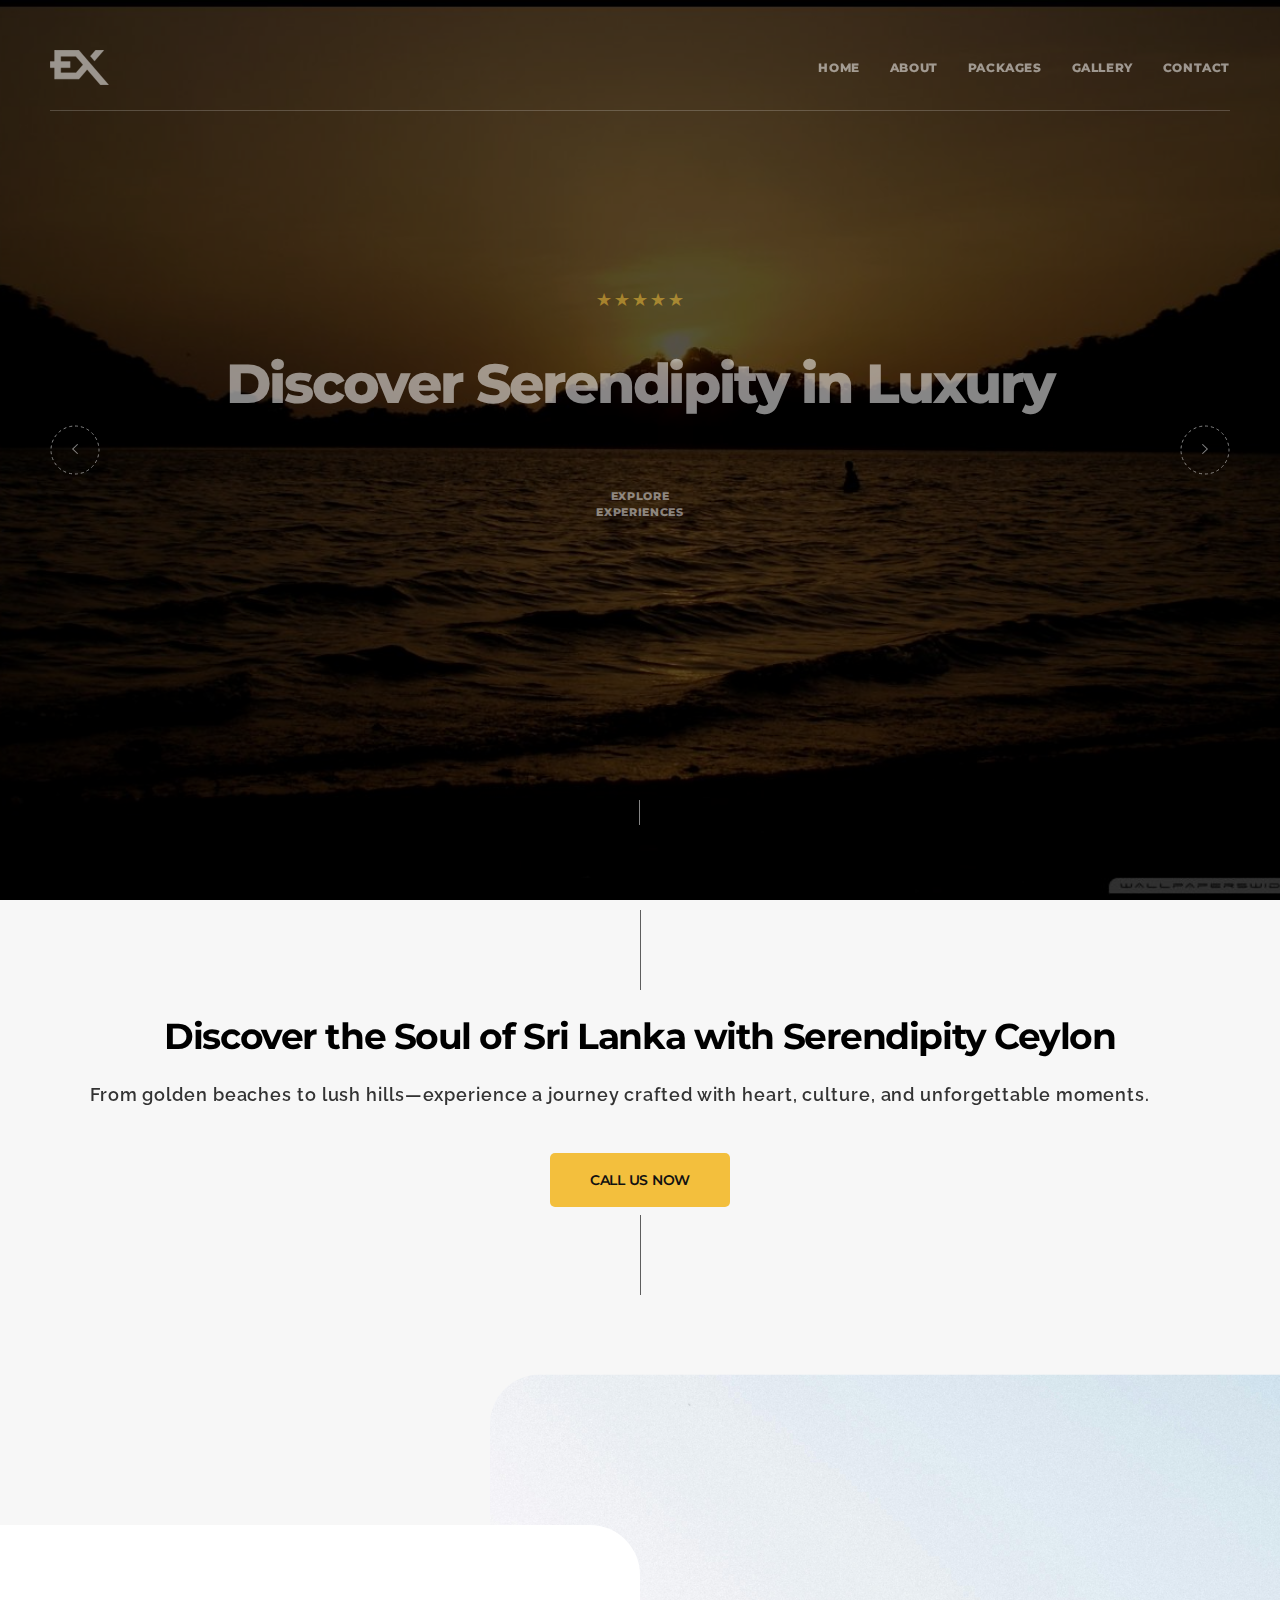
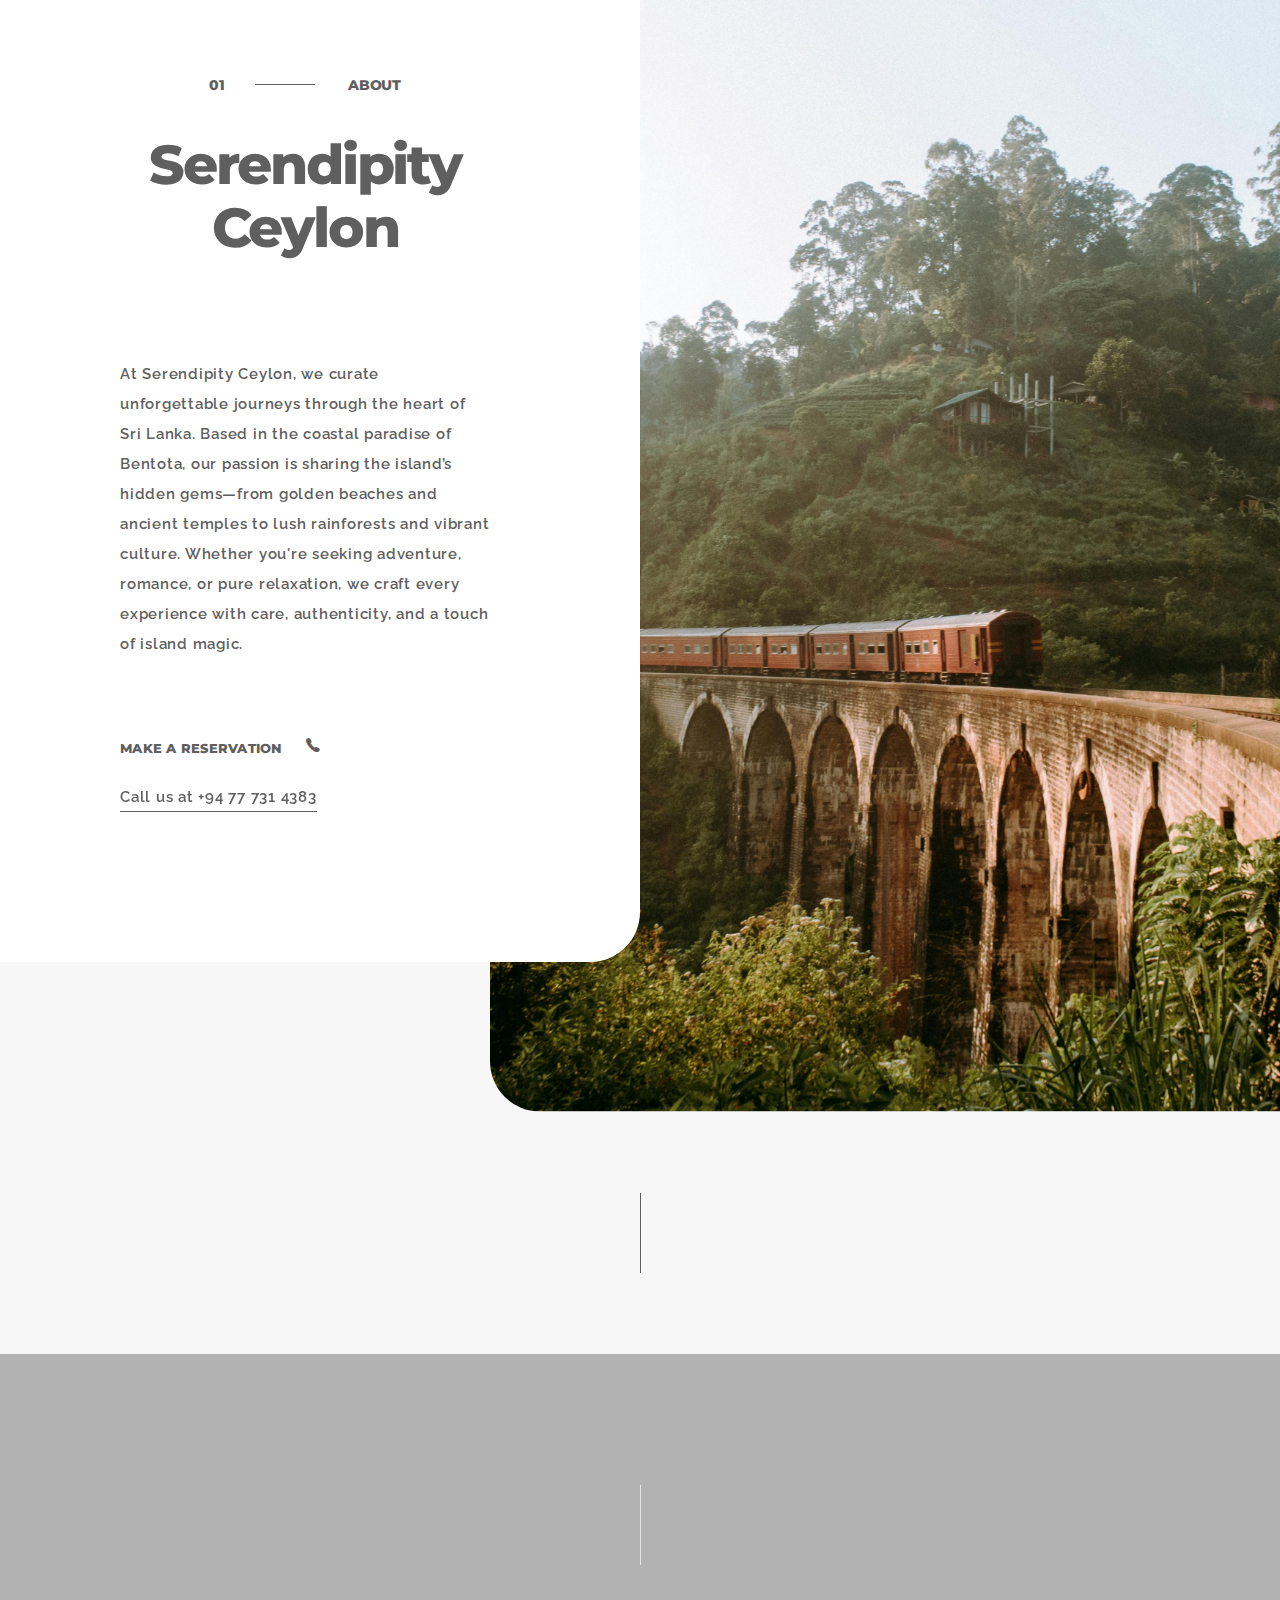
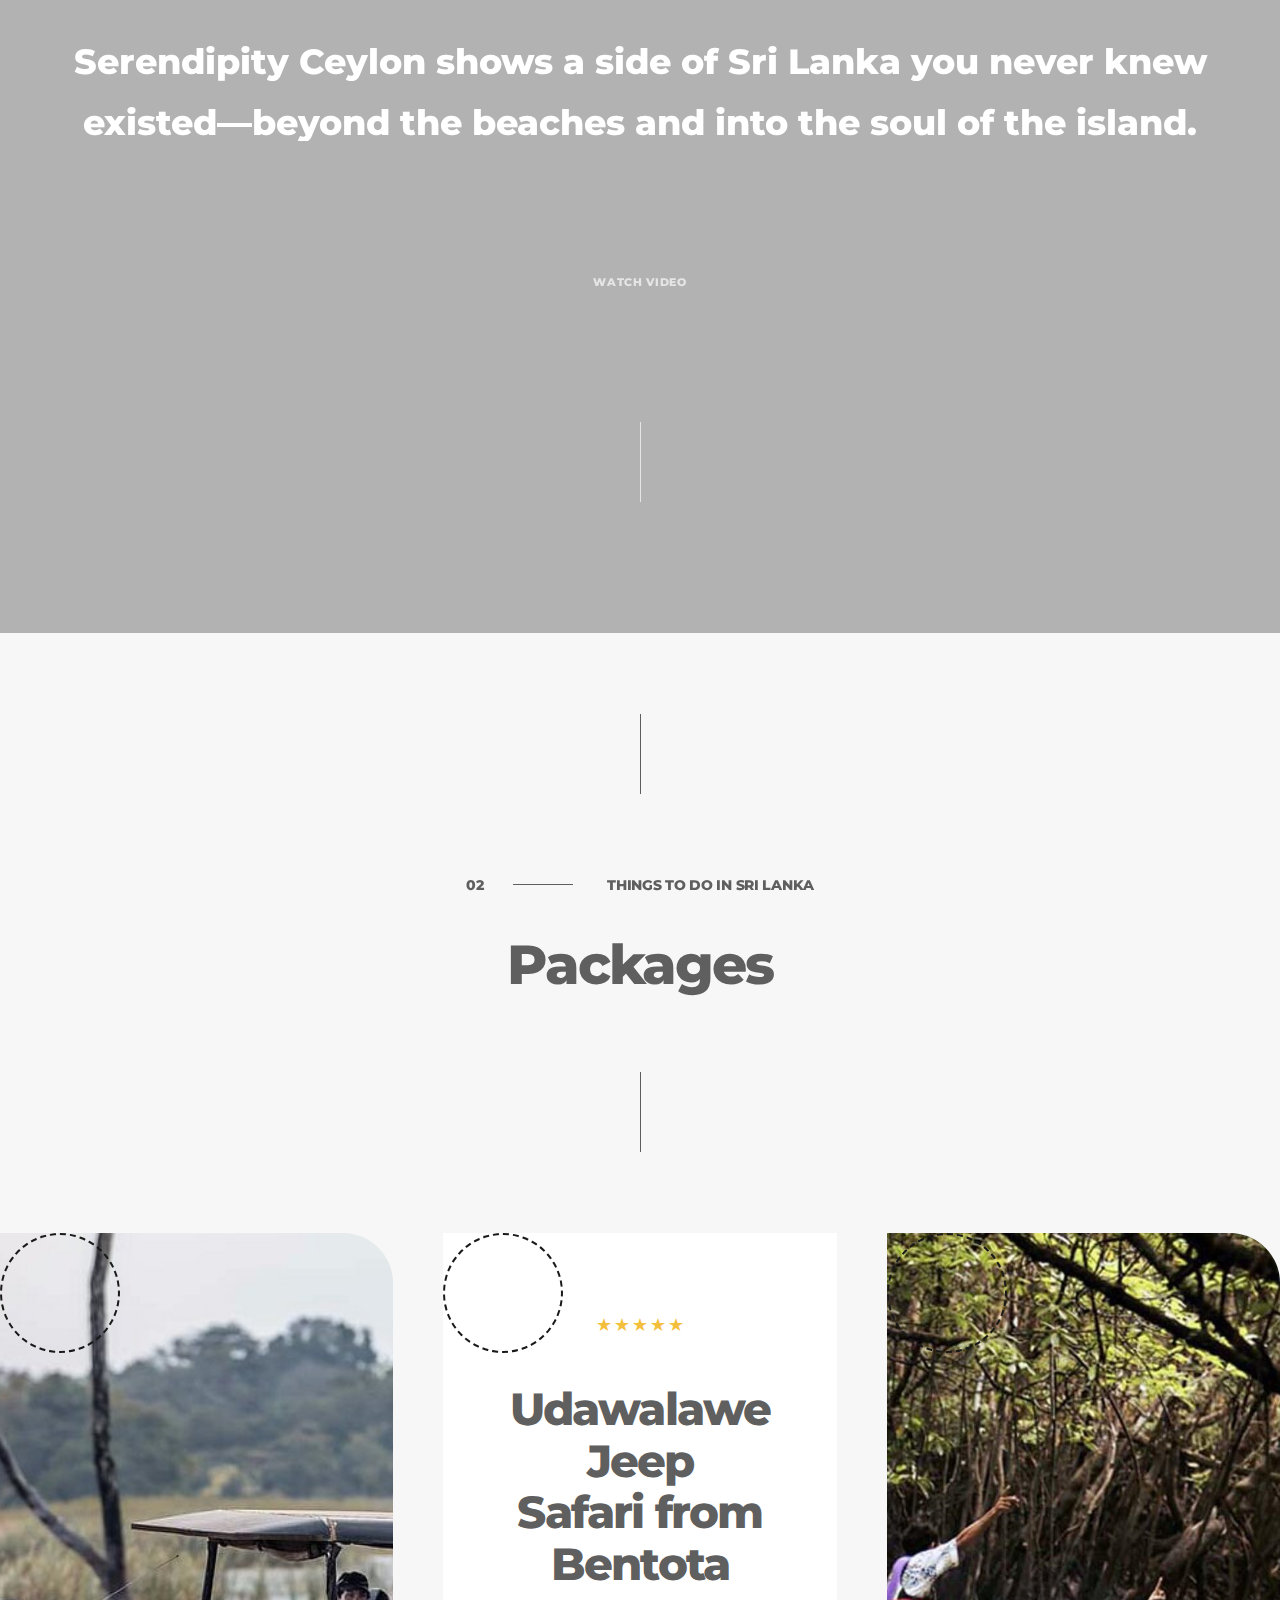
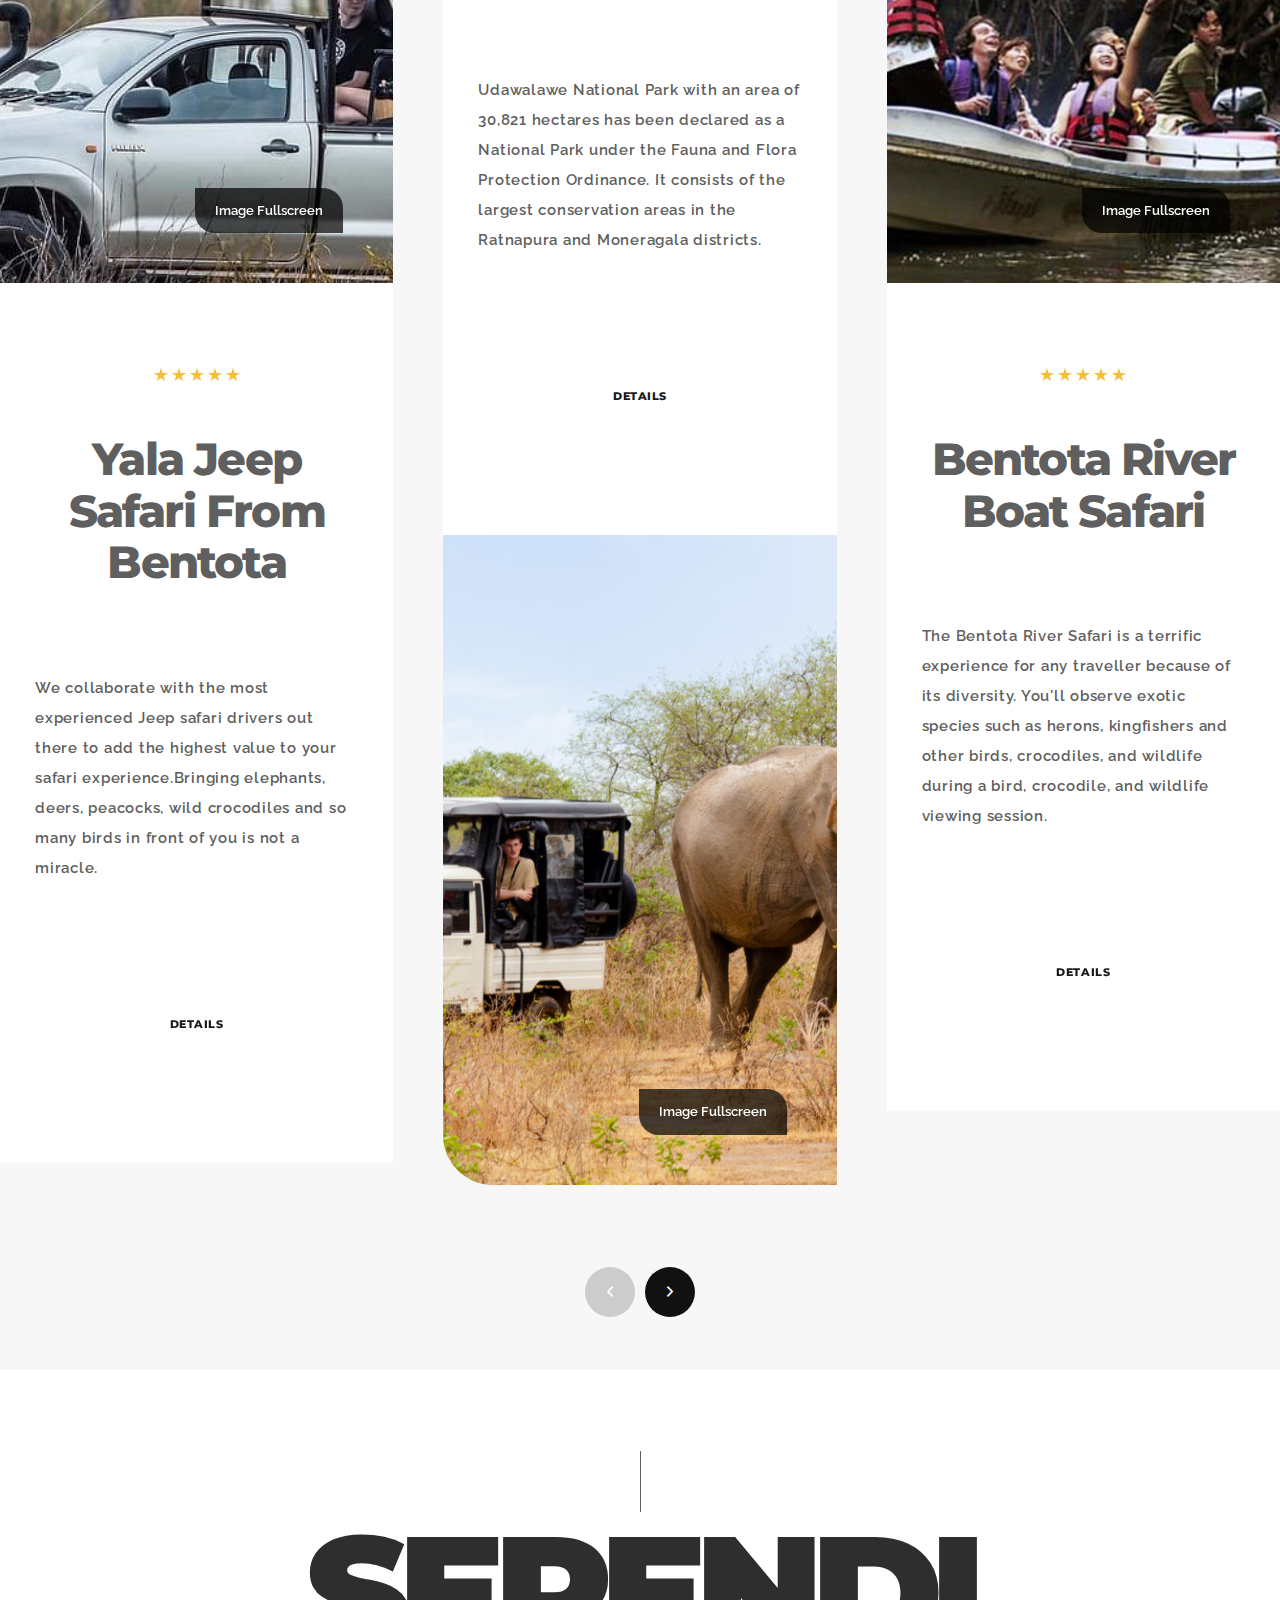
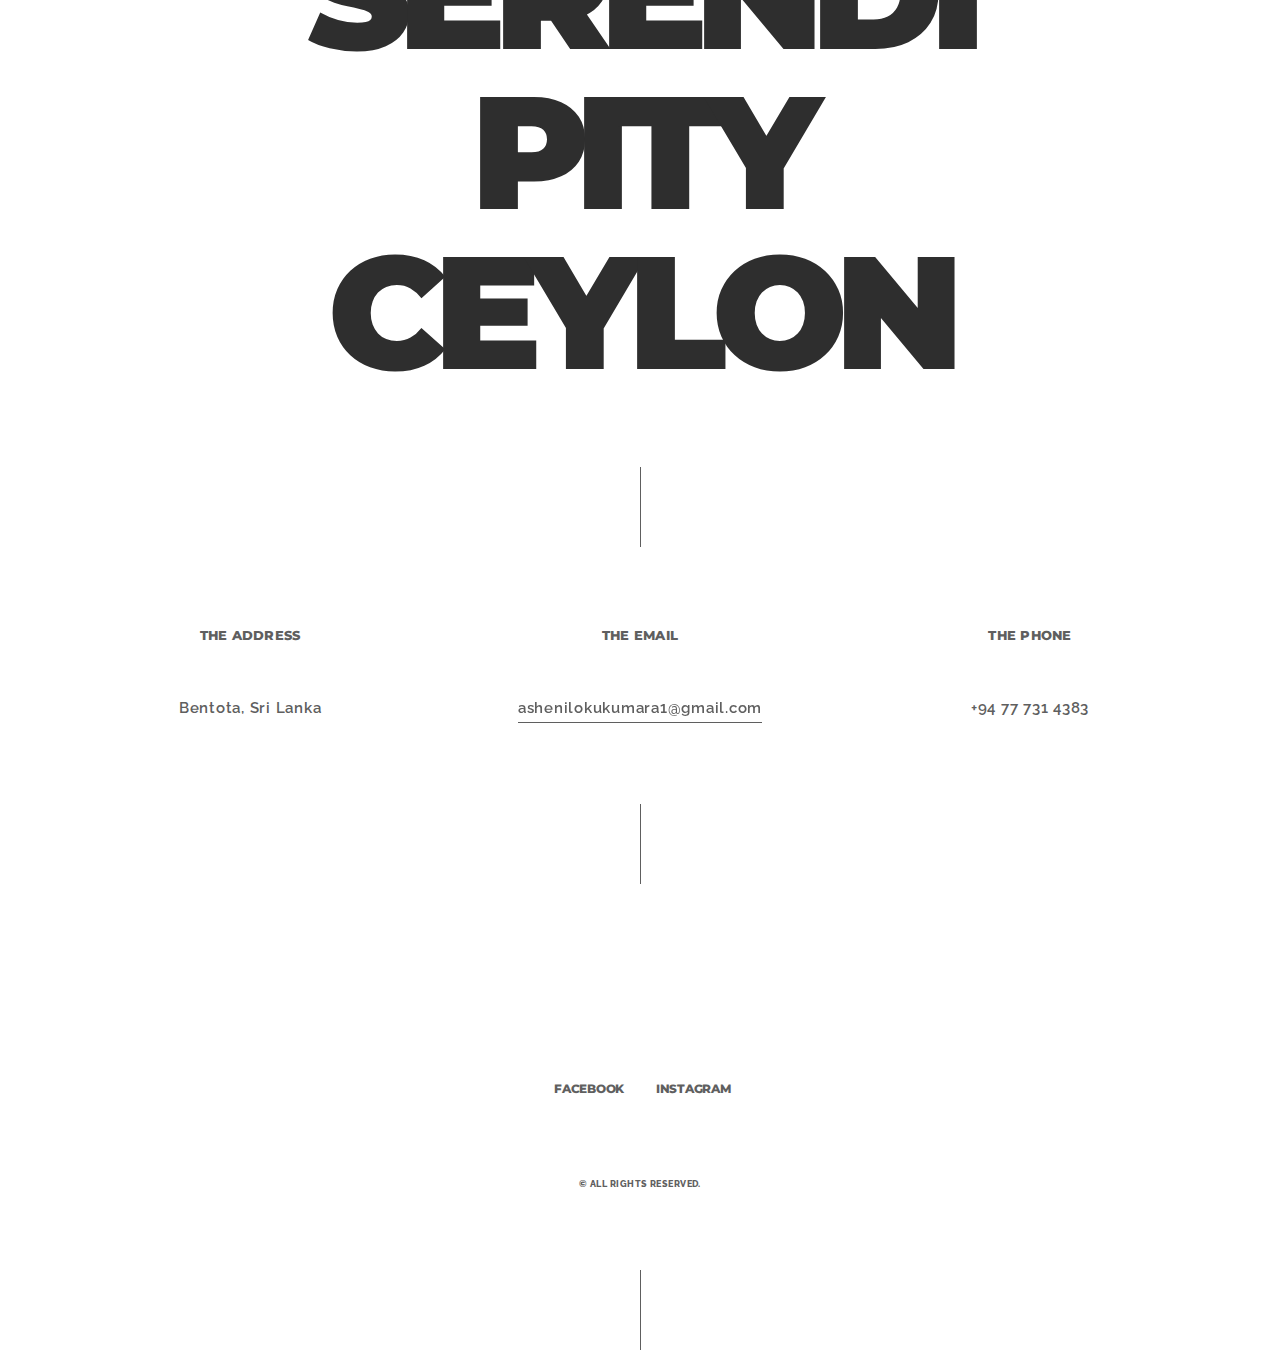
<file: index.html>
<!DOCTYPE html>
<html lang="zxx">

<head>
    <meta charset="utf-8">
    <title>
        Serendipityceylon
    </title>
    <meta content="" name="description">
    <meta content="" name="author">
    <meta content="" name="keywords">
    <meta content="width=device-width, initial-scale=1, maximum-scale=1" name="viewport">

    <!-- style start -->
    <link href="css/plugins.css" media="all" rel="stylesheet" type="text/css">
    <link href="css/style.css" media="all" rel="stylesheet" type="text/css">
    <!-- style end -->
    <!-- google fonts start -->
    <link
        href="https://fonts.googleapis.com/css?family=Raleway:100,200,300,400,500,600,700,800,900%7CMontserrat:400,400i,500,500i,600,600i,700,700i,800,800i,900,900i"
        rel="stylesheet" type="text/css">
    <!-- google fonts end -->
</head>

<body>
    <!-- preloader start -->
    <div class="preloader-bg"></div>
    <div id="preloader">
        <div id="preloader-status">
            <div class="preloader-position loader">
                <span></span>
            </div>
        </div>
    </div>
    <!-- preloader end -->
    <!-- tst line start -->
    <div class="tst-line-t"></div>
    <div class="tst-line-l"></div>
    <div class="tst-line-r"></div>
    <div class="tst-line-b"></div>
    <!-- tst line end -->
    <!-- border top start -->
    <!-- container start -->
    <div class="container-fluid nopadding">
        <div class="extra-margin-border">
            <div class="border-top"></div>
        </div>
    </div>
    <!-- container end -->
    <!-- border top end -->
    <!-- navigation start -->
    <nav class="navbar navbar-fixed-top navbar-bg-switch">
        <!-- container start -->
        <div class="container-fluid nopadding">
            <div class="navbar-header fadeIn-element">
                <!-- logo start -->
                <div class="logo">
                    <a class="navbar-brand logo" href="index.html">
                        <!-- logo light start -->
                        <img alt="Logo" class="logo-light" src="img/logo-light.png">
                        <!-- logo light end -->
                        <!-- logo dark start -->
                        <img alt="Logo" class="logo-dark" src="img/logo-dark.png">
                        <!-- logo dark end -->
                    </a>
                </div>
                <!-- logo end -->
            </div>
            <!-- main navigation start -->
            <div class="main-navigation fadeIn-element">
                <div class="navbar-header">
                    <button aria-expanded="false" class="navbar-toggle collapsed" data-target="#navbar-collapse"
                        data-toggle="collapse" type="button"><span class="sr-only">Toggle
                            navigation</span> <span class="icon-bar"></span> <span class="icon-bar"></span> <span
                            class="icon-bar"></span></button>
                </div>
                <div class="collapse navbar-collapse" id="navbar-collapse">
                    <!-- menu start -->
                    <ul class="nav navbar-nav navbar-right">
                        <li>
                            <a href="index.html">Home</a>
                        </li>
                        <li>
                            <a href="about.html">About</a>
                        </li>
                        <li>
                            <a href="packages.html">Packages</a>
                        </li>
                        <li>
                            <a href="gallery.html">Gallery</a>
                        </li>
                        <li>
                            <a href="contact.html">Contact</a>
                        </li>
                    </ul>
                    <!-- menu end -->
                </div>
            </div>
            <!-- main navigation end -->
        </div>
        <!-- container end -->
    </nav>
    <!-- navigation end -->
    <!-- home start -->
    <div class="upper-page bg-dark" id="home">
        <!-- hero bg start -->
        <div class="hero-fullscreen">
            <div class="hero-fullscreen-FIX">
                <div class="hero-bg">
                    <!-- hero slider wrapper start -->
                    <div class="swiper-container-wrapper">
                        <!-- swiper container start -->
                        <div class="swiper-container swiper1">
                            <!-- swiper wrapper start -->
                            <div class="swiper-wrapper">
                                <!-- swiper slider item start -->
                                <div class="swiper-slide">
                                    <div class="swiper-slide-inner" data-swiper-parallax="50%">
                                        <!-- swiper slider item IMG start -->
                                        <div class="swiper-slide-inner-bg bg-img-1 overlay overlay-dark">
                                        </div>
                                        <!-- swiper slider item IMG end -->
                                        <!-- swiper slider item txt start -->
                                        <div class="swiper-slide-inner-txt">
                                            <!-- section subtitle start -->
                                            <div class="star-wrapper fadeIn-element">
                                                <span class="ion-ios-star"></span>
                                                <span class="ion-ios-star"></span>
                                                <span class="ion-ios-star"></span>
                                                <span class="ion-ios-star"></span>
                                                <span class="ion-ios-star"></span>
                                            </div>
                                            <!-- section subtitle end -->
                                            <!-- divider start -->
                                            <div class="divider-m"></div>
                                            <!-- divider end -->
                                            <!-- section title start -->
                                            <h1 class="hero-heading hero-heading-home fadeIn-element">
                                                Discover Serendipity in Luxury
                                            </h1>
                                            <!-- section title end -->
                                            <!-- divider start -->
                                            <div class="divider-m"></div>
                                            <!-- divider end -->
                                            <!-- button start -->
                                            <div class="more-wraper-center more-wraper-center-home fadeIn-element">
                                                <a class="button button-effect" href="#rooms">
                                                    <div class="more-wraper-inner-home">
                                                        <i class="pulse"></i>
                                                        <div class="more-button-txt-center more-button-txt-center-home">
                                                            <span>Explore Experiences</span>
                                                        </div>
                                                    </div>
                                                </a>
                                            </div>
                                            <!-- button end -->
                                        </div>
                                        <!-- swiper slider item txt end -->
                                    </div>
                                </div>
                                <!-- swiper slider item end -->
                                <!-- swiper slider item start -->
                                <div class="swiper-slide">
                                    <div class="swiper-slide-inner" data-swiper-parallax="50%">
                                        <!-- swiper slider item IMG start -->
                                        <div class="swiper-slide-inner-bg bg-img-2 overlay overlay-dark">
                                        </div>
                                        <!-- swiper slider item IMG end -->
                                        <!-- swiper slider item txt start -->
                                        <div class="swiper-slide-inner-txt">
                                            <!-- section subtitle start -->
                                            <div class="star-wrapper fadeIn-element">
                                                <span class="ion-ios-star"></span>
                                                <span class="ion-ios-star"></span>
                                                <span class="ion-ios-star"></span>
                                                <span class="ion-ios-star"></span>
                                                <span class="ion-ios-star"></span>
                                            </div>
                                            <!-- section subtitle end -->
                                            <!-- divider start -->
                                            <div class="divider-m"></div>
                                            <!-- divider end -->
                                            <!-- section title start -->
                                            <h1 class="hero-heading hero-heading-home fadeIn-element">
                                                All-Inclusive Sri Lankan Escapes
                                            </h1>
                                            <!-- section title end -->
                                            <!-- divider start -->
                                            <div class="divider-m"></div>
                                            <!-- divider end -->
                                            <!-- button start -->
                                            <div class="more-wraper-center more-wraper-center-home fadeIn-element">
                                                <a class="button button-effect" data-lity=""
                                                    href="https://youtu.be/Ngx0znqkbXo?si=fHJf44DhpPZlM328">
                                                    <div class="more-wraper-inner-home">
                                                        <i class="pulse"></i>
                                                        <div class="more-button-txt-center more-button-txt-center-home">
                                                            <span>Watch video</span>
                                                        </div>
                                                    </div>
                                                </a>
                                            </div>
                                            <!-- button end -->
                                        </div>
                                        <!-- swiper slider item txt end -->
                                    </div>
                                </div>
                                <!-- swiper slider item end -->
                                <!-- swiper slider item start -->
                                <div class="swiper-slide">
                                    <div class="swiper-slide-inner" data-swiper-parallax="50%">
                                        <!-- swiper slider item IMG start -->
                                        <div class="swiper-slide-inner-bg bg-img-3 overlay overlay-dark">
                                        </div>
                                        <!-- swiper slider item IMG end -->
                                        <!-- swiper slider item txt start -->
                                        <div class="swiper-slide-inner-txt">
                                            <!-- section subtitle start -->
                                            <div class="star-wrapper fadeIn-element">
                                                <span class="ion-ios-star"></span>
                                                <span class="ion-ios-star"></span>
                                                <span class="ion-ios-star"></span>
                                                <span class="ion-ios-star"></span>
                                                <span class="ion-ios-star"></span>
                                            </div>
                                            <!-- section subtitle end -->
                                            <!-- divider start -->
                                            <div class="divider-m"></div>
                                            <!-- divider end -->
                                            <!-- section title start -->
                                            <h1 class="hero-heading hero-heading-home fadeIn-element">
                                                Crafted Just for You
                                            </h1>
                                            <!-- section title end -->
                                            <!-- divider start -->
                                            <div class="divider-m"></div>
                                            <!-- divider end -->
                                            <!-- button start -->
                                            <div class="more-wraper-center more-wraper-center-home fadeIn-element">
                                                <a class="button button-effect" href="#facilities">
                                                    <div class="more-wraper-inner-home">
                                                        <i class="pulse"></i>
                                                        <div class="more-button-txt-center more-button-txt-center-home">
                                                            <span>Our Services</span>
                                                        </div>
                                                    </div>
                                                </a>
                                            </div>
                                            <!-- button end -->
                                        </div>
                                        <!-- swiper slider item txt end -->
                                    </div>
                                </div>
                                <!-- swiper slider item end -->
                                <!-- swiper slider item start -->
                                <div class="swiper-slide">
                                    <div class="swiper-slide-inner" data-swiper-parallax="50%">
                                        <!-- swiper slider item IMG start -->
                                        <div class="swiper-slide-inner-bg bg-img-4 overlay overlay-dark">
                                        </div>
                                        <!-- swiper slider item IMG end -->
                                        <!-- swiper slider item txt start -->
                                        <div class="swiper-slide-inner-txt">
                                            <!-- section subtitle start -->
                                            <div class="star-wrapper fadeIn-element">
                                                <span class="ion-ios-star"></span>
                                                <span class="ion-ios-star"></span>
                                                <span class="ion-ios-star"></span>
                                                <span class="ion-ios-star"></span>
                                                <span class="ion-ios-star"></span>
                                            </div>
                                            <!-- section subtitle end -->
                                            <!-- divider start -->
                                            <div class="divider-m"></div>
                                            <!-- divider end -->
                                            <!-- section title start -->
                                            <h1 class="hero-heading hero-heading-home fadeIn-element">
                                                Your Tropical Getaway Awaits
                                            </h1>
                                            <!-- section title end -->
                                            <!-- divider start -->
                                            <div class="divider-m"></div>
                                            <!-- divider end -->
                                            <!-- button start -->
                                            <div class="more-wraper-center more-wraper-center-home fadeIn-element">
                                                <a class="button button-effect" href="#contact">
                                                    <div class="more-wraper-inner-home">
                                                        <i class="pulse"></i>
                                                        <div class="more-button-txt-center more-button-txt-center-home">
                                                            <span>Contact Us</span>
                                                        </div>
                                                    </div>
                                                </a>
                                            </div>
                                            <!-- button end -->
                                        </div>
                                        <!-- swiper slider item txt end -->
                                    </div>
                                </div>
                                <!-- swiper slider item end -->
                            </div>
                            <!-- swiper wrapper end -->
                        </div>
                        <!-- swiper container end -->
                    </div>
                    <!-- hero slider wrapper end -->
                    <!-- swiper slider controls start -->
                    <div>
                        <div class="swiper-slide-controls slide-prev fadeIn-element">
                            <span>
                                <svg class="circle-svg" height="50" width="50">
                                    <circle class="circle" cx="25" cy="25" r="24"></circle>
                                </svg>
                            </span>
                            <div class="ion-ios-arrow-left"></div>
                        </div>
                        <div class="swiper-slide-controls slide-next fadeIn-element">
                            <span>
                                <svg class="circle-svg" height="50" width="50">
                                    <circle class="circle" cx="25" cy="25" r="24"></circle>
                                </svg>
                            </span>
                            <div class="ion-ios-arrow-right"></div>
                        </div>
                    </div>
                    <!-- swiper slider controls end -->
                </div>
            </div>
        </div>
        <!-- hero bg end -->
        <!-- scroll indicator start -->
        <div class="scroll-indicator">
            <div class="scroll-indicator-wrapper">
                <div class="scroll-line fadeIn-element"></div>
            </div>
        </div>
        <!-- scroll indicator end -->
    </div>
    <!-- home end -->
    <!-- separator start -->
    <div class="section-all bg-dark" id="reservation-form-wrapper">
        <!-- container start -->
        <div class="container-fluid nopadding nopadding-xs">
            <div class="extra-margin-container">
                <!-- row start -->
                <div class="row">
                    <!-- col start -->
                    <div class="col-lg-12">
                        <!-- divider start -->
                        <div class="divider-2" style="margin: 10px 0;"></div>
                        <!-- divider end -->
                        <!-- line start -->
                        <div class="the-line"></div>
                        <!-- line end -->
                        <!-- divider start -->
                        <div class="divider-l"></div>
                        <!-- divider end -->
                        <!-- divider start -->
                        <div class="divider-l visible-mobile-devices-2"></div>
                        <!-- divider end -->
                    </div>
                    <!-- col end -->
                </div>
                <!-- row end -->
            </div>
        </div>
        <!-- container end -->
    </div>
    <!-- separator end -->
    <!-- reservation form wrapper start -->
    <div class="reservation-form-wrapper">
        <!-- reservation form start -->
        <div class="reservation-wrapper">
            <!-- container start -->
            <div class="container">
                <div class="extra-margin-container">
                    <div class="reservation-inner clearfix" style="text-align: center; padding: 60px 20px;">
                        <h2 style="font-size: 36px; font-weight: 700; color: #000; margin-bottom: 20px;">
                            Discover the Soul of Sri Lanka with Serendipity Ceylon
                        </h2>
                        <p style="font-size: 18px; color: #333; margin-bottom: 40px;">
                            From golden beaches to lush hills—experience a journey crafted with heart, culture, and
                            unforgettable moments.
                        </p>
                        <div class="col-3 c-6" style="margin: 0 auto;">
                            <div class="col-3 c-6" style="margin: 0 auto; width: fit-content;">
                                <a href="tel:+94777314383" style="text-decoration: none;">
                                    <button type="button" class="reservation-button"
                                        style="padding: 20px 35px; font-size: 14px; line-height: 1; border-radius: 5px; min-width: 180px;">
                                        Call Us Now
                                    </button>
                                </a>
                            </div>
                        </div>
                    </div>
                </div>
                <br>
                <br>

                <div class="mobile-only-breaks">
                    <br>
                    <br>
                    <br>
                    <br>
                    <br>
                </div>

            </div>


            <!-- container end -->
        </div>
        <!-- reservation form end -->
    </div>
    <style>
        .mobile-only-breaks {
            display: none;
        }

        @media (max-width: 768px) {
            .mobile-only-breaks {
                display: block;
            }
        }
    </style>
    <!-- reservation form wrapper end -->
    <!-- vertical lines start -->
    <div class="vertical-lines-wrapper">
        <div class="vertical-lines"></div>
    </div>
    <!-- vertical lines end -->
    <!-- about start -->
    <div id="about" class="section-all bg-dark">
        <!-- container start -->
        <div class="container-fluid nopadding nopadding-xs">
            <div class="extra-margin-container">
                <!-- row start -->
                <div class="row">
                    <!-- col start -->
                    <div class="col-lg-12">
                        <!-- divider start -->
                        <div class="divider-l"></div>
                        <!-- divider end -->
                        <!-- line start -->
                        <div class="the-line"></div>
                        <!-- line end -->
                        <!-- divider start -->
                        <div class="divider-l"></div>
                        <!-- divider end -->
                    </div>
                    <!-- col end -->
                </div>
                <!-- row end -->
                <!-- row start -->
                <div class="row">
                    <!-- col start -->
                    <div class="col-lg-12">
                        <div class="post-list">
                            <div class="post-list-content-wrapper">
                                <div class="post-list-wrapper">
                                    <!-- section item start -->
                                    <div class="post-list-item">
                                        <div class="container-custom post-list-item-container">
                                            <div class="row post-list-row">
                                                <div class="col-lg-4-custom col-md-6-custom offset-lg-1-custom">
                                                    <div class="post-list-content post-list-content-reverse">
                                                        <!-- row start -->
                                                        <div class="row">
                                                            <!-- col start -->
                                                            <div class="col-md-12">
                                                                <!-- divider start -->
                                                                <div class="divider-l visible-mobile-devices"></div>
                                                                <!-- divider end -->
                                                                <!-- section title start -->
                                                                <h2 class="section-heading">
                                                                    <span>01 </span> About
                                                                </h2>
                                                                <!-- section title end -->
                                                                <!-- divider start -->
                                                                <div class="divider-m"></div>
                                                                <!-- divider end -->
                                                                <!-- section title start -->
                                                                <h2 class="hero-heading hero-heading-dark">
                                                                    Serendipity<br>Ceylon
                                                                </h2>
                                                                <!-- section title end -->
                                                                <!-- divider start -->
                                                                <div class="divider-l"></div>
                                                                <!-- divider end -->
                                                                <!-- section txt start -->
                                                                <div class="section-txt">
                                                                    <p>
                                                                        At Serendipity Ceylon, we curate unforgettable
                                                                        journeys through the heart of Sri Lanka. Based
                                                                        in the coastal paradise of Bentota, our passion
                                                                        is sharing the island’s hidden gems—from golden
                                                                        beaches and ancient temples to lush rainforests
                                                                        and vibrant culture. Whether you're seeking
                                                                        adventure, romance, or pure relaxation, we craft
                                                                        every experience with care, authenticity, and a
                                                                        touch of island magic.
                                                                    </p>
                                                                </div>
                                                                <!-- section txt end -->
                                                                <!-- divider start -->
                                                                <div class="divider-l"></div>
                                                                <!-- divider end -->
                                                                <!-- section txt start -->
                                                                <div class="blog-tag blog-tag-rooms">Make a reservation
                                                                    <span class="ion-ios-telephone"></span>
                                                                </div>
                                                                <!-- divider start -->
                                                                <div class="divider-s"></div>
                                                                <!-- divider end -->
                                                                <p><a class="link-effect" href="tel:1234567890">Call us
                                                                        at +94 77 731 4383</a></p>
                                                                <!-- section txt end -->
                                                                <!-- divider start -->
                                                                <div class="divider-l visible-mobile-devices"></div>
                                                                <!-- divider end -->
                                                            </div>
                                                            <!-- col end -->
                                                        </div>
                                                        <!-- row end -->
                                                    </div>
                                                </div>
                                            </div>
                                        </div>
                                        <!-- section img start -->
                                        <div class="post-list-bg post-list-bg-reverse post-list-bg-all about-bg-1">
                                        </div>
                                        <!-- section img end -->
                                    </div>
                                    <!-- section item end -->
                                </div>
                            </div>
                        </div>
                    </div>
                    <!-- col end -->
                </div>
                <!-- row end -->
                <!-- row start -->
                <div class="row">
                    <!-- col start -->
                    <div class="col-lg-12">
                        <!-- divider start -->
                        <div class="divider-l"></div>
                        <!-- divider end -->
                        <!-- line start -->
                        <div class="the-line"></div>
                        <!-- line end -->
                        <!-- divider start -->
                        <div class="divider-l"></div>
                        <!-- divider end -->
                    </div>
                    <!-- col end -->
                </div>
                <!-- row end -->
            </div>
        </div>
        <!-- container end -->
    </div>
    <!-- about end -->
    <!-- video testimonials start -->
    <div id="video-testimonials" class="section-all">
        <!-- container start -->
        <div class="container-fluid">
            <!-- row start -->
            <div class="row">
                <!-- parallax wrapper start -->
                <div class="parallax parallax-all">
                    <!-- HTML5 video URL start -->
                    <video playsinline autoplay muted loop>
                        <source src="https://www.11-76.com/html5-videos-22/luxex/luxex.mp4" type="video/mp4">
                    </video>
                    <!-- HTML5 video URL end -->
                    <!-- parallax overlay start -->
                    <div class="parallax-overlay-video-testimonials"></div>
                    <!-- parallax overlay end -->
                    <!-- parallax content start -->
                    <div class="parallax-content">
                        <!-- line start -->
                        <div class="the-line the-line-light"></div>
                        <!-- line end -->
                        <!-- divider start -->
                        <div class="divider-l"></div>
                        <!-- divider end -->
                        <!-- testimonials start -->
                        <div class="owl-carousel owl-carousel-testimonials">
                            <!-- testimonials quote start -->
                            <div class="testimonial testimonial-2">
                                <div class="inner">
                                    <div class="quote">
                                        <blockquote class="quote-inner">
                                            Serendipity Ceylon shows a side of Sri Lanka you never knew existed—beyond
                                            the beaches and into the soul of the island.
                                        </blockquote>
                                    </div>
                                </div>
                            </div>
                            <!-- testimonials quote end -->
                            <!-- testimonials quote start -->
                            <div class="testimonial testimonial-2">
                                <div class="inner">
                                    <div class="quote">
                                        <blockquote class="quote-inner">
                                            Serendipity Ceylon shows a side of Sri Lanka you never knew existed—beyond
                                            the beaches and into the soul of the island.
                                        </blockquote>
                                    </div>
                                </div>
                            </div>
                            <!-- testimonials quote end -->
                            <!-- testimonials quote start -->
                            <div class="testimonial testimonial-2">
                                <div class="inner">
                                    <div class="quote">
                                        <blockquote class="quote-inner">
                                            Serendipity Ceylon shows a side of Sri Lanka you never knew existed—beyond
                                            the beaches and into the soul of the island.
                                        </blockquote>
                                    </div>
                                </div>
                            </div>
                            <!-- testimonials quote end -->
                        </div>
                        <!-- testimonials end -->
                        <!-- divider start -->
                        <div class="divider-l"></div>
                        <!-- divider end -->
                        <!-- button start -->
                        <div class="more-wraper-center">
                            <a data-lity="" href="https://youtu.be/Ngx0znqkbXo?si=fHJf44DhpPZlM328">
                                <div class="more-button-bg-center more-button-circle"></div>
                                <div class="more-button-txt-center">
                                    <span>Watch Video</span>
                                </div>
                            </a>
                        </div>
                        <!-- button end -->
                        <!-- divider start -->
                        <div class="divider-l"></div>
                        <!-- divider end -->
                        <!-- line start -->
                        <div class="the-line the-line-light"></div>
                        <!-- line end -->
                    </div>
                    <!-- parallax content end -->
                </div>
                <!-- parallax wrapper end -->
            </div>
            <!-- row end -->
        </div>
        <!-- container end -->
    </div>
    <!-- video testimonials end -->
    <!-- rooms start -->
    <div id="rooms" class="section-all bg-dark">
        <!-- container start -->
        <div class="container">
            <!-- row start -->
            <div class="row">
                <!-- col start -->
                <div class="col-lg-12">
                    <!-- divider start -->
                    <div class="divider-l"></div>
                    <!-- divider end -->
                    <!-- line start -->
                    <div class="the-line"></div>
                    <!-- line end -->
                    <!-- divider start -->
                    <div class="divider-l"></div>
                    <!-- divider end -->
                </div>
                <!-- col end -->
            </div>
            <!-- row end -->
            <!-- row start -->
            <div class="row">
                <!-- col start -->
                <div class="col-lg-12">
                    <!-- section title start -->
                    <h2 class="section-heading">
                        <span>02 </span> Things to do in Sri Lanka
                    </h2>
                    <!-- section title end -->
                    <!-- divider start -->
                    <div class="divider-m"></div>
                    <!-- divider end -->
                    <!-- section title start -->
                    <h2 class="hero-heading hero-heading-dark">
                        Packages
                    </h2>
                    <!-- section title end -->
                </div>
                <!-- col end -->
            </div>
            <!-- row end -->
            <!-- row start -->
            <div class="row">
                <!-- col start -->
                <div class="col-lg-12">
                    <!-- divider start -->
                    <div class="divider-l"></div>
                    <!-- divider end -->
                    <!-- line start -->
                    <div class="the-line"></div>
                    <!-- line end -->
                    <!-- divider start -->
                    <div class="divider-l"></div>
                    <!-- divider end -->
                </div>
                <!-- col end -->
            </div>
            <!-- row end -->
        </div>
        <!-- container end -->
        <!-- container start -->
        <div class="container-fluid nopadding">
            <!-- carousel start -->
            <div class="owl-carousel owl-carousel-rooms">
                <!-- halve start -->
                <div class="halves">
                    <!-- halve IMG start -->
                    <div class="half post-bg-all rooms-bg-1 all-bg-right"></div>
                    <a class="popup-photo" href="img/rooms/rooms-single/1.jpg" title="IMG Fullscreen">
                        <div class="image-caption">Image Fullscreen</div>
                    </a>
                    <!-- halve IMG end -->
                    <!-- halve TXT start -->
                    <div class="half half-color">
                        <!-- row start -->
                        <div class="row post-all-txt">
                            <!-- col start -->
                            <div class="col-md-12">
                                <!-- divider start -->
                                <div class="divider-l"></div>
                                <!-- divider end -->
                                <!-- section subtitle start -->
                                <div class="star-wrapper">
                                    <span class="ion-ios-star"></span>
                                    <span class="ion-ios-star"></span>
                                    <span class="ion-ios-star"></span>
                                    <span class="ion-ios-star"></span>
                                    <span class="ion-ios-star"></span>
                                </div>
                                <!-- section subtitle end -->
                                <!-- divider start -->
                                <div class="divider-m"></div>
                                <!-- divider end -->
                                <!-- section title start -->
                                <h2>
                                    Yala Jeep <br>
                                    Safari From Bentota
                                </h2>
                                <!-- section title end -->
                                <!-- divider start -->
                                <div class="divider-l"></div>
                                <!-- divider end -->
                                <!-- section txt start -->
                                <p>
                                    We collaborate with the most experienced Jeep safari drivers out there to add the
                                    highest value to your safari experience.Bringing elephants, deers, peacocks, wild
                                    crocodiles and so many birds in front of you is not a miracle.
                                </p>
                                <!-- section txt end -->
                                <!-- divider start -->
                                <div class="divider-l"></div>
                                <!-- divider end -->
                                <!-- button start -->
                                <div class="more-wraper-center">
                                    <a href="rooms-single.html">
                                        <div
                                            class="more-button-bg-center more-button-bg-center-dark more-button-bg-center-dark-close more-button-circle">
                                        </div>
                                        <div class="more-button-txt-center more-button-txt-center-close">
                                            <span>Details</span>
                                        </div>
                                    </a>
                                </div>
                                <!-- button end -->
                                <!-- divider start -->
                                <div class="divider-l"></div>
                                <!-- divider end -->
                            </div>
                            <!-- col end -->
                        </div>
                        <!-- row end -->
                    </div>
                    <!-- halve TXT end -->
                </div>
                <!-- halve end -->
                <!-- halve start -->
                <div class="halves">
                    <!-- halve TXT start -->
                    <div class="half half-color">
                        <!-- row start -->
                        <div class="row post-all-txt">
                            <!-- col start -->
                            <div class="col-md-12">
                                <!-- divider start -->
                                <div class="divider-l"></div>
                                <!-- divider end -->
                                <!-- section subtitle start -->
                                <div class="star-wrapper">
                                    <span class="ion-ios-star"></span>
                                    <span class="ion-ios-star"></span>
                                    <span class="ion-ios-star"></span>
                                    <span class="ion-ios-star"></span>
                                    <span class="ion-ios-star"></span>
                                </div>
                                <!-- section subtitle end -->
                                <!-- divider start -->
                                <div class="divider-m"></div>
                                <!-- divider end -->
                                <!-- section title start -->
                                <h2>
                                    Udawalawe Jeep<br>
                                    Safari from Bentota
                                </h2>
                                <!-- section title end -->
                                <!-- divider start -->
                                <div class="divider-l"></div>
                                <!-- divider end -->
                                <!-- section txt start -->
                                <p>
                                    Udawalawe National Park with an area of ​​30,821 hectares has been declared as a
                                    National Park under the Fauna and Flora Protection Ordinance. It consists of the
                                    largest conservation areas in the Ratnapura and Moneragala districts.
                                </p>
                                <!-- section txt end -->
                                <!-- divider start -->
                                <div class="divider-l"></div>
                                <!-- divider end -->
                                <!-- button start -->
                                <div class="more-wraper-center">
                                    <a href="rooms-single.html">
                                        <div
                                            class="more-button-bg-center more-button-bg-center-dark more-button-bg-center-dark-close more-button-circle">
                                        </div>
                                        <div class="more-button-txt-center more-button-txt-center-close">
                                            <span>Details</span>
                                        </div>
                                    </a>
                                </div>
                                <!-- button end -->
                                <!-- divider start -->
                                <div class="divider-l"></div>
                                <!-- divider end -->
                            </div>
                            <!-- col end -->
                        </div>
                        <!-- row end -->
                    </div>
                    <!-- halve TXT end -->
                    <!-- halve IMG start -->
                    <div class="half post-bg-all rooms-bg-2 all-bg-left"></div>
                    <a class="popup-photo" href="img/rooms/rooms-single/2.jpg" title="IMG Fullscreen">
                        <div class="image-caption">Image Fullscreen</div>
                    </a>
                    <!-- halve IMG end -->
                </div>
                <!-- halve end -->
                <!-- halve start -->
                <div class="halves">
                    <!-- halve IMG start -->
                    <div class="half post-bg-all rooms-bg-3 all-bg-right"></div>
                    <a class="popup-photo" href="img/rooms/rooms-single/3.jpg" title="IMG Fullscreen">
                        <div class="image-caption">Image Fullscreen</div>
                    </a>
                    <!-- halve IMG end -->
                    <!-- halve TXT start -->
                    <div class="half half-color">
                        <!-- row start -->
                        <div class="row post-all-txt">
                            <!-- col start -->
                            <div class="col-md-12">
                                <!-- divider start -->
                                <div class="divider-l"></div>
                                <!-- divider end -->
                                <!-- section subtitle start -->
                                <div class="star-wrapper">
                                    <span class="ion-ios-star"></span>
                                    <span class="ion-ios-star"></span>
                                    <span class="ion-ios-star"></span>
                                    <span class="ion-ios-star"></span>
                                    <span class="ion-ios-star"></span>
                                </div>
                                <!-- section subtitle end -->
                                <!-- divider start -->
                                <div class="divider-m"></div>
                                <!-- divider end -->
                                <!-- section title start -->
                                <h2>
                                    Bentota River<br>
                                    Boat Safari
                                </h2>
                                <!-- section title end -->
                                <!-- divider start -->
                                <div class="divider-l"></div>
                                <!-- divider end -->
                                <!-- section txt start -->
                                <p>
                                    The Bentota River Safari is a terrific experience for any traveller because of its
                                    diversity. You'll observe exotic species such as herons, kingfishers and other
                                    birds, crocodiles, and wildlife during a bird, crocodile, and wildlife viewing
                                    session.
                                </p>
                                <!-- section txt end -->
                                <!-- divider start -->
                                <div class="divider-l"></div>
                                <!-- divider end -->
                                <!-- button start -->
                                <div class="more-wraper-center">
                                    <a href="rooms-single.html">
                                        <div
                                            class="more-button-bg-center more-button-bg-center-dark more-button-bg-center-dark-close more-button-circle">
                                        </div>
                                        <div class="more-button-txt-center more-button-txt-center-close">
                                            <span>Details</span>
                                        </div>
                                    </a>
                                </div>
                                <!-- button end -->
                                <!-- divider start -->
                                <div class="divider-l"></div>
                                <!-- divider end -->
                            </div>
                            <!-- col end -->
                        </div>
                        <!-- row end -->
                    </div>
                    <!-- halve TXT end -->
                </div>
                <!-- halve end -->
                <!-- halve start -->
                <div class="halves">
                    <!-- halve TXT start -->
                    <div class="half half-color">
                        <!-- row start -->
                        <div class="row post-all-txt">
                            <!-- col start -->
                            <div class="col-md-12">
                                <!-- divider start -->
                                <div class="divider-l"></div>
                                <!-- divider end -->
                                <!-- section subtitle start -->
                                <div class="star-wrapper">
                                    <span class="ion-ios-star"></span>
                                    <span class="ion-ios-star"></span>
                                    <span class="ion-ios-star"></span>
                                    <span class="ion-ios-star"></span>
                                    <span class="ion-ios-star"></span>
                                </div>
                                <!-- section subtitle end -->
                                <!-- divider start -->
                                <div class="divider-m"></div>
                                <!-- divider end -->
                                <!-- section title start -->
                                <h2>
                                    Yala Jeep <br>
                                    Safari From Bentota
                                </h2>
                                <!-- section title end -->
                                <!-- divider start -->
                                <div class="divider-l"></div>
                                <!-- divider end -->
                                <!-- section txt start -->
                                <p>
                                    We collaborate with the most experienced Jeep safari drivers out there to add the
                                    highest value to your safari experience.Bringing elephants, deers, peacocks, wild
                                    crocodiles and so many birds in front of you is not a miracle.
                                </p>
                                <!-- section txt end -->
                                <!-- divider start -->
                                <div class="divider-l"></div>
                                <!-- divider end -->
                                <!-- button start -->
                                <div class="more-wraper-center">
                                    <a href="rooms-single.html">
                                        <div
                                            class="more-button-bg-center more-button-bg-center-dark more-button-bg-center-dark-close more-button-circle">
                                        </div>
                                        <div class="more-button-txt-center more-button-txt-center-close">
                                            <span>Details</span>
                                        </div>
                                    </a>
                                </div>
                                <!-- button end -->
                                <!-- divider start -->
                                <div class="divider-l"></div>
                                <!-- divider end -->
                            </div>
                            <!-- col end -->
                        </div>
                        <!-- row end -->
                    </div>
                    <!-- halve TXT end -->
                    <!-- halve IMG start -->
                    <div class="half post-bg-all rooms-bg-4 all-bg-left"></div>
                    <a class="popup-photo" href="img/rooms/rooms-single/4.jpg" title="IMG Fullscreen">
                        <div class="image-caption">Image Fullscreen</div>
                    </a>
                    <!-- halve IMG end -->
                </div>
                <!-- halve end -->
                <!-- halve start -->
                <div class="halves">
                    <!-- halve IMG start -->
                    <div class="half post-bg-all rooms-bg-5 all-bg-right"></div>
                    <a class="popup-photo" href="img/rooms/rooms-single/5.jpg" title="IMG Fullscreen">
                        <div class="image-caption">Image Fullscreen</div>
                    </a>
                    <!-- halve IMG end -->
                    <!-- halve TXT start -->
                    <div class="half half-color">
                        <!-- row start -->
                        <div class="row post-all-txt">
                            <!-- col start -->
                            <div class="col-md-12">
                                <!-- divider start -->
                                <div class="divider-l"></div>
                                <!-- divider end -->
                                <!-- section subtitle start -->
                                <div class="star-wrapper">
                                    <span class="ion-ios-star"></span>
                                    <span class="ion-ios-star"></span>
                                    <span class="ion-ios-star"></span>
                                    <span class="ion-ios-star"></span>
                                    <span class="ion-ios-star"></span>
                                </div>
                                <!-- section subtitle end -->
                                <!-- divider start -->
                                <div class="divider-m"></div>
                                <!-- divider end -->
                                <!-- section title start -->
                                <h2>
                                    Yala Jeep <br>
                                    Safari From Bentota
                                </h2>
                                <!-- section title end -->
                                <!-- divider start -->
                                <div class="divider-l"></div>
                                <!-- divider end -->
                                <!-- section txt start -->
                                <p>
                                    We collaborate with the most experienced Jeep safari drivers out there to add the
                                    highest value to your safari experience.Bringing elephants, deers, peacocks, wild
                                    crocodiles and so many birds in front of you is not a miracle.
                                </p>
                                <!-- section txt end -->
                                <!-- divider start -->
                                <div class="divider-l"></div>
                                <!-- divider end -->
                                <!-- button start -->
                                <div class="more-wraper-center">
                                    <a href="rooms-single.html">
                                        <div
                                            class="more-button-bg-center more-button-bg-center-dark more-button-bg-center-dark-close more-button-circle">
                                        </div>
                                        <div class="more-button-txt-center more-button-txt-center-close">
                                            <span>Details</span>
                                        </div>
                                    </a>
                                </div>
                                <!-- button end -->
                                <!-- divider start -->
                                <div class="divider-l"></div>
                                <!-- divider end -->
                            </div>
                            <!-- col end -->
                        </div>
                        <!-- row end -->
                    </div>
                    <!-- halve TXT end -->
                </div>
                <!-- halve end -->
            </div>
            <!-- carousel end -->
            <!-- divider start -->
            <div class="divider-l"></div>
            <!-- divider end -->
            <!-- owl nav start -->
            <div class="owl-nav owl-nav-custom-rooms"></div>
            <!-- owl nav end -->
            <!-- row start -->
            <div class="row">
                <!-- col start -->
                <div class="col-lg-12">
                    <!-- divider start -->
                    <br>
                    <br>
                    <!-- divider end -->
                </div>
                <!-- col end -->
            </div>
            <!-- row end -->
        </div>
        <!-- container end -->
    </div>

    <div id="contact" class="section-all bg-light">
        <!-- container start -->
        <div class="container-fluid">
            <!-- row start -->
            <div class="row">
                <!-- col start -->
                <div class="col-lg-12">
                    <!-- divider start -->
                    <div class="divider-l"></div>
                    <!-- divider end -->
                    <!-- line start -->
                    <div class="the-line"></div>
                    <!-- line end -->
                    <!-- divider start -->
                    
                    <!-- divider end -->
                </div>
                <!-- col end -->
            </div>
            <!-- row end -->
            <!-- row start -->
            <div class="row">
                <!-- col start -->

                <div class="col-lg-12">
                    <!-- parallax wrapper start -->
                    <div class="parallax-title">
                        <!-- HTML5 video URL start -->
                        <video playsinline autoplay muted loop>
                            <source src="https://www.11-76.com/html5-videos-22/luxex/luxex.mp4" type="video/mp4">
                        </video>
                        <!-- HTML5 video URL end -->
                        <!-- page title start -->
                        <div class="parallax-title-content">
                            Serendi<br>
                            pity<br>
                            ceylon
                        </div>
                        <!-- page title end -->
                    </div>
                    <!-- parallax wrapper end -->
                </div>
                <!-- col end -->
            </div>
            <!-- row end -->
            <!-- row start -->
            <div class="row">
                <!-- col start -->
                <div class="col-lg-12">
                    <!-- divider start -->
                    <div class="divider-l"></div>
                    <!-- divider end -->
                    <!-- line start -->
                    <div class="the-line"></div>
                    <!-- line end -->
                    <!-- divider start -->
                    <div class="divider-l"></div>
                    <!-- divider end -->
                </div>
                <!-- col end -->
            </div>
            <!-- row end -->
        </div>
        <!-- container end -->
        <!-- container start -->
        <div class="container">
            <!-- row start -->
            <div class="row">
                <div class="post-spacing-3">
                    <!-- col start -->
                    <div class="col-md-4 col-sm-12">
                        <!-- section subtitle start -->
                        <div class="blog-tag">The Address</div>
                        <!-- section subtitle end -->
                        <!-- divider start -->
                        <div class="divider-m"></div>
                        <!-- divider end -->
                        <!-- section TXT start -->
                        <div class="section-txt-2">
                            <p>Bentota, Sri Lanka</p>
                        </div>
                        <!-- section TXT end -->
                        <!-- divider start -->
                        <div class="divider-l visible-mobile-devices"></div>
                        <!-- divider end -->
                    </div>
                    <!-- col end -->
                    <!-- col start -->
                    <div class="col-md-4 col-sm-12">
                        <!-- section subtitle start -->
                        <div class="blog-tag">The Email</div>
                        <!-- section subtitle end -->
                        <!-- divider start -->
                        <div class="divider-m"></div>
                        <!-- divider end -->
                        <!-- section TXT start -->
                        <div class="section-txt-2">
                            <p>
                                <a class="link-effect" href="mailto:ashenilokukumara1@gmail.com">ashenilokukumara1@gmail.com</a>
                            </p>
                        </div>
                        <!-- section TXT end -->
                        <!-- divider start -->
                        <div class="divider-l visible-mobile-devices"></div>
                        <!-- divider end -->
                    </div>
                    <!-- col end -->
                    <!-- col start -->
                    <div class="col-md-4 col-sm-12">
                        <!-- section subtitle start -->
                        <div class="blog-tag">The Phone</div>
                        <!-- section subtitle end -->
                        <!-- divider start -->
                        <div class="divider-m"></div>
                        <!-- divider end -->
                        <!-- section TXT start -->
                        <div class="section-txt-2">
                            <p>+94 77 731 4383</p>
                        </div>
                        <!-- section TXT end -->
                    </div>
                    <!-- col end -->
                </div>
            </div>
            <!-- row end -->
            <!-- row start -->
            <div class="row">
                <!-- col start -->
                <div class="col-lg-12">
                    <!-- divider start -->
                    <div class="divider-l"></div>
                    <!-- divider end -->
                    <!-- line start -->
                    <div class="the-line"></div>
                    <!-- line end -->
                    <!-- divider start -->
                    <div class="divider-l"></div>
                    <!-- divider end -->
                </div>
                <!-- col end -->
            </div>
            <!-- row end -->
        </div>
        <!-- container end -->
        <!-- container start -->
        <div class="container-fluid">
            <!-- row start -->
            <div class="row footer-credits">
                <!-- footer logo start -->
                <div class="footer-credits-logo">
                    <a href="#"><img alt="Logo Footer" src="img/logo-footer.png"></a>
                </div>
                <!-- footer logo end -->
                <!-- divider start -->
                <div class="divider-l"></div>
                <!-- divider end -->
                <!-- col start -->
                <div class="col-lg-12">
                    <!-- social icons start -->
                    <div class="social-icons">
                        <ul>
                            
                            <li>
                                <a class="ion-social-facebook" href="#"><span>Facebook</span></a>
                            </li>
                            <li>
                                <a class="ion-social-instagram" href="#"><span>Instagram</span></a>
                            </li>
                        </ul>
                    </div>
                    <!-- social icons end -->
                    <!-- divider start -->
                    <div class="divider-l"></div>
                    <!-- divider end -->
                </div>
                <!-- col end -->
                <!-- col start -->
                <div class="col-lg-12">
                    <!-- copyright start -->
                    <div class="copyright">
                        &copy; All Rights Reserved.
                    </div>
                    <!-- copyright end -->
                </div>
                <!-- col end -->
            </div>
            <!-- row end -->
            <!-- row start -->
            <div class="row">
                <!-- col start -->
                <div class="col-lg-12">
                    <!-- divider start -->
                    <div class="divider-l"></div>
                    <!-- divider end -->
                    <!-- line start -->
                    <div class="the-line"></div>
                    <!-- line end -->
                    <!-- divider start -->
                    
                    <!-- divider end -->
                </div>
                <!-- col end -->
            </div>
            <!-- row end -->
        </div>
        <!-- container end -->
    </div>
    <!-- contact end -->
    <!-- to top arrow start -->
    <div class="to-top-arrow">
        <span class="ion-ios-arrow-up"></span>
    </div>
    <!-- to top arrow end -->
    <!-- photoSwipe background start -->
    <div aria-hidden="true" class="pswp" role="dialog" tabindex="-1">
        <div class="pswp__bg"></div>
        <div class="pswp__scroll-wrap">
            <div class="pswp__container">
                <div class="pswp__item"></div>
                <div class="pswp__item"></div>
                <div class="pswp__item"></div>
            </div>
            <div class="pswp__ui pswp__ui--hidden">
                <div class="pswp__top-bar">
                    <div class="pswp__counter"></div>
                    <button class="pswp__button pswp__button--close" title="Close (Esc)"></button> <button
                        class="pswp__button pswp__button--share" title="Share"></button> <button
                        class="pswp__button pswp__button--fs" title="Toggle fullscreen"></button> <button
                        class="pswp__button pswp__button--zoom" title="Zoom in/out"></button>
                    <div class="pswp__preloader">
                        <div class="pswp__preloader__icn">
                            <div class="pswp__preloader__cut">
                                <div class="pswp__preloader__donut"></div>
                            </div>
                        </div>
                    </div>
                </div>
                <div class="pswp__share-modal pswp__share-modal--hidden pswp__single-tap">
                    <div class="pswp__share-tooltip"></div>
                </div>
                <button class="pswp__button pswp__button--arrow--left" title="Previous (arrow left)"></button> <button
                    class="pswp__button pswp__button--arrow--right" title="Next (arrow right)"></button>
                <div class="pswp__caption">
                    <div class="pswp__caption__center"></div>
                </div>
            </div>
        </div>
    </div>
    <!-- photoSwipe background end -->
    <!-- scripts start -->
    <script src="js/plugins.js"></script>
    <script src="js/luxex.js"></script>
    <!-- scripts end -->
</body>


</html>
</file>
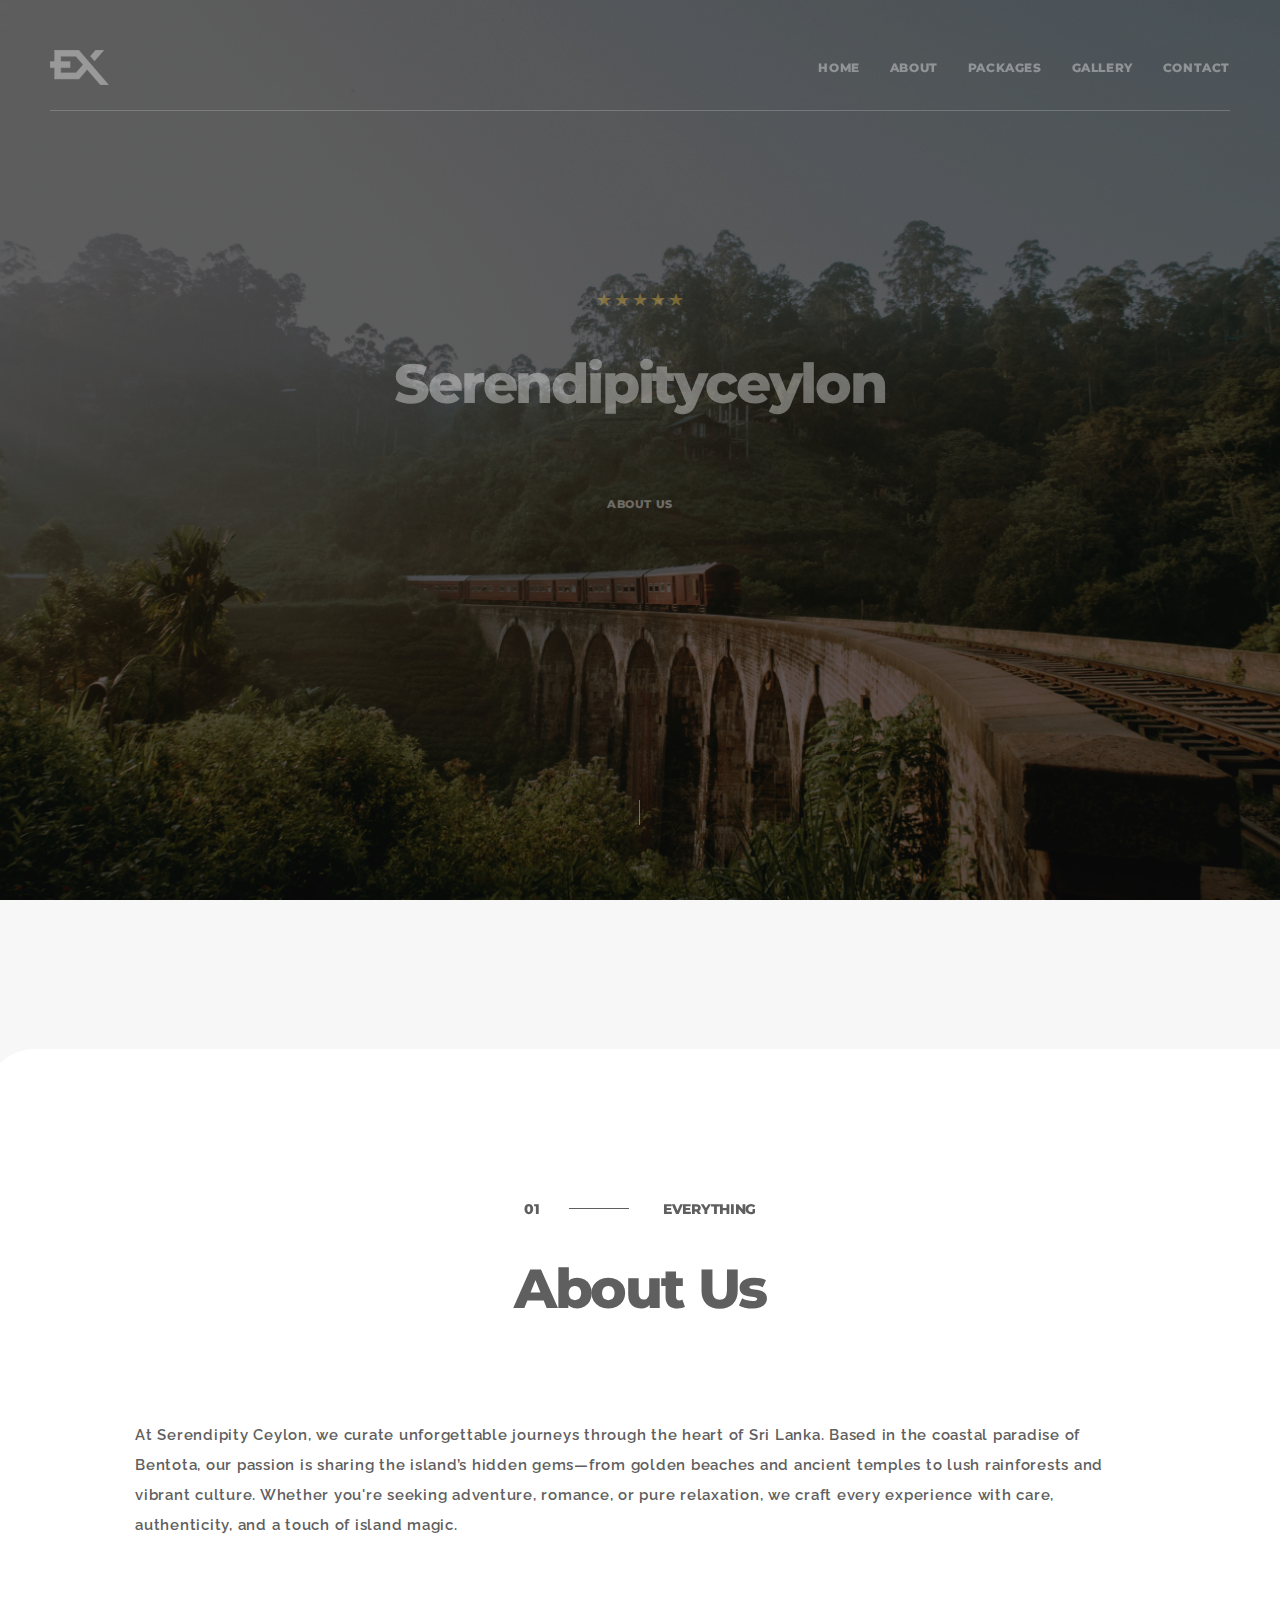
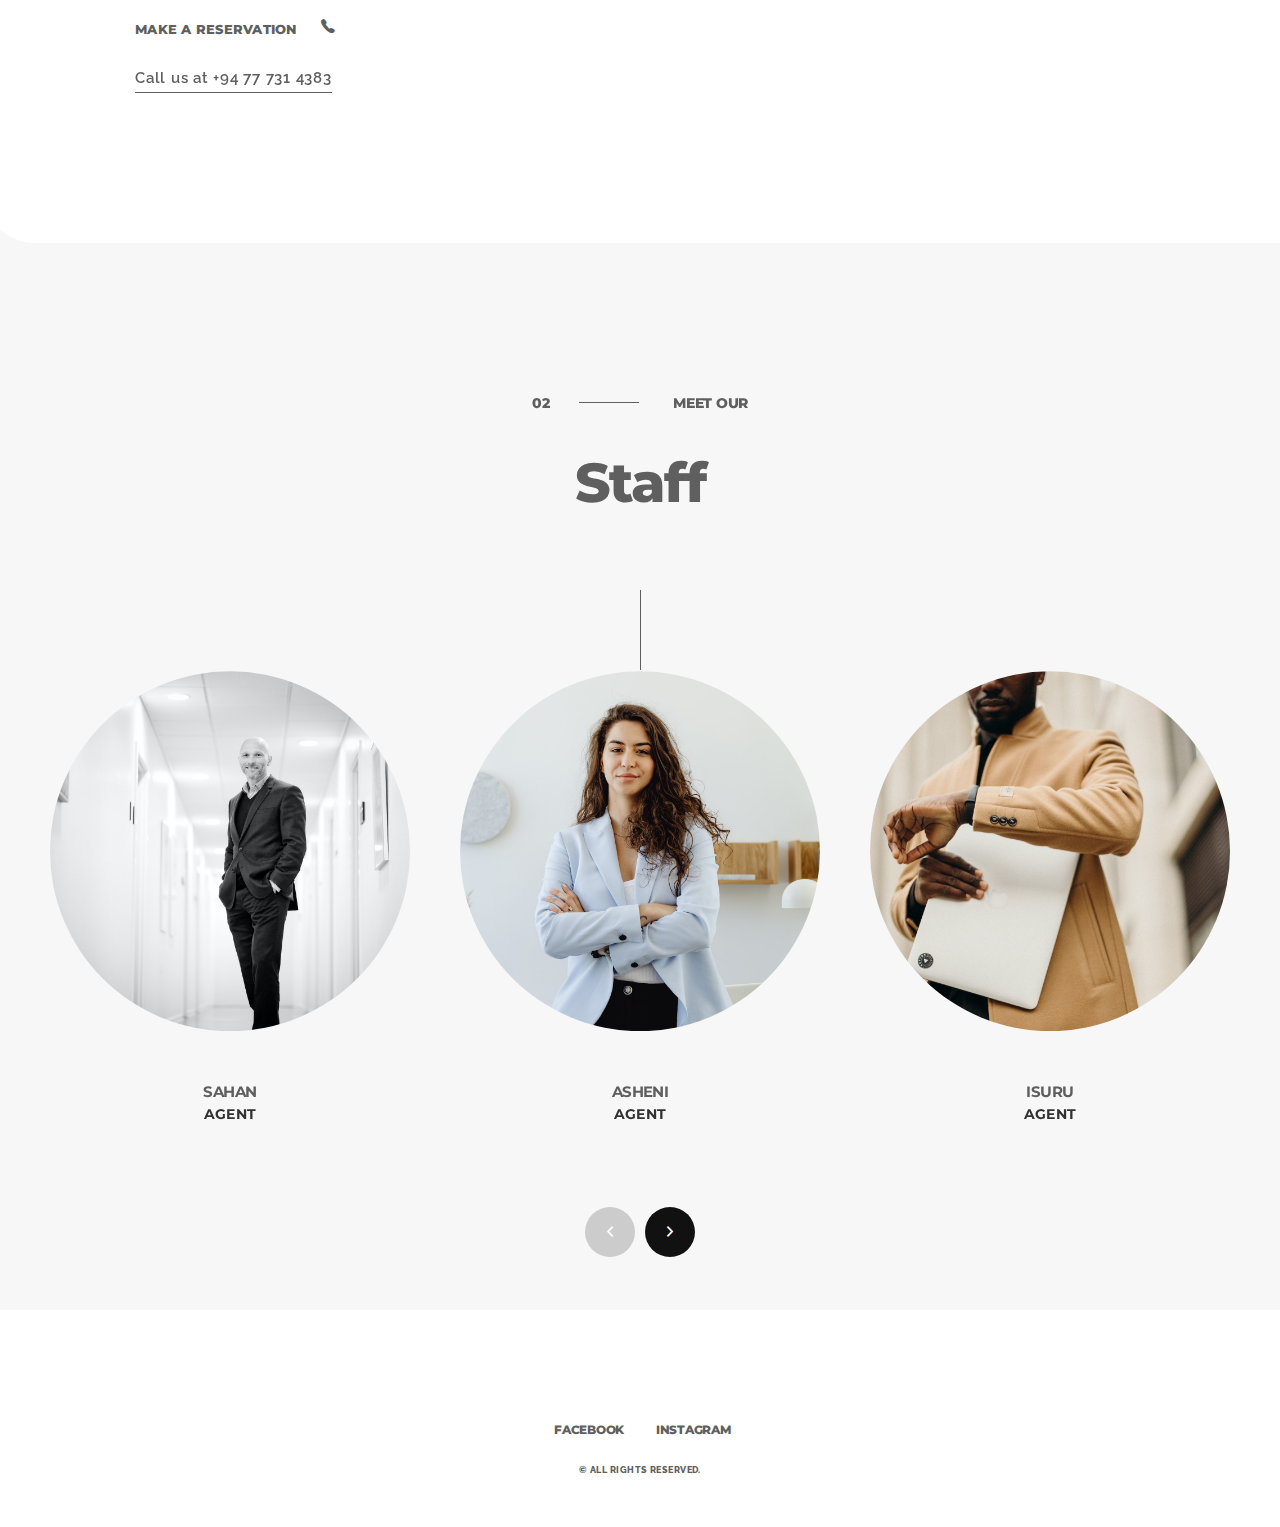
<file: about.html>
<!DOCTYPE html>
<html lang="zxx">



<head>
    <meta charset="utf-8">
    <title>
        About Us - Serendipityceylon
    </title>
    <meta content="" name="description">
    <meta content="" name="author">
    <meta content="" name="keywords">
    <meta content="width=device-width, initial-scale=1, maximum-scale=1" name="viewport">
    
    <!-- style start -->
    <link href="css/plugins.css" media="all" rel="stylesheet" type="text/css">
    <link href="css/style.css" media="all" rel="stylesheet" type="text/css">
    <!-- style end -->
    <!-- google fonts start -->
    <link
        href="https://fonts.googleapis.com/css?family=Raleway:100,200,300,400,500,600,700,800,900%7CMontserrat:400,400i,500,500i,600,600i,700,700i,800,800i,900,900i"
        rel="stylesheet" type="text/css">
    <!-- google fonts end -->
</head>

<body>
    <!-- preloader start -->
    <div class="preloader-bg"></div>
    <div id="preloader">
        <div id="preloader-status">
            <div class="preloader-position loader">
                <span></span>
            </div>
        </div>
    </div>
    <!-- preloader end -->
    <!-- tst line start -->
    <div class="tst-line-t"></div>
    <div class="tst-line-l"></div>
    <div class="tst-line-r"></div>
    <div class="tst-line-b"></div>
    <!-- tst line end -->
    <!-- border top start -->
    <!-- container start -->
    <div class="container-fluid nopadding">
        <div class="extra-margin-border">
            <div class="border-top"></div>
        </div>
    </div>
    <!-- container end -->
    <!-- border top end -->
    <!-- navigation start -->
    <nav class="navbar navbar-fixed-top navbar-bg-switch">
        <!-- container start -->
        <div class="container-fluid nopadding">
            <div class="navbar-header fadeIn-element">
                <!-- logo start -->
                <div class="logo">
                    <a class="navbar-brand logo" href="index.html">
                        <!-- logo light start -->
                        <img alt="Logo" class="logo-light" src="img/logo-light.png">
                        <!-- logo light end -->
                        <!-- logo dark start -->
                        <img alt="Logo" class="logo-dark" src="img/logo-dark.png">
                        <!-- logo dark end -->
                    </a>
                </div>
                <!-- logo end -->
            </div>
            <!-- main navigation start -->
            <div class="main-navigation fadeIn-element">
                <div class="navbar-header">
                    <button aria-expanded="false" class="navbar-toggle collapsed" data-target="#navbar-collapse"
                        data-toggle="collapse" type="button"><span class="sr-only">Toggle
                            navigation</span> <span class="icon-bar"></span> <span class="icon-bar"></span> <span
                            class="icon-bar"></span></button>
                </div>
                <div class="collapse navbar-collapse" id="navbar-collapse">
                    <!-- menu start -->
                    <ul class="nav navbar-nav navbar-right">
                        <li>
                            <a href="index.html">Home</a>
                        </li>
                        <li>
                            <a href="about.html">About</a>
                        </li>
                        <li>
                            <a href="packages.html">Packages</a>
                        </li>
                        <li>
                            <a href="gallery.html">Gallery</a>
                        </li>
                        <li>
                            <a href="contact.html">Contact</a>
                        </li>
                    </ul>
                    <!-- menu end -->
                </div>
            </div>
            <!-- main navigation end -->
        </div>
        <!-- container end -->
    </nav>

    <!-- navigation end -->
    <!-- home start -->
    <div class="upper-page bg-dark" id="home">
        <!-- hero bg start -->
        <div class="hero-fullscreen">
            <div class="hero-fullscreen-FIX">
                <div class="hero-bg">
                    <!-- hero slider wrapper start -->
                    <div class="swiper-container-wrapper">
                        <!-- swiper container start -->
                        <div class="swiper-container swiper2">
                            <!-- swiper wrapper start -->
                            <div class="swiper-wrapper">
                                <!-- swiper slider item start -->
                                <div class="swiper-slide">
                                    <div class="swiper-slide-inner">
                                        <!-- swiper slider item IMG start -->
                                        <div class="swiper-slide-inner-bg about-bg-1 overlay overlay-dark">
                                        </div>
                                        <!-- swiper slider item IMG end -->
                                        <!-- swiper slider item txt start -->
                                        <div class="swiper-slide-inner-txt-2">
                                            <!-- section subtitle start -->
                                            <div class="star-wrapper fadeIn-element">
                                                <span class="ion-ios-star"></span>
                                                <span class="ion-ios-star"></span>
                                                <span class="ion-ios-star"></span>
                                                <span class="ion-ios-star"></span>
                                                <span class="ion-ios-star"></span>
                                            </div>
                                            <!-- section subtitle end -->
                                            <!-- divider start -->
                                            <div class="divider-m"></div>
                                            <!-- divider end -->
                                            <!-- section title start -->
                                            <h1 class="hero-heading hero-heading-home fadeIn-element">
                                                Serendipityceylon
                                            </h1>
                                            <!-- section title end -->
                                            <!-- divider start -->
                                            <div class="divider-m"></div>
                                            <!-- divider end -->
                                            <!-- button start -->
                                            <div class="more-wraper-center more-wraper-center-home fadeIn-element">
                                                <a class="button button-effect" href="#facilities">
                                                    <div class="more-wraper-inner-home">
                                                        <i class="pulse"></i>
                                                        <div class="more-button-txt-center more-button-txt-center-home">
                                                            <span>About Us</span>
                                                        </div>
                                                    </div>
                                                </a>
                                            </div>
                                            <!-- button end -->
                                        </div>
                                        <!-- swiper slider item txt end -->
                                    </div>
                                </div>
                                <!-- swiper slider item end -->
                            </div>
                            <!-- swiper wrapper end -->
                        </div>
                        <!-- swiper container end -->
                    </div>
                    <!-- hero slider wrapper end -->
                </div>
            </div>
        </div>
        <!-- hero bg end -->
        <!-- scroll indicator start -->
        <div class="scroll-indicator">
            <div class="scroll-indicator-wrapper">
                <div class="scroll-line fadeIn-element"></div>
            </div>
        </div>
        <!-- scroll indicator end -->
    </div>
    <div class="mobile-br-only"><br><br><br><br></div>
    <style>
        .mobile-br-only {
            display: none;
        }

        @media (max-width: 767px) {
            .mobile-br-only {
                display: block;
            }
        }
    </style>
    <!-- home end -->
    <!-- vertical lines start -->
    <div class="vertical-lines-wrapper">
        <div class="vertical-lines"></div>
    </div>
    <!-- vertical lines end -->
    <!-- about start -->
    <div id="about" class="section-all bg-dark">
        <!-- container start -->
        <div class="container-fluid nopadding nopadding-xs">
            <div class="extra-margin-container">
                <!-- row start -->

                <!-- row end -->
                <!-- row start -->
                <div class="row">
                    <div class="col-lg-12">
                        <div class="post-list">
                            <div class="post-list-content-wrapper">
                                <div class="post-list-wrapper">
                                    <!-- section item start -->
                                    <div class="post-list-item">
                                        <div class="container-custom post-list-item-container">
                                            <div class="post-list-content">
                                                <h2 class="section-heading">
                                                    <span>01 </span> Everything
                                                </h2>
                                                <div class="divider-m"></div>
                                                <h2 class="hero-heading hero-heading-dark">
                                                    About Us
                                                </h2>
                                                <div class="divider-l"></div>
                                                <div class="section-txt">
                                                    <p>
                                                        At Serendipity Ceylon, we curate unforgettable journeys through
                                                        the heart of Sri Lanka. Based in the coastal paradise of
                                                        Bentota, our passion is sharing the island’s hidden gems—from
                                                        golden beaches and ancient temples to lush rainforests and
                                                        vibrant culture. Whether you're seeking adventure, romance, or
                                                        pure relaxation, we craft every experience with care,
                                                        authenticity, and a touch of island magic.
                                                    </p>
                                                </div>
                                                <div class="divider-l"></div>
                                                <div class="blog-tag blog-tag-rooms">Make a reservation <span
                                                        class="ion-ios-telephone"></span></div>
                                                <div class="divider-s"></div>
                                                <p><a class="link-effect" href="tel:0777314383">Call us at +94 77 731
                                                        4383</a></p>
                                                <div class="divider-l visible-mobile-devices"></div>
                                            </div>
                                        </div>
                                    </div>
                                    <!-- section item end -->
                                </div>
                            </div>
                        </div>
                    </div>
                </div>

                <!-- row end -->
                <!-- row start -->

                <!-- row end -->
            </div>
        </div>
        <!-- container end -->
    </div>
    <!-- about end -->
    <div id="team" class="section-all bg-dark">
        <div class="container-fluid nopadding">
            <!-- row start -->
            <div class="mobile-br-only"><br><br><br><br></div>
            <style>
                .mobile-br-only {
                    display: none;
                }

                @media (max-width: 767px) {
                    .mobile-br-only {
                        display: block;
                    }
                }
            </style>
            <!-- row end -->
            <!-- row start -->
            <div class="row">
                <!-- col start -->
                <div class="col-lg-12">
                    <!-- section title start -->
                    <h2 class="section-heading">
                        <span>02 </span> Meet our
                    </h2>
                    <!-- section title end -->
                    <!-- divider start -->
                    <div class="divider-m"></div>
                    <!-- divider end -->
                    <!-- section title start -->
                    <h2 class="hero-heading hero-heading-dark">
                        Staff
                    </h2>
                    <!-- section title end -->
                </div>
                <!-- col end -->
            </div>
            <!-- row end -->
            <!-- row start -->
            <div class="row">
                <!-- col start -->
                <div class="col-lg-12">
                    <!-- divider start -->
                    <div class="divider-l"></div>
                    <!-- divider end -->
                    <!-- line start -->
                    <div class="the-line"></div>
                    <!-- line end -->
                    <!-- divider start -->

                    <!-- divider end -->
                </div>
                <!-- col end -->
            </div>
            <!-- row end -->
            <!-- carousel start -->
            <div class="carousel-item-img-wrapper carousel-item-img-wrapper-all">
                <div class="extra-margin-owl">
                    <div class="owl-carousel owl-carousel-team popup-photo-gallery">
                        <!-- section item start -->
                        <div class="post-box">
                            <div class="hover-effect-img">
                                <div class="hover-icons">
                                    
                                </div>
                                <!-- circle wrapper start -->
                                <div class="circle-wrapper-full">
                                    <div class="carousel-item-all carousel-item-team-01"></div>
                                </div>
                                <!-- circle wrapper end -->
                                <div class="hover-effect the-team"></div>
                            </div>
                            <!-- divider start -->
                            <div class="divider-m"></div>
                            <!-- divider end -->
                            <!-- section subtitle start -->
                            <div class="post-box-inner">
                                <a class="popup-photo" href="img/about/team/1.jpg" title="IMG Description">
                                    <div class="team-box">
                                        Sahan <span>Agent</span>
                                    </div>
                                </a>
                            </div>
                            <!-- section subtitle end -->
                        </div>
                        <!-- section item end -->
                        <!-- section item start -->
                        <div class="post-box">
                            <div class="hover-effect-img">
                                <div class="hover-icons">
                                    <a class="iw-slide-left ion-social-twitter" href="#"></a> <a
                                        class="ion-plus popup-photo-gallery-open" href="img/about/team/2.jpg"
                                        title="IMG Description"></a> <a class="iw-slide-right ion-social-instagram"
                                        href="#"></a>
                                </div>
                                <!-- circle wrapper start -->
                                <div class="circle-wrapper-full">
                                    <div class="carousel-item-all carousel-item-team-02"></div>
                                </div>
                                <!-- circle wrapper end -->
                                <div class="hover-effect the-team"></div>
                            </div>
                            <!-- divider start -->
                            <div class="divider-m"></div>
                            <!-- divider end -->
                            <!-- section subtitle start -->
                            <div class="post-box-inner">
                                <a class="popup-photo" href="img/about/team/2.jpg" title="IMG Description">
                                    <div class="team-box">
                                        Asheni <span>Agent</span>
                                    </div>
                                </a>
                            </div>
                            <!-- section subtitle end -->
                        </div>
                        <!-- section item end -->
                        <!-- section item start -->
                        <div class="post-box">
                            <div class="hover-effect-img">
                                <div class="hover-icons">
                                    
                                </div>
                                <!-- circle wrapper start -->
                                <div class="circle-wrapper-full">
                                    <div class="carousel-item-all carousel-item-team-03"></div>
                                </div>
                                <!-- circle wrapper end -->
                                <div class="hover-effect the-team"></div>
                            </div>
                            <!-- divider start -->
                            <div class="divider-m"></div>
                            <!-- divider end -->
                            <!-- section subtitle start -->
                            <div class="post-box-inner">
                                <a class="popup-photo" href="img/about/team/3.jpg" title="IMG Description">
                                    <div class="team-box">
                                        Isuru <span>Agent</span>
                                    </div>
                                </a>
                            </div>
                            <!-- section subtitle end -->
                        </div>
                        <!-- section item end -->
                        <!-- section item start -->
                        <div class="post-box">
                            <div class="hover-effect-img">
                                <div class="hover-icons">
                                    
                                </div>
                                <!-- circle wrapper start -->
                                <div class="circle-wrapper-full">
                                    <div class="carousel-item-all carousel-item-team-04"></div>
                                </div>
                                <!-- circle wrapper end -->
                                <div class="hover-effect the-team"></div>
                            </div>
                            <!-- divider start -->
                            <div class="divider-m"></div>
                            <!-- divider end -->
                            <!-- section subtitle start -->
                            <div class="post-box-inner">
                                <a class="popup-photo" href="img/about/team/4.jpg" title="IMG Description">
                                    <div class="team-box">
                                        Sahan <span>Agent</span>
                                    </div>
                                </a>
                            </div>
                            <!-- section subtitle end -->
                        </div>
                        <!-- section item end -->
                    </div>
                </div>
            </div>
            <!-- carousel end -->
            <!-- divider start -->
            <div class="divider-l"></div>
            <!-- divider end -->
            <!-- owl nav start -->
            <div class="owl-nav owl-nav-custom-team"></div>
            <br><br>
            <!-- owl nav end -->
            <!-- row start -->
            <div class="mobile-br-only"><br><br></div>
            <style>
                .mobile-br-only {
                    display: none;
                }

                @media (max-width: 767px) {
                    .mobile-br-only {
                        display: block;
                    }
                }
            </style>
            <!-- row end -->
        </div>
    </div>
    <!-- footer start -->
    <div id="footer" class="section-all bg-dark bg-dark-blog">
        <!-- container start -->
        <div class="container-fluid">
            <!-- row start -->

            <!-- row end -->
            <!-- row start -->
            <div class="row footer-credits">
                <br>
                <br>
                <!-- footer logo start -->
                <div class="footer-credits-logo">
                    <a href="#"><img alt="Logo Footer" src="img/logo-footer.png"></a>
                </div>
                <!-- footer logo end -->
                <!-- divider start -->
                <br>
                <!-- divider end -->
                <!-- col start -->
                <div class="col-lg-12">
                    <!-- social icons start -->
                    <div class="social-icons">
                        <ul>
                            
                            <li>
                                <a class="ion-social-facebook" href="#"><span>Facebook</span></a>
                            </li>
                            <li>
                                <a class="ion-social-instagram" href="#"><span>Instagram</span></a>
                            </li>
                        </ul>
                    </div>
                    <!-- social icons end -->
                    <!-- divider start -->
                    <br>
                    <!-- divider end -->
                </div>
                <!-- col end -->
                <!-- col start -->
                <div class="col-lg-12">
                    <!-- copyright start -->
                    <div class="copyright">
                        &copy; All Rights Reserved.
                    </div>
                    <!-- copyright end -->
                </div>
                <!-- col end -->
            </div>
            <br>
            <br>

            <!-- row end -->
            <!-- row start -->

            <!-- container end -->
        </div>
        <!-- footer end -->
        <!-- to top arrow start -->
        <div class="to-top-arrow">
            <span class="ion-ios-arrow-up"></span>
        </div>
        <!-- to top arrow end -->
        <!-- scripts start -->
        <script src="js/plugins.js"></script>
        <script src="js/luxex.js"></script>
        <!-- scripts end -->
</body>



</html>
</file>
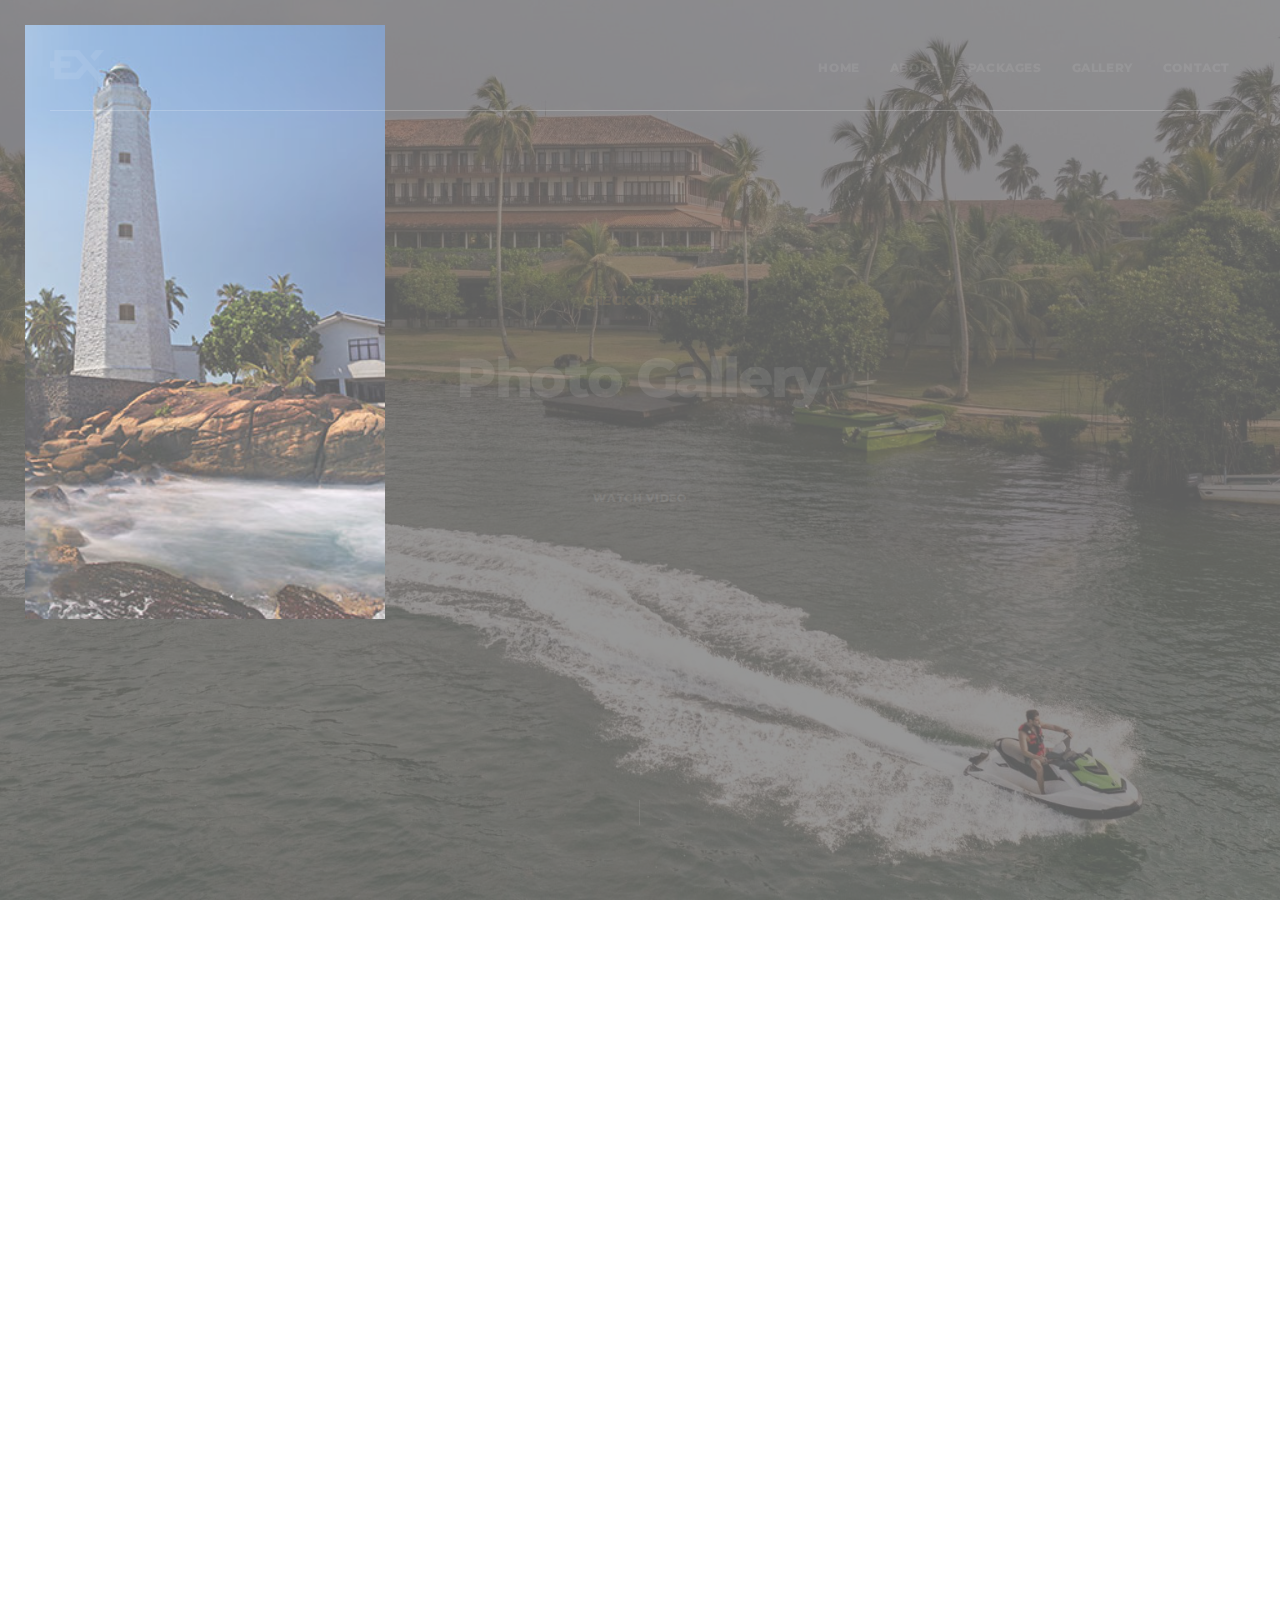
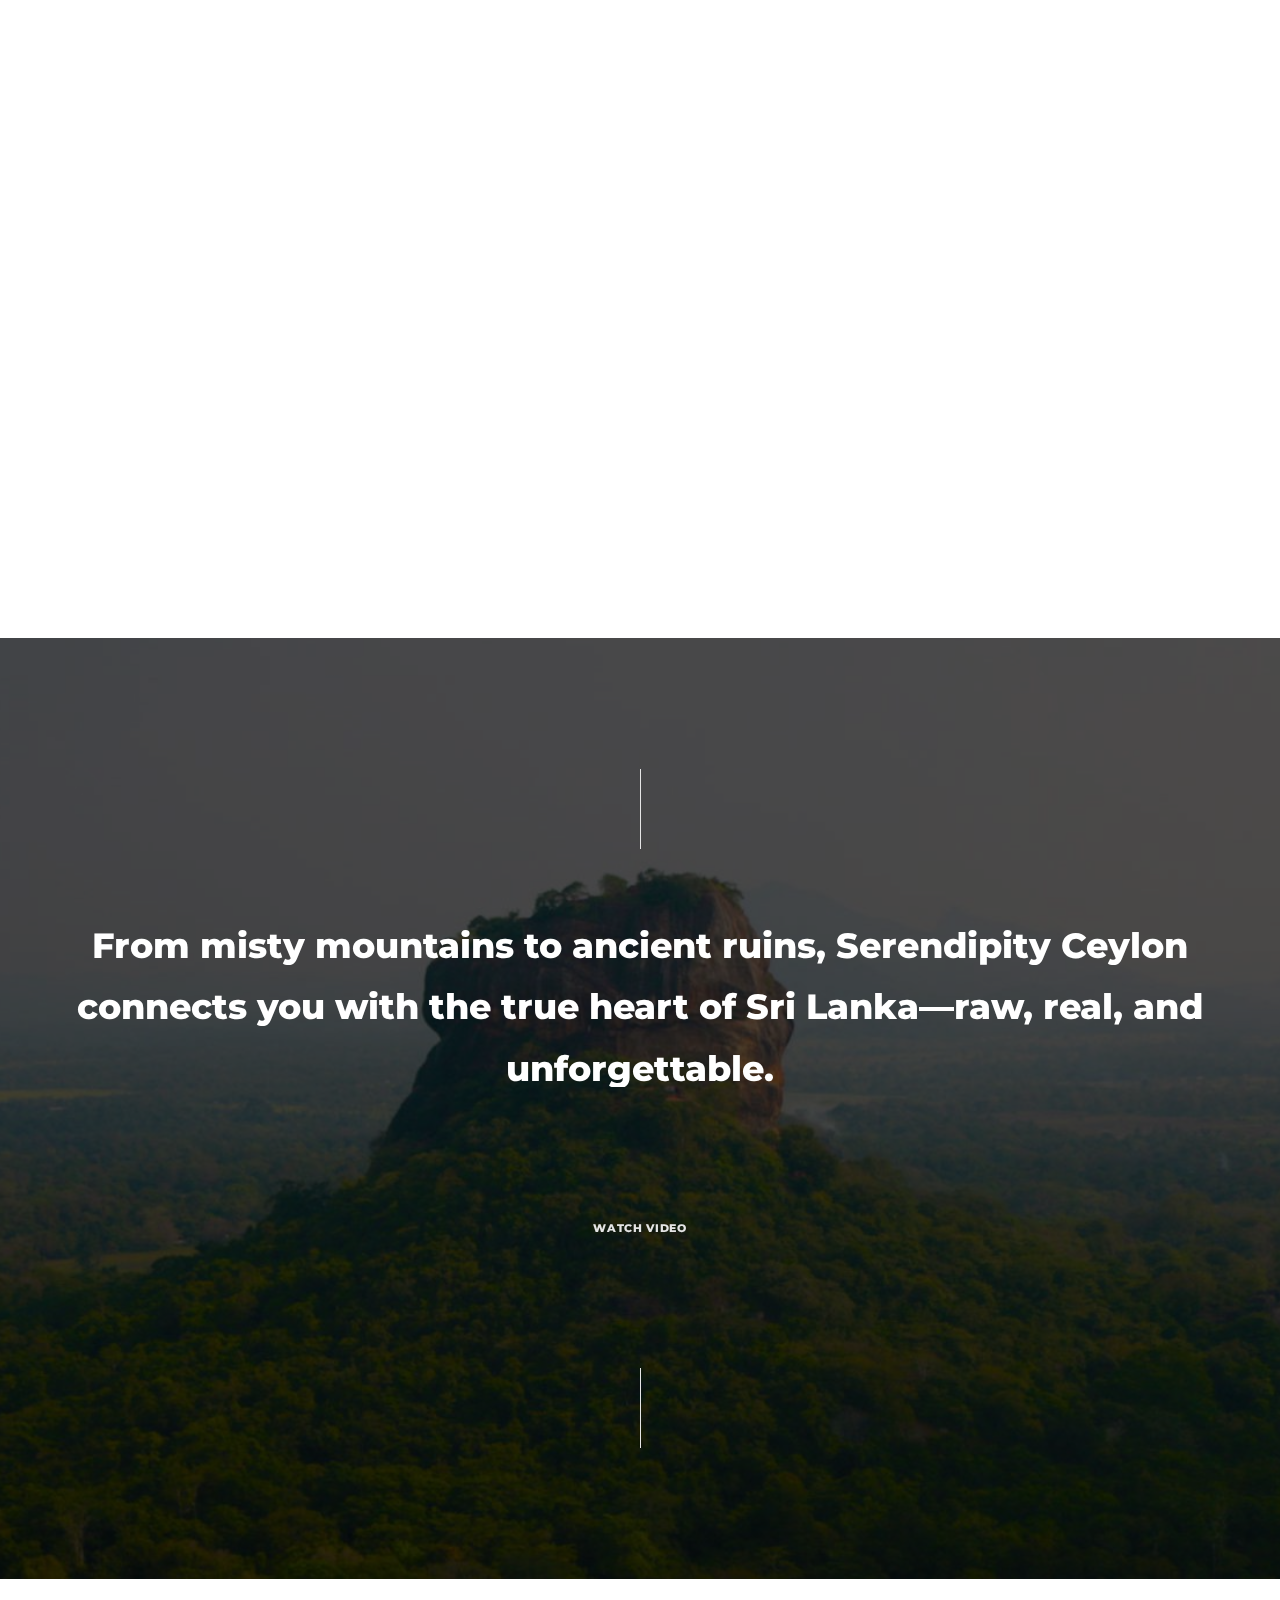
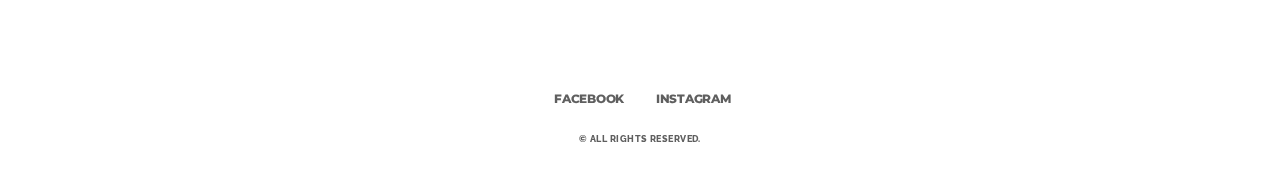
<file: gallery.html>
<!DOCTYPE html>
<html lang="zxx">


<head>
    <meta charset="utf-8">
    <title>
        Gallery - Serendipityceylon
    </title>
    <meta content="" name="description">
    <meta content="" name="author">
    <meta content="" name="keywords">
    <meta content="width=device-width, initial-scale=1, maximum-scale=1" name="viewport">
    
    <!-- style start -->
    <link href="css/plugins.css" media="all" rel="stylesheet" type="text/css">
    <link href="css/style.css" media="all" rel="stylesheet" type="text/css">
    <!-- style end -->
    <!-- google fonts start -->
    <link
        href="https://fonts.googleapis.com/css?family=Raleway:100,200,300,400,500,600,700,800,900%7CMontserrat:400,400i,500,500i,600,600i,700,700i,800,800i,900,900i"
        rel="stylesheet" type="text/css">
    <!-- google fonts end -->
</head>

<body>
    <!-- preloader start -->
    <div class="preloader-bg"></div>
    <div id="preloader">
        <div id="preloader-status">
            <div class="preloader-position loader">
                <span></span>
            </div>
        </div>
    </div>
    <!-- preloader end -->
    <!-- tst line start -->
    <div class="tst-line-t"></div>
    <div class="tst-line-l"></div>
    <div class="tst-line-r"></div>
    <div class="tst-line-b"></div>
    <!-- tst line end -->
    <!-- border top start -->
    <!-- container start -->
    <div class="container-fluid nopadding">
        <div class="extra-margin-border">
            <div class="border-top"></div>
        </div>
    </div>
    <!-- container end -->
    <!-- border top end -->
    <!-- navigation start -->
    <nav class="navbar navbar-fixed-top navbar-bg-switch">
        <!-- container start -->
        <div class="container-fluid nopadding">
            <div class="navbar-header fadeIn-element">
                <!-- logo start -->
                <div class="logo">
                    <a class="navbar-brand logo" href="index.html">
                        <!-- logo light start -->
                        <img alt="Logo" class="logo-light" src="img/logo-light.png">
                        <!-- logo light end -->
                        <!-- logo dark start -->
                        <img alt="Logo" class="logo-dark" src="img/logo-dark.png">
                        <!-- logo dark end -->
                    </a>
                </div>
                <!-- logo end -->
            </div>
            <!-- main navigation start -->
            <div class="main-navigation fadeIn-element">
                <div class="navbar-header">
                    <button aria-expanded="false" class="navbar-toggle collapsed" data-target="#navbar-collapse"
                        data-toggle="collapse" type="button"><span class="sr-only">Toggle
                            navigation</span> <span class="icon-bar"></span> <span class="icon-bar"></span> <span
                            class="icon-bar"></span></button>
                </div>
                <div class="collapse navbar-collapse" id="navbar-collapse">
                    <!-- menu start -->
                    <ul class="nav navbar-nav navbar-right">
                        <li>
                            <a href="index.html">Home</a>
                        </li>
                        <li>
                            <a href="about.html">About</a>
                        </li>
                        <li>
                            <a href="packages.html">Packages</a>
                        </li>
                        <li>
                            <a href="gallery.html">Gallery</a>
                        </li>
                        <li>
                            <a href="contact.html">Contact</a>
                        </li>
                    </ul>
                    <!-- menu end -->
                </div>
            </div>
            <!-- main navigation end -->
        </div>
        <!-- container end -->
    </nav>
    <!-- navigation end -->
    <!-- home start -->
    <div class="upper-page bg-dark" id="home">
        <!-- hero bg start -->
        <div class="hero-fullscreen">
            <div class="hero-fullscreen-FIX">
                <div class="hero-bg">
                    <!-- hero slider wrapper start -->
                    <div class="swiper-container-wrapper">
                        <!-- swiper container start -->
                        <div class="swiper-container swiper2">
                            <!-- swiper wrapper start -->
                            <div class="swiper-wrapper">
                                <!-- swiper slider item start -->
                                <div class="swiper-slide">
                                    <div class="swiper-slide-inner">
                                        <!-- swiper slider item IMG start -->
                                        <div class="swiper-slide-inner-bg gallery-bg overlay overlay-dark">
                                        </div>
                                        <!-- swiper slider item IMG end -->
                                        <!-- swiper slider item txt start -->
                                        <div class="swiper-slide-inner-txt-2">
                                            <!-- section subtitle start -->
                                            <div class="blog-tag blog-tag-light fadeIn-element">Check out the</div>
                                            <!-- section subtitle end -->
                                            <!-- divider start -->
                                            <div class="divider-m"></div>
                                            <!-- divider end -->
                                            <!-- section title start -->
                                            <h1 class="hero-heading hero-heading-home fadeIn-element">
                                                Photo Gallery
                                            </h1>
                                            <!-- section title end -->
                                            <!-- divider start -->
                                            <div class="divider-m"></div>
                                            <!-- divider end -->
                                            <!-- button start -->
                                            <div class="more-wraper-center more-wraper-center-home fadeIn-element">
                                                <a class="button button-effect" data-lity=""
                                                    href="https://youtu.be/Ngx0znqkbXo?si=fHJf44DhpPZlM328">
                                                    <div class="more-wraper-inner-home">
                                                        <i class="pulse"></i>
                                                        <div class="more-button-txt-center more-button-txt-center-home">
                                                            <span>Watch video</span>
                                                        </div>
                                                    </div>
                                                </a>
                                            </div>
                                            <!-- button end -->
                                        </div>
                                        <!-- swiper slider item txt end -->
                                    </div>
                                </div>
                                <!-- swiper slider item end -->
                            </div>
                            <!-- swiper wrapper end -->
                        </div>
                        <!-- swiper container end -->
                    </div>
                    <!-- hero slider wrapper end -->
                </div>
            </div>
        </div>
        <!-- hero bg end -->
        <!-- scroll indicator start -->
        <div class="scroll-indicator">
            <div class="scroll-indicator-wrapper">
                <div class="scroll-line fadeIn-element"></div>
            </div>
        </div>
        <!-- scroll indicator end -->
    </div>
    <!-- home end -->
    <!-- vertical lines start -->
    <div class="vertical-lines-wrapper">
        <div class="vertical-lines"></div>
    </div>
    <!-- vertical lines end -->
    <!-- gallery IMG start -->
    <div id="gallery-img" class="bg-light">
        <!-- divider start -->
        <div class="divider-m-2"></div>
        <!-- divider end -->
        <!-- container start -->
        <div class="container-fluid">
            <!-- row start -->
            <div class="row">
                <!-- photoSwipe start -->
                <div class="legendary-gallery">
                    <!-- gallery item start -->
                    <figure class="col-sm-12 col-md-4 hover-effect-img move-down">
                        <a data-size="1280x913" href="photoswipe/photos/large/1.jpg"><img alt="Image description"
                                class="img-responsive" src="photoswipe/photos/small/1.jpg"></a>
                        
                    </figure>
                    <!-- gallery item end -->
                    <!-- gallery item start -->
                    <figure class="col-sm-12 col-md-4 hover-effect-img move-down">
                        <a data-size="1280x896" href="photoswipe/photos/large/2.jpg"><img alt="Image description"
                                class="img-responsive" src="photoswipe/photos/small/2.jpg"></a>
                        
                    </figure>
                    <!-- gallery item end -->
                    <!-- gallery item start -->
                    <figure class="col-sm-12 col-md-4 hover-effect-img move-down">
                        <a data-size="1280x853" href="photoswipe/photos/large/3.jpg"><img alt="Image description"
                                class="img-responsive" src="photoswipe/photos/small/3.jpg"></a>
                        
                    </figure>
                    <!-- gallery item end -->
                    <!-- gallery item start -->
                    <figure class="col-sm-12 col-md-4 hover-effect-img move-down">
                        <a data-size="1280x853" href="photoswipe/photos/large/4.jpg"><img alt="Image description"
                                class="img-responsive" src="photoswipe/photos/small/4.jpg"></a>
                        
                    </figure>
                    <!-- gallery item end -->
                    <!-- gallery item start -->
                    <figure class="col-sm-12 col-md-4 hover-effect-img move-down">
                        <a data-size="1280x854" href="photoswipe/photos/large/5.jpg"><img alt="Image description"
                                class="img-responsive" src="photoswipe/photos/small/5.jpg"></a>
                        
                    </figure>
                    <!-- gallery item end -->
                    <!-- gallery item start -->
                    <figure class="col-sm-12 col-md-4 hover-effect-img move-down">
                        <a data-size="1280x853" href="photoswipe/photos/large/6.jpg"><img alt="Image description"
                                class="img-responsive" src="photoswipe/photos/small/6.jpg"></a>
                        
                    </figure>
                    <!-- gallery item end -->
                </div>
                <!-- photoSwipe end -->
            </div>
            <!-- row end -->
        </div>
        <!-- container end -->
    </div>
    <!-- gallery IMG end -->
    <!-- parallax IMG start -->
    <div id="parallax-image" class="section-all">
        <!-- container start -->
        <div class="container-fluid">
            <!-- row start -->
            <div class="row">
                <!-- parallax wrapper start -->
                <div class="parallax parallax-all parallax-image-bg-1" data-parallax-speed="0.75">
                    <!-- parallax overlay start -->
                    <div class="parallax-overlay"></div>
                    <!-- parallax overlay end -->
                    <!-- parallax content start -->
                    <div class="parallax-content">
                        <!-- line start -->
                        <div class="the-line the-line-light"></div>
                        <!-- line end -->
                        <!-- divider start -->
                        <div class="divider-l"></div>
                        <!-- divider end -->
                        <!-- testimonials start -->
                        <div class="owl-carousel owl-carousel-testimonials">
                            <!-- testimonials quote start -->
                            <div class="testimonial testimonial-2">
                                <div class="inner">
                                    <div class="quote">
                                        <blockquote class="quote-inner">
                                            From misty mountains to ancient ruins, Serendipity Ceylon connects you with the true heart of Sri Lanka—raw, real, and unforgettable.
                                        </blockquote>
                                    </div>
                                </div>
                            </div>
                            <!-- testimonials quote end -->
                            <!-- testimonials quote start -->
                            <div class="testimonial testimonial-2">
                                <div class="inner">
                                    <div class="quote">
                                        <blockquote class="quote-inner">
                                            Uncover Sri Lanka's best-kept secrets with Serendipity Ceylon—where every journey tells a story, and every moment feels like magic.
                                        </blockquote>
                                    </div>
                                </div>
                            </div>
                            <!-- testimonials quote end -->
                            <!-- testimonials quote start -->
                            <div class="testimonial testimonial-2">
                                <div class="inner">
                                    <div class="quote">
                                        <blockquote class="quote-inner">
                                            More than just a holiday—Serendipity Ceylon crafts experiences that immerse you in culture, nature, and the warmth of island life.
                                        </blockquote>
                                    </div>
                                </div>
                            </div>
                            <!-- testimonials quote end -->
                        </div>
                        <!-- testimonials end -->
                        <!-- divider start -->
                        <div class="divider-l"></div>
                        <!-- divider end -->
                        <!-- button start -->
                        <div class="more-wraper-center">
                            <a data-lity="" href="https://youtu.be/Ngx0znqkbXo?si=fHJf44DhpPZlM328">
                                <div class="more-button-bg-center more-button-circle"></div>
                                <div class="more-button-txt-center">
                                    <span>Watch Video</span>
                                </div>
                            </a>
                        </div>
                        <!-- button end -->
                        <!-- divider start -->
                        <div class="divider-l"></div>
                        <!-- divider end -->
                        <!-- line start -->
                        <div class="the-line the-line-light"></div>
                        <!-- line end -->
                    </div>
                    <!-- parallax content end -->
                </div>
                <!-- parallax wrapper end -->
            </div>
            <!-- row end -->
        </div>
        <!-- container end -->
    </div>

    <!-- footer start -->
    <div id="footer" class="section-all bg-dark bg-dark-blog">
        <!-- container start -->
        <div class="container-fluid">
            <!-- row start -->

            <!-- row end -->
            <!-- row start -->
            <div class="row footer-credits">
                <br>
                <br>
                <!-- footer logo start -->
                <div class="footer-credits-logo">
                    <a href="#"><img alt="Logo Footer" src="img/logo-footer.png"></a>
                </div>
                <!-- footer logo end -->
                <!-- divider start -->
                <br>
                <!-- divider end -->
                <!-- col start -->
                <div class="col-lg-12">
                    <!-- social icons start -->
                    <div class="social-icons">
                        <ul>

                            <li>
                                <a class="ion-social-facebook" href="#"><span>Facebook</span></a>
                            </li>
                            <li>
                                <a class="ion-social-instagram" href="#"><span>Instagram</span></a>
                            </li>
                        </ul>
                    </div>
                    <!-- social icons end -->
                    <!-- divider start -->
                    <br>
                    <!-- divider end -->
                </div>
                <!-- col end -->
                <!-- col start -->
                <div class="col-lg-12">
                    <!-- copyright start -->
                    <div class="copyright">
                        &copy; All Rights Reserved.
                    </div>
                    <!-- copyright end -->
                </div>
                <!-- col end -->
            </div>
            <br>
            <br>

            <!-- row end -->
            <!-- row start -->

            <!-- container end -->
        </div>
        <!-- footer end -->
        <!-- to top arrow start -->
        <div class="to-top-arrow">
            <span class="ion-ios-arrow-up"></span>
        </div>
        <!-- to top arrow end -->
        <!-- photoSwipe background start -->

        <!-- photoSwipe background end -->
        <!-- scripts start -->
        <script src="js/plugins.js"></script>
        <script src="js/luxex.js"></script>
        <!-- scripts end -->
</body>


</html>
</file>
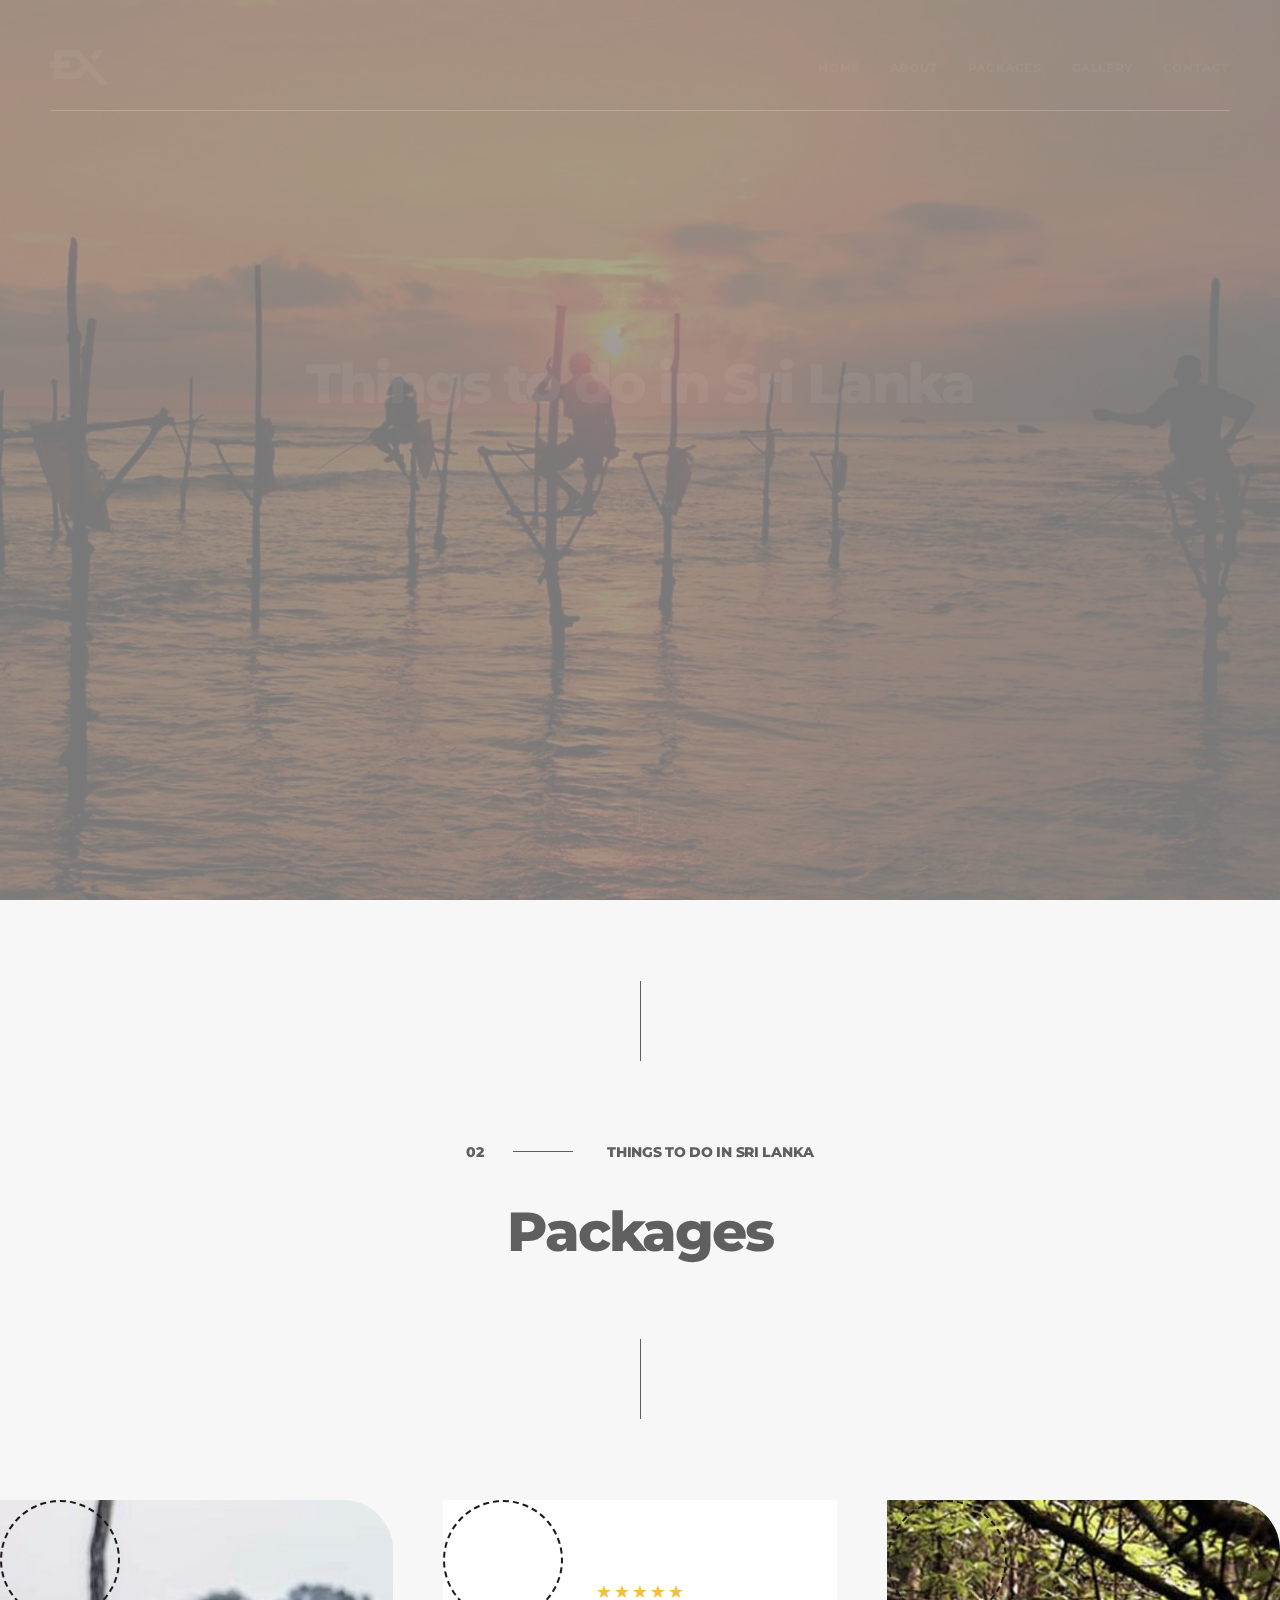
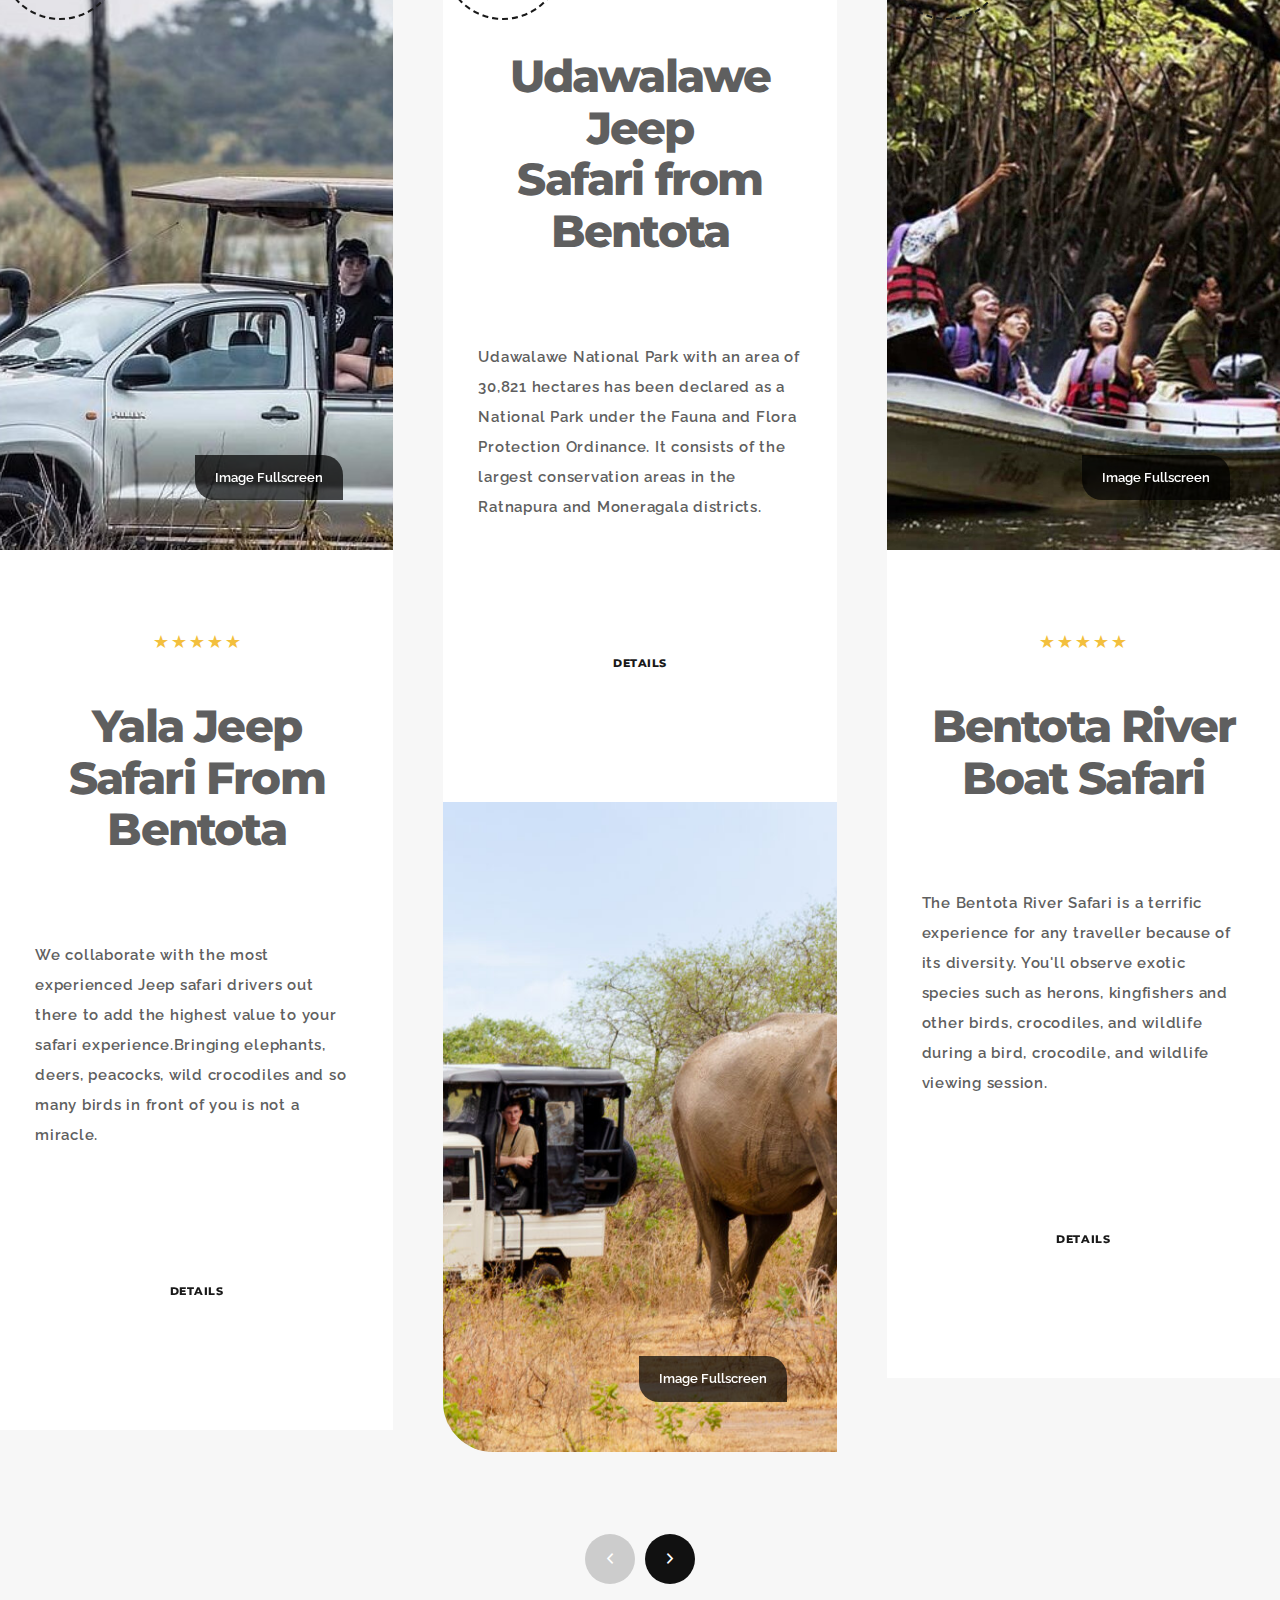
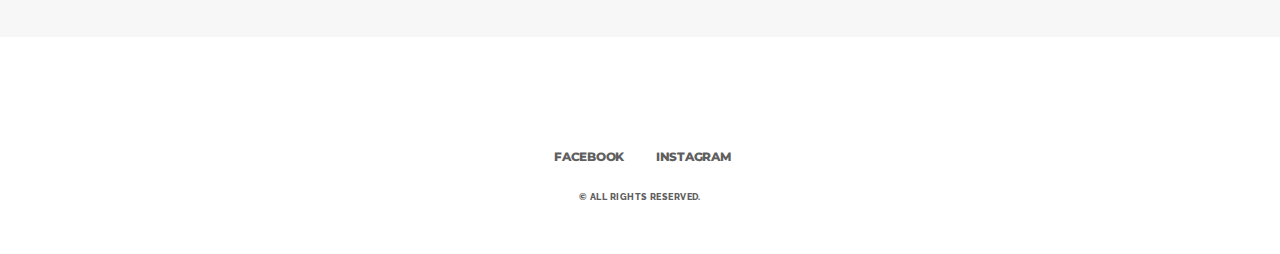
<file: packages.html>
<!DOCTYPE html>
<html lang="zxx">


<head>
    <meta charset="utf-8">
    <title>
        Packages - Serendipityceylon
    </title>
    <meta content="" name="description">
    <meta content="" name="author">
    <meta content="" name="keywords">
    <meta content="width=device-width, initial-scale=1, maximum-scale=1" name="viewport">
    
    <!-- style start -->
    <link href="css/plugins.css" media="all" rel="stylesheet" type="text/css">
    <link href="css/style.css" media="all" rel="stylesheet" type="text/css">
    <!-- style end -->
    <!-- google fonts start -->
    <link
        href="https://fonts.googleapis.com/css?family=Raleway:100,200,300,400,500,600,700,800,900%7CMontserrat:400,400i,500,500i,600,600i,700,700i,800,800i,900,900i"
        rel="stylesheet" type="text/css">
    <!-- google fonts end -->
</head>

<body>
    <!-- preloader start -->
    <div class="preloader-bg"></div>
    <div id="preloader">
        <div id="preloader-status">
            <div class="preloader-position loader">
                <span></span>
            </div>
        </div>
    </div>
    <!-- preloader end -->
    <!-- tst line start -->
    <div class="tst-line-t"></div>
    <div class="tst-line-l"></div>
    <div class="tst-line-r"></div>
    <div class="tst-line-b"></div>
    <!-- tst line end -->
    <!-- border top start -->
    <!-- container start -->
    <div class="container-fluid nopadding">
        <div class="extra-margin-border">
            <div class="border-top"></div>
        </div>
    </div>
    <!-- container end -->
    <!-- border top end -->
    <!-- navigation start -->
    <nav class="navbar navbar-fixed-top navbar-bg-switch">
        <!-- container start -->
        <div class="container-fluid nopadding">
            <div class="navbar-header fadeIn-element">
                <!-- logo start -->
                <div class="logo">
                    <a class="navbar-brand logo" href="index.html">
                        <!-- logo light start -->
                        <img alt="Logo" class="logo-light" src="img/logo-light.png">
                        <!-- logo light end -->
                        <!-- logo dark start -->
                        <img alt="Logo" class="logo-dark" src="img/logo-dark.png">
                        <!-- logo dark end -->
                    </a>
                </div>
                <!-- logo end -->
            </div>
            <!-- main navigation start -->
            <div class="main-navigation fadeIn-element">
                <div class="navbar-header">
                    <button aria-expanded="false" class="navbar-toggle collapsed" data-target="#navbar-collapse"
                        data-toggle="collapse" type="button"><span class="sr-only">Toggle
                            navigation</span> <span class="icon-bar"></span> <span class="icon-bar"></span> <span
                            class="icon-bar"></span></button>
                </div>
                <div class="collapse navbar-collapse" id="navbar-collapse">
                    <!-- menu start -->
                    <ul class="nav navbar-nav navbar-right">
                        <li>
                            <a href="index.html">Home</a>
                        </li>
                        <li>
                            <a href="about.html">About</a>
                        </li>
                        <li>
                            <a href="packages.html">Packages</a>
                        </li>
                        <li>
                            <a href="gallery.html">Gallery</a>
                        </li>
                        <li>
                            <a href="contact.html">Contact</a>
                        </li>
                    </ul>
                    <!-- menu end -->
                </div>
            </div>
            <!-- main navigation end -->
        </div>
        <!-- container end -->
    </nav>

    <!-- navigation end -->
    <!-- home start -->
    <div class="upper-page bg-dark" id="home">
        <!-- hero bg start -->
        <div class="hero-fullscreen">
            <div class="hero-fullscreen-FIX">
                <div class="hero-bg">
                    <!-- hero slider wrapper start -->
                    <div class="swiper-container-wrapper">
                        <!-- swiper container start -->
                        <div class="swiper-container swiper2">
                            <!-- swiper wrapper start -->
                            <div class="swiper-wrapper">
                                <!-- swiper slider item start -->
                                <div class="swiper-slide">
                                    <div class="swiper-slide-inner">
                                        <!-- swiper slider item IMG start -->
                                        <div class="swiper-slide-inner-bg rooms-bg overlay overlay-dark">
                                        </div>
                                        <!-- swiper slider item IMG end -->
                                        <!-- swiper slider item txt start -->
                                        <div class="swiper-slide-inner-txt-2">
                                            <!-- section subtitle start -->
                                            <div class="star-wrapper fadeIn-element">
                                                <span class="ion-ios-star"></span>
                                                <span class="ion-ios-star"></span>
                                                <span class="ion-ios-star"></span>
                                                <span class="ion-ios-star"></span>
                                                <span class="ion-ios-star"></span>
                                            </div>
                                            <!-- section subtitle end -->
                                            <!-- divider start -->
                                            <div class="divider-m"></div>
                                            <!-- divider end -->
                                            <!-- section title start -->
                                            <h1 class="hero-heading hero-heading-home fadeIn-element">
                                                Things to do in Sri Lanka
                                            </h1>
                                            <!-- section title end -->
                                            <!-- divider start -->
                                            <div class="divider-m"></div>
                                            <!-- divider end -->
                                            <!-- button start -->
                                            <div class="more-wraper-center more-wraper-center-home fadeIn-element">
                                                <a class="button button-effect" href="contact.html">
                                                    <div class="more-wraper-inner-home">
                                                        <i class="pulse"></i>
                                                        <div class="more-button-txt-center more-button-txt-center-home">
                                                            <span>Book now</span>
                                                        </div>
                                                    </div>
                                                </a>
                                            </div>
                                            <!-- button end -->
                                        </div>
                                        <!-- swiper slider item txt end -->
                                    </div>
                                </div>
                                <!-- swiper slider item end -->
                            </div>
                            <!-- swiper wrapper end -->   
                        </div>
                        <!-- swiper container end -->
                    </div>
                    <!-- hero slider wrapper end -->
                </div>
            </div>
        </div>
        <!-- hero bg end -->
        <!-- scroll indicator start -->
        <div class="scroll-indicator">
            <div class="scroll-indicator-wrapper">
                <div class="scroll-line fadeIn-element"></div>
            </div>
        </div>
        <!-- scroll indicator end -->
    </div>
    <div class="mobile-br-only"><br><br><br><br></div>
    <style>
        .mobile-br-only {
            display: none;
        }

        @media (max-width: 767px) {
            .mobile-br-only {
                display: block;
            }
        }
    </style>
    <!-- home end -->
    <!-- vertical lines start -->
    <div class="vertical-lines-wrapper">
        <div class="vertical-lines"></div>
    </div>
    <!-- vertical lines end -->
    <!-- about start -->
    <div id="rooms" class="section-all bg-dark">
        <!-- container start -->
        <div class="container">
            <!-- row start -->
            <div class="row">
                <!-- col start -->
                <div class="col-lg-12">
                    <!-- divider start -->
                    <div class="divider-l"></div>
                    <!-- divider end -->
                    <!-- line start -->
                    <div class="the-line"></div>
                    <!-- line end -->
                    <!-- divider start -->
                    <div class="divider-l"></div>
                    <!-- divider end -->
                </div>
                <!-- col end -->
            </div>
            <!-- row end -->
            <!-- row start -->
            <div class="row">
                <!-- col start -->
                <div class="col-lg-12">
                    <!-- section title start -->
                    <h2 class="section-heading">
                        <span>02 </span> Things to do in Sri Lanka
                    </h2>
                    <!-- section title end -->
                    <!-- divider start -->
                    <div class="divider-m"></div>
                    <!-- divider end -->
                    <!-- section title start -->
                    <h2 class="hero-heading hero-heading-dark">
                        Packages
                    </h2>
                    <!-- section title end -->
                </div>
                <!-- col end -->
            </div>
            <!-- row end -->
            <!-- row start -->
            <div class="row">
                <!-- col start -->
                <div class="col-lg-12">
                    <!-- divider start -->
                    <div class="divider-l"></div>
                    <!-- divider end -->
                    <!-- line start -->
                    <div class="the-line"></div>
                    <!-- line end -->
                    <!-- divider start -->
                    <div class="divider-l"></div>
                    <!-- divider end -->
                </div>
                <!-- col end -->
            </div>
            <!-- row end -->
        </div>
        <!-- container end -->
        <!-- container start -->
        <div class="container-fluid nopadding">
            <!-- carousel start -->
            <div class="owl-carousel owl-carousel-rooms">
                <!-- halve start -->
                <div class="halves">
                    <!-- halve IMG start -->
                    <div class="half post-bg-all rooms-bg-1 all-bg-right"></div>
                    <a class="popup-photo" href="img/rooms/rooms-single/1.jpg" title="IMG Fullscreen">
                        <div class="image-caption">Image Fullscreen</div>
                    </a>
                    <!-- halve IMG end -->
                    <!-- halve TXT start -->
                    <div class="half half-color">
                        <!-- row start -->
                        <div class="row post-all-txt">
                            <!-- col start -->
                            <div class="col-md-12">
                                <!-- divider start -->
                                <div class="divider-l"></div>
                                <!-- divider end -->
                                <!-- section subtitle start -->
                                <div class="star-wrapper">
                                    <span class="ion-ios-star"></span>
                                    <span class="ion-ios-star"></span>
                                    <span class="ion-ios-star"></span>
                                    <span class="ion-ios-star"></span>
                                    <span class="ion-ios-star"></span>
                                </div>
                                <!-- section subtitle end -->
                                <!-- divider start -->
                                <div class="divider-m"></div>
                                <!-- divider end -->
                                <!-- section title start -->
                                <h2>
                                    Yala Jeep <br>
                                    Safari From Bentota
                                </h2>
                                <!-- section title end -->
                                <!-- divider start -->
                                <div class="divider-l"></div>
                                <!-- divider end -->
                                <!-- section txt start -->
                                <p>
                                    We collaborate with the most experienced Jeep safari drivers out there to add the
                                    highest value to your safari experience.Bringing elephants, deers, peacocks, wild
                                    crocodiles and so many birds in front of you is not a miracle.
                                </p>
                                <!-- section txt end -->
                                <!-- divider start -->
                                <div class="divider-l"></div>
                                <!-- divider end -->
                                <!-- button start -->
                                <div class="more-wraper-center">
                                    <a href="rooms-single.html">
                                        <div
                                            class="more-button-bg-center more-button-bg-center-dark more-button-bg-center-dark-close more-button-circle">
                                        </div>
                                        <div class="more-button-txt-center more-button-txt-center-close">
                                            <span>Details</span>
                                        </div>
                                    </a>
                                </div>
                                <!-- button end -->
                                <!-- divider start -->
                                <div class="divider-l"></div>
                                <!-- divider end -->
                            </div>
                            <!-- col end -->
                        </div>
                        <!-- row end -->
                    </div>
                    <!-- halve TXT end -->
                </div>
                <!-- halve end -->
                <!-- halve start -->
                <div class="halves">
                    <!-- halve TXT start -->
                    <div class="half half-color">
                        <!-- row start -->
                        <div class="row post-all-txt">
                            <!-- col start -->
                            <div class="col-md-12">
                                <!-- divider start -->
                                <div class="divider-l"></div>
                                <!-- divider end -->
                                <!-- section subtitle start -->
                                <div class="star-wrapper">
                                    <span class="ion-ios-star"></span>
                                    <span class="ion-ios-star"></span>
                                    <span class="ion-ios-star"></span>
                                    <span class="ion-ios-star"></span>
                                    <span class="ion-ios-star"></span>
                                </div>
                                <!-- section subtitle end -->
                                <!-- divider start -->
                                <div class="divider-m"></div>
                                <!-- divider end -->
                                <!-- section title start -->
                                <h2>
                                    Udawalawe Jeep<br>
                                    Safari from Bentota
                                </h2>
                                <!-- section title end -->
                                <!-- divider start -->
                                <div class="divider-l"></div>
                                <!-- divider end -->
                                <!-- section txt start -->
                                <p>
                                    Udawalawe National Park with an area of ​​30,821 hectares has been declared as a
                                    National Park under the Fauna and Flora Protection Ordinance. It consists of the
                                    largest conservation areas in the Ratnapura and Moneragala districts.
                                </p>
                                <!-- section txt end -->
                                <!-- divider start -->
                                <div class="divider-l"></div>
                                <!-- divider end -->
                                <!-- button start -->
                                <div class="more-wraper-center">
                                    <a href="rooms-single.html">
                                        <div
                                            class="more-button-bg-center more-button-bg-center-dark more-button-bg-center-dark-close more-button-circle">
                                        </div>
                                        <div class="more-button-txt-center more-button-txt-center-close">
                                            <span>Details</span>
                                        </div>
                                    </a>
                                </div>
                                <!-- button end -->
                                <!-- divider start -->
                                <div class="divider-l"></div>
                                <!-- divider end -->
                            </div>
                            <!-- col end -->
                        </div>
                        <!-- row end -->
                    </div>
                    <!-- halve TXT end -->
                    <!-- halve IMG start -->
                    <div class="half post-bg-all rooms-bg-2 all-bg-left"></div>
                    <a class="popup-photo" href="img/rooms/rooms-single/2.jpg" title="IMG Fullscreen">
                        <div class="image-caption">Image Fullscreen</div>
                    </a>
                    <!-- halve IMG end -->
                </div>
                <!-- halve end -->
                <!-- halve start -->
                <div class="halves">
                    <!-- halve IMG start -->
                    <div class="half post-bg-all rooms-bg-3 all-bg-right"></div>
                    <a class="popup-photo" href="img/rooms/rooms-single/3.jpg" title="IMG Fullscreen">
                        <div class="image-caption">Image Fullscreen</div>
                    </a>
                    <!-- halve IMG end -->
                    <!-- halve TXT start -->
                    <div class="half half-color">
                        <!-- row start -->
                        <div class="row post-all-txt">
                            <!-- col start -->
                            <div class="col-md-12">
                                <!-- divider start -->
                                <div class="divider-l"></div>
                                <!-- divider end -->
                                <!-- section subtitle start -->
                                <div class="star-wrapper">
                                    <span class="ion-ios-star"></span>
                                    <span class="ion-ios-star"></span>
                                    <span class="ion-ios-star"></span>
                                    <span class="ion-ios-star"></span>
                                    <span class="ion-ios-star"></span>
                                </div>
                                <!-- section subtitle end -->
                                <!-- divider start -->
                                <div class="divider-m"></div>
                                <!-- divider end -->
                                <!-- section title start -->
                                <h2>
                                    Bentota River<br>
                                    Boat Safari
                                </h2>
                                <!-- section title end -->
                                <!-- divider start -->
                                <div class="divider-l"></div>
                                <!-- divider end -->
                                <!-- section txt start -->
                                <p>
                                    The Bentota River Safari is a terrific experience for any traveller because of its
                                    diversity. You'll observe exotic species such as herons, kingfishers and other
                                    birds, crocodiles, and wildlife during a bird, crocodile, and wildlife viewing
                                    session.
                                </p>
                                <!-- section txt end -->
                                <!-- divider start -->
                                <div class="divider-l"></div>
                                <!-- divider end -->
                                <!-- button start -->
                                <div class="more-wraper-center">
                                    <a href="rooms-single.html">
                                        <div
                                            class="more-button-bg-center more-button-bg-center-dark more-button-bg-center-dark-close more-button-circle">
                                        </div>
                                        <div class="more-button-txt-center more-button-txt-center-close">
                                            <span>Details</span>
                                        </div>
                                    </a>
                                </div>
                                <!-- button end -->
                                <!-- divider start -->
                                <div class="divider-l"></div>
                                <!-- divider end -->
                            </div>
                            <!-- col end -->
                        </div>
                        <!-- row end -->
                    </div>
                    <!-- halve TXT end -->
                </div>
                <!-- halve end -->
                <!-- halve start -->
                <div class="halves">
                    <!-- halve TXT start -->
                    <div class="half half-color">
                        <!-- row start -->
                        <div class="row post-all-txt">
                            <!-- col start -->
                            <div class="col-md-12">
                                <!-- divider start -->
                                <div class="divider-l"></div>
                                <!-- divider end -->
                                <!-- section subtitle start -->
                                <div class="star-wrapper">
                                    <span class="ion-ios-star"></span>
                                    <span class="ion-ios-star"></span>
                                    <span class="ion-ios-star"></span>
                                    <span class="ion-ios-star"></span>
                                    <span class="ion-ios-star"></span>
                                </div>
                                <!-- section subtitle end -->
                                <!-- divider start -->
                                <div class="divider-m"></div>
                                <!-- divider end -->
                                <!-- section title start -->
                                <h2>
                                    Yala Jeep <br>
                                    Safari From Bentota
                                </h2>
                                <!-- section title end -->
                                <!-- divider start -->
                                <div class="divider-l"></div>
                                <!-- divider end -->
                                <!-- section txt start -->
                                <p>
                                    We collaborate with the most experienced Jeep safari drivers out there to add the
                                    highest value to your safari experience.Bringing elephants, deers, peacocks, wild
                                    crocodiles and so many birds in front of you is not a miracle.
                                </p>
                                <!-- section txt end -->
                                <!-- divider start -->
                                <div class="divider-l"></div>
                                <!-- divider end -->
                                <!-- button start -->
                                <div class="more-wraper-center">
                                    <a href="rooms-single.html">
                                        <div
                                            class="more-button-bg-center more-button-bg-center-dark more-button-bg-center-dark-close more-button-circle">
                                        </div>
                                        <div class="more-button-txt-center more-button-txt-center-close">
                                            <span>Details</span>
                                        </div>
                                    </a>
                                </div>
                                <!-- button end -->
                                <!-- divider start -->
                                <div class="divider-l"></div>
                                <!-- divider end -->
                            </div>
                            <!-- col end -->
                        </div>
                        <!-- row end -->
                    </div>
                    <!-- halve TXT end -->
                    <!-- halve IMG start -->
                    <div class="half post-bg-all rooms-bg-4 all-bg-left"></div>
                    <a class="popup-photo" href="img/rooms/rooms-single/4.jpg" title="IMG Fullscreen">
                        <div class="image-caption">Image Fullscreen</div>
                    </a>
                    <!-- halve IMG end -->
                </div>
                <!-- halve end -->
                <!-- halve start -->
                <div class="halves">
                    <!-- halve IMG start -->
                    <div class="half post-bg-all rooms-bg-5 all-bg-right"></div>
                    <a class="popup-photo" href="img/rooms/rooms-single/5.jpg" title="IMG Fullscreen">
                        <div class="image-caption">Image Fullscreen</div>
                    </a>
                    <!-- halve IMG end -->
                    <!-- halve TXT start -->
                    <div class="half half-color">
                        <!-- row start -->
                        <div class="row post-all-txt">
                            <!-- col start -->
                            <div class="col-md-12">
                                <!-- divider start -->
                                <div class="divider-l"></div>
                                <!-- divider end -->
                                <!-- section subtitle start -->
                                <div class="star-wrapper">
                                    <span class="ion-ios-star"></span>
                                    <span class="ion-ios-star"></span>
                                    <span class="ion-ios-star"></span>
                                    <span class="ion-ios-star"></span>
                                    <span class="ion-ios-star"></span>
                                </div>
                                <!-- section subtitle end -->
                                <!-- divider start -->
                                <div class="divider-m"></div>
                                <!-- divider end -->
                                <!-- section title start -->
                                <h2>
                                    Yala Jeep <br>
                                    Safari From Bentota
                                </h2>
                                <!-- section title end -->
                                <!-- divider start -->
                                <div class="divider-l"></div>
                                <!-- divider end -->
                                <!-- section txt start -->
                                <p>
                                    Lorem Ipsum is simply dummy text of the printing and typesetting industry. Lorem
                                    Ipsum has been the industry's standard dummy text ever since the 1500s.
                                </p>
                                <!-- section txt end -->
                                <!-- divider start -->
                                <div class="divider-l"></div>
                                <!-- divider end -->
                                <!-- button start -->
                                <div class="more-wraper-center">
                                    <a href="rooms-single.html">
                                        <div
                                            class="more-button-bg-center more-button-bg-center-dark more-button-bg-center-dark-close more-button-circle">
                                        </div>
                                        <div class="more-button-txt-center more-button-txt-center-close">
                                            <span>Details</span>
                                        </div>
                                    </a>
                                </div>
                                <!-- button end -->
                                <!-- divider start -->
                                <div class="divider-l"></div>
                                <!-- divider end -->
                            </div>
                            <!-- col end -->
                        </div>
                        <!-- row end -->
                    </div>
                    <!-- halve TXT end -->
                </div>
                <!-- halve end -->
            </div>
            <!-- carousel end -->
            <!-- divider start -->
            <div class="divider-l"></div>
            <!-- divider end -->
            <!-- owl nav start -->
            <div class="owl-nav owl-nav-custom-rooms"></div>
            <!-- owl nav end -->
            <!-- row start -->
            <div class="row">
                <!-- col start -->
                <div class="col-lg-12">
                    <!-- divider start -->
                    <br>
                    <br>
                    <!-- divider end -->
                </div>
                <!-- col end -->
            </div>
            <!-- row end -->
        </div>
        <!-- container end -->
    </div>


    
    <!-- footer start -->
    <div id="footer" class="section-all bg-dark bg-dark-blog">
        <!-- container start -->
        <div class="container-fluid">
            <!-- row start -->

            <!-- row end -->
            <!-- row start -->
            <div class="row footer-credits">
                <br>
                <br>
                <!-- footer logo start -->
                <div class="footer-credits-logo">
                    <a href="#"><img alt="Logo Footer" src="img/logo-footer.png"></a>
                </div>
                <!-- footer logo end -->
                <!-- divider start -->
                <br>
                <!-- divider end -->
                <!-- col start -->
                <div class="col-lg-12">
                    <!-- social icons start -->
                    <div class="social-icons">
                        <ul>
                           
                            <li>
                                <a class="ion-social-facebook" href="#"><span>Facebook</span></a>
                            </li>
                            <li>
                                <a class="ion-social-instagram" href="#"><span>Instagram</span></a>
                            </li>
                        </ul>
                    </div>
                    <!-- social icons end -->
                    <!-- divider start -->
                    <br>
                    <!-- divider end -->
                </div>
                <!-- col end -->
                <!-- col start -->
                <div class="col-lg-12">
                    <!-- copyright start -->
                    <div class="copyright">
                        &copy; All Rights Reserved.
                    </div>
                    <!-- copyright end -->
                </div>
                <!-- col end -->
            </div>
            <br>
            <br>

            <!-- row end -->
            <!-- row start -->

            <!-- container end -->
        </div>
        <!-- footer end -->
        <!-- to top arrow start -->
        <div class="to-top-arrow">
            <span class="ion-ios-arrow-up"></span>
        </div>
        <!-- to top arrow end -->
        <!-- scripts start -->
        <script src="js/plugins.js"></script>
        <script src="js/luxex.js"></script>
        <!-- scripts end -->
</body>


</html>
</file>
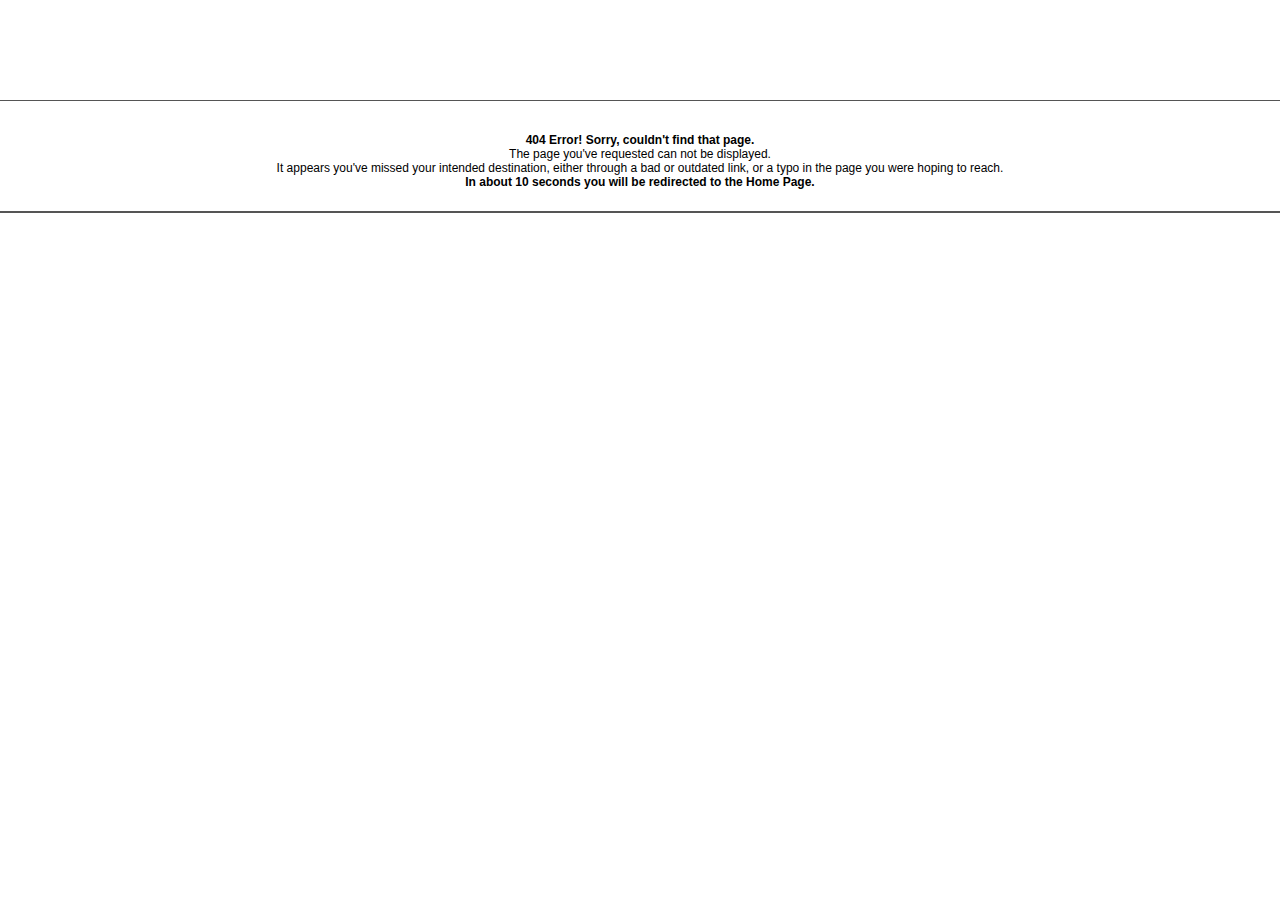
<file: css/owl.video.play.html>
<!DOCTYPE html PUBLIC "-//W3C//DTD XHTML 1.0 Transitional//EN" "http://www.w3.org/TR/xhtml1/DTD/xhtml1-transitional.dtd">
<html xmlns="http://www.w3.org/1999/xhtml">
<head>
<meta http-equiv="Content-Type" content="text/html; charset=utf-8" />
<meta name="robots" content="noindex, nofollow" />
<meta http-equiv="refresh" content="5; url=http://www.11-76.com/" /> 
<title>404 Error! Sorry, couldn't find that page.</title>


<style type="text/css">
body, html {
font-family: Arial, Helvetica, sans-serif;
font-size: 12px;
color: #000;
text-align: center;
margin: 0;
padding: 0;
}

.border-top {
background: #555;
height: 1px;
margin: 100px 0 0 0;
}

.border-bottom {
background: #555;
height: 2px;
}

p {
padding: 20px 0 10px 0;
}
</style>


</head>
<body>


<div class="border-top"></div>
<p><strong>404 Error! Sorry, couldn't find that page.</strong><br />
The page you've requested can not be displayed.<br />
It appears you've missed your intended destination, either through a bad or outdated link, or a typo in the page you were hoping to reach.<br />
<strong>In about 10 seconds you will be redirected to the Home Page.</strong></p>
<div class="border-bottom"></div>


</body>
</html>
</file>
<file: css/style.css>
/*
  [CSS Index]
*/


/*
  1. TEMPLATE BACKGROUNDS
    1.1. hero slider IMG BACKGROUND
    1.2. parallax IMG BACKGROUND
    1.3. about IMG BACKGROUND
      1.3.1. about services IMG BACKGROUND
      1.3.2. about team IMG BACKGROUND
    1.4. rooms IMG BACKGROUND
    1.5. facilities IMG BACKGROUND
    1.6. gallery IMG BACKGROUND
    1.7. blog IMG BACKGROUND
    1.8. contact IMG BACKGROUND
  2. reset
  3. layout
  4. upper page  
  5. center container 
  6. main navigation
  7. overlay
  8. hero
  9. to top arrow
  10. scroll indicator
  11. parallax
  12. fullwidth IMG
  13. preloader
  14. hover effect
  15. google maps
  16. headings
  17. blockquote
  18. panel group
  19. contact
  20. footer
  21. link effect
  22. home quotes
  23. extras
  24. menu selector
  25. carousel ALL
  26. team box
  27. hover effect
  28. BG color
  29. hero bg
  30. PhotoSwipe CUSTOM
  31. Owl Carousel CUSTOM
  32. Swiper CUSTOM
  33. Magnific Popup CUSTOM
  34. Lity CUSTOM
  35. contact
  36. blog news
  37. extras
  38. fullwidth box IMG
  39. additionals
  40. finals
  41. blog
  42. section txt
  43. button home
  44. stars
  45. section heading
  46. parallax title content
  47. image caption
  48. post list
  49. inner spacer
  50. divider
*/


/* 1. TEMPLATE BACKGROUNDS */
/* 1.1. hero slider IMG BACKGROUND */
.bg-img-1 {
background-image: url(../img/background/hero-bg-1.jpg);
}

.bg-img-2 {
background-image: url(../img/background/hero-bg-2.jpg);
}

.bg-img-3 {
background-image: url(../img/background/hero-bg-3.jpg);
}

.bg-img-4 {
background-image: url(../img/background/hero-bg-4.jpg);
}


/* 1.2. parallax IMG BACKGROUND */
.parallax-image-bg-1 {
background-image: url(../img/background/parallax-image-bg-1.jpg);
}

.parallax-image-bg-2 {
background-image: url(../img/background/parallax-image-bg-2.jpg);
}

.parallax-image-bg-3 {
background-image: url(../img/background/parallax-image-bg-3.jpg);
}

.parallax-image-bg-4 {
background-image: url(../img/background/parallax-image-bg-4.jpg);
}


/* 1.3. about IMG BACKGROUND */
.about-bg-1 {
background-image: url(../img/about/1.jpg);
}


/* 1.3.1. about services IMG BACKGROUND */
.services-bg-1 {
background-image: url(../img/about/services/1.jpg);
}

.services-bg-2 {
background-image: url(../img/about/services/2.jpg);
}

.services-bg-3 {
background-image: url(../img/about/services/3.jpg);
}

.services-bg-4 {
background-image: url(../img/about/services/4.jpg);
}


/* 1.3.2. about team IMG BACKGROUND */
.carousel-item-team-01 {
background-image: url(../img/about/team/1.jpg);
}

.carousel-item-team-02 {
background-image: url(../img/about/team/2.jpg);
}

.carousel-item-team-03 {
background-image: url(../img/about/team/3.jpg);
}

.carousel-item-team-04 {
background-image: url(../img/about/team/4.jpg);
}


/* 1.4. rooms IMG BACKGROUND */
.rooms-bg {
background-image: url(../img/rooms/rooms-intro/1.jpg);
}

.rooms-bg-1 {
background-image: url(../img/rooms/1.jpg);
}

.rooms-bg-2 {
background-image: url(../img/rooms/2.jpg);
}

.rooms-bg-3 {
background-image: url(../img/rooms/3.jpg);
}

.rooms-bg-4 {
background-image: url(../img/rooms/4.jpg);
}

.rooms-bg-5 {
background-image: url(../img/rooms/5.jpg);
}


/* 1.5. facilities IMG BACKGROUND */
.restaurant-bg {
background-image: url(../img/facilities/restaurant/1.jpg);
}

.spa-bg {
background-image: url(../img/facilities/spa/1.jpg);
}

.fitness-bg {
background-image: url(../img/facilities/fitness/1.jpg);
}

.pool-bg {
background-image: url(../img/facilities/pool/1.jpg);
}

.facilities-bg-1 {
background-image: url(../img/facilities/1.jpg);
}

.facilities-bg-2 {
background-image: url(../img/facilities/2.jpg);
}

.facilities-bg-3 {
background-image: url(../img/facilities/3.jpg);
}

.facilities-bg-4 {
background-image: url(../img/facilities/4.jpg);
}

/* 1.6. gallery IMG BACKGROUND */
.gallery-bg {
background-image: url(../img/gallery/1.jpg);
}


/* 1.7. blog IMG BACKGROUND */
.blog-bg {
background-image: url(../img/blog/blog-intro/1.jpg);
}

.blog-single-bg {
background-image: url(../img/blog/blog-single-intro/1.jpg);
}


/* 1.8. contact IMG BACKGROUND */
.contact-bg {
background-image: url(../img/contact/1.jpg);
}


/* 1.9. booking IMG BACKGROUND */
.booking-bg {
background-image: url(../img/booking/1.jpg);
}


/* 2. reset */
html, body, div, span, applet, object, iframe, h1, h2, h3, h4, h5, h6, p, blockquote, pre, a, abbr, acronym, address, big, cite, code, del, dfn, em, img, ins, kbd, q, s, samp, small, strike, strong, sub, sup, tt, var, b, u, i, center, dl, dt, dd, ol, ul, li, fieldset, form, label, legend, table, caption, tbody, tfoot, thead, tr, th, td, article, aside, canvas, details, embed, figure, figcaption, footer, header, hgroup, menu, nav, output, ruby, section, summary, time, mark, audio, video {
margin: 0;
padding: 0;
border: 0;
font-size: 100%;
font: inherit;
vertical-align: baseline;
}

html, body {
height: 100%;
line-height: 170%;
}

body {
}

article, aside, details, figcaption, figure, footer, header, hgroup, menu, nav, section {
display: block;
}

ol, ul {
list-style: none;
}

blockquote, q {
quotes: none;
}

blockquote:before, blockquote:after, q:before, q:after {
content: "";
content: none;
}

table {
border-collapse: collapse;
border-spacing: 0;
}

*:focus {  
outline: none;
}

/* remove dotted outline from links,
button and input element */
a:focus, a:active,
button::-moz-focus-inner,
input[type="reset"]::-moz-focus-inner,
input[type="button"]::-moz-focus-inner,
input[type="submit"]::-moz-focus-inner {
border: 0;
outline: 0;
}


/* 3. layout */
body {
font-family: 'Raleway', sans-serif;
font-size: 15px;
font-style: normal;
font-weight: 500;
text-align: left;
color: #5f5f5f;
background: #fff;
 -webkit-font-smoothing: antialiased;
-moz-osx-font-smoothing: grayscale;
-webkit-text-size-adjust: 100%;
   -moz-text-size-adjust: 100%;
    -ms-text-size-adjust: 100%;
-webkit-backface-visibility: hidden;
        backface-visibility: hidden;
width: 100%;
height: 100%;
overflow-x: hidden;
overflow-y: auto;
margin: 0;
padding: 0;
}

a,
a:hover,
a:visited,
a:active,
a:focus {
color: #5f5f5f;
text-decoration: none;
outline: none;
 -webkit-font-smoothing: antialiased;
-moz-osx-font-smoothing: grayscale;
-webkit-text-size-adjust: 100%;
   -moz-text-size-adjust: 100%;
    -ms-text-size-adjust: 100%;
-webkit-backface-visibility: hidden;
        backface-visibility: hidden;
-webkit-transition: all 0.5s linear;
   -moz-transition: all 0.5s linear;
    -ms-transition: all 0.5s linear;
     -o-transition: all 0.5s linear;
        transition: all 0.5s linear;
-webkit-transform: translate3d(0, 0, 0);
        transform: translate3d(0, 0, 0);
}

p {
text-align: left;
font-size: 15px;
font-weight: 500;
letter-spacing: 0.05em;
color: #5f5f5f;
line-height: 2;
 -webkit-font-smoothing: antialiased;
-moz-osx-font-smoothing: grayscale;
-webkit-text-size-adjust: 100%;
   -moz-text-size-adjust: 100%;
    -ms-text-size-adjust: 100%;
-webkit-backface-visibility: hidden;
        backface-visibility: hidden;
}

p a,
p a:hover {
color: #5f5f5f;
text-decoration: none;
font-weight: 500;
outline: none;
-webkit-transition: all 0.5s linear;
   -moz-transition: all 0.5s linear;
    -ms-transition: all 0.5s linear;
     -o-transition: all 0.5s linear;
        transition: all 0.5s linear;
-webkit-transform: translate3d(0, 0, 0);
        transform: translate3d(0, 0, 0);
}

strong {
font-weight: bold;
}

::-moz-selection {
background: #5f5f5f;
color: #fff;
}

::selection {
background: #5f5f5f;
color: #fff;
}

.nopadding {
padding: 0!important;
margin: 0!important;
}


/* 4. upper page */
.upper-page {
position: relative;
display: table;
width: 100%;
height: 100%;
min-height: 586px;
}

@media only screen and (max-width: 768px) {
  .upper-page {
    /* min-height: 786px; */
  }
}


/* 5. center container */
.center-container {
position: absolute;
display: table;
table-layout: fixed;
width: 100%;
height: 100%;
background: none;
}

.center-block {
display: table-cell;
vertical-align: middle;
}


/* 6. main navigation */
/* navigation */
.logo .logo-light {
        opacity: 1;
   -moz-opacity: 1;
-webkit-opacity: 1;
filter: alpha(opacity=100);
-ms-filter: "progid:DXImageTransform.Microsoft.Alpha(Opacity=100)";
height: auto;
}

.logo .logo-dark {
        opacity: 0;
   -moz-opacity: 0;
-webkit-opacity: 0;
filter: alpha(opacity=0);
-ms-filter: "progid:DXImageTransform.Microsoft.Alpha(Opacity=0)";
height: 0;
}

.main-navigation-bg .logo .logo-light {
        opacity: 0;
   -moz-opacity: 0;
-webkit-opacity: 0;
filter: alpha(opacity=0);
-ms-filter: "progid:DXImageTransform.Microsoft.Alpha(Opacity=0)";
height: 0;
}

.main-navigation-bg .logo .logo-dark {
        opacity: 1;
   -moz-opacity: 1;
-webkit-opacity: 1;
filter: alpha(opacity=100);
-ms-filter: "progid:DXImageTransform.Microsoft.Alpha(Opacity=100)";
height: auto;
}

.navbar-bg-switch {
position: fixed;
width: 100%;
top: 0;
left: 0;
-webkit-transition: all .4s ease-out;
   -moz-transition: all .4s ease-out;
    -ms-transition: all .4s ease-out;
     -o-transition: all .4s ease-out;
        transition: all .4s ease-out;
z-index: 999;
}

.logo {
padding-top: 25px;
margin: 0 0 0 50px;
-webkit-transition: all .4s ease-out;
   -moz-transition: all .4s ease-out;
    -ms-transition: all .4s ease-out;
     -o-transition: all .4s ease-out;
        transition: all .4s ease-out;
}

@media only screen and (max-width: 880px) {
  .logo {
	padding-top: 6px;
	margin: 7px 0 0 25px;
  }
}

@media only screen and (max-width: 768px) {
  .logo {
	padding-top: 8px;
	margin: 5px 0 0 10px;
  }
}

.main-navigation .navbar-nav li a {
font-family: 'Montserrat', sans-serif;
font-size: 12px;
font-weight: 700;
text-transform: uppercase;
text-align: center;
letter-spacing: 0.05em;
text-decoration: none;
text-align: center;
margin: 0 auto;
padding: 58px 15px 35px 15px;
-webkit-transition: all .4s ease-out;
   -moz-transition: all .4s ease-out;
    -ms-transition: all .4s ease-out;
     -o-transition: all .4s ease-out;
        transition: all .4s ease-out;
color: #fff;
}

.main-navigation .navbar-nav li:last-child a {
margin: 0 50px 0 0;
}

@media only screen and (max-width: 880px) {
  .main-navigation .navbar-nav li:last-child a {
	margin: 0;
  }
}

@media only screen and (max-width: 880px) {
  .main-navigation .navbar-nav li a {
    padding: 33px 15px 0 15px;
	right: 25px;
  }
}

@media only screen and (max-width: 768px) {
  .main-navigation .navbar-nav li a {
	color: #5f5f5f;
	padding: 10px 15px;
	right: auto;
  }
}

.main-navigation .navbar-nav li a:hover {
color: #fff;
-webkit-transition: all .4s ease-out;
   -moz-transition: all .4s ease-out;
    -ms-transition: all .4s ease-out;
     -o-transition: all .4s ease-out;
        transition: all .4s ease-out;
}

@media only screen and (max-width: 768px) {
 .main-navigation .navbar-nav li a:hover {
    color: #5f5f5f;
  }
}

.nav li a:focus,
.nav li a:hover {
color: #fff;
background: none;
-webkit-transition: all .4s ease-out;
   -moz-transition: all .4s ease-out;
    -ms-transition: all .4s ease-out;
     -o-transition: all .4s ease-out;
        transition: all .4s ease-out;
}

.main-navigation-bg {
height: 81px;
-webkit-box-shadow: 0 0 15px rgba(196, 196, 196, .35);
   -moz-box-shadow: 0 0 15px rgba(196, 196, 196, .35);
        box-shadow: 0 0 15px rgba(196, 196, 196, .35);
background: rgba(255, 255, 255, 1);
-webkit-transition: all .4s ease-out;
   -moz-transition: all .4s ease-out;
    -ms-transition: all .4s ease-out;
     -o-transition: all .4s ease-out;
        transition: all .4s ease-out;
}

@media only screen and (max-width: 768px) {
  .main-navigation-bg {
	height: auto;
	min-height: 81px;
  }
}

.main-navigation-bg .logo {
padding-top: 12px;
margin: 0 0 0 50px;
-webkit-transition: all .4s ease-out;
   -moz-transition: all .4s ease-out;
    -ms-transition: all .4s ease-out;
     -o-transition: all .4s ease-out;
        transition: all .4s ease-out;
}

@media only screen and (max-width: 880px) {
  .main-navigation-bg .logo {
    margin: 1px 0 0 25px;
  }
}

@media only screen and (max-width: 768px) {
  .main-navigation-bg .logo {
    margin: 1px 0 0 10px;
  }
}

.main-navigation-bg .main-navigation .navbar-nav li a {
color: #5f5f5f;
padding: 31px 15px 0 15px;
-webkit-transition: all .4s ease-out;
   -moz-transition: all .4s ease-out;
    -ms-transition: all .4s ease-out;
     -o-transition: all .4s ease-out;
        transition: all .4s ease-out;
}

@media only screen and (max-width: 880px) {
  .main-navigation-bg .main-navigation .navbar-nav li a {
    padding: 32px 15px 0 15px;
  }
}

@media only screen and (max-width: 768px) {
  .main-navigation-bg .main-navigation .navbar-nav li a {
    padding: 10px 15px;
  }
  
  .main-navigation .navbar-nav li:first-child {
    padding-top: 7px;
  }
  
  .main-navigation .navbar-nav li:last-child {
    padding-bottom: 8px;
  }
}

.main-navigation-bg .main-navigation .navbar-nav li a:hover {
color: #5f5f5f;
}

@media only screen and (max-width: 768px) {
  .navbar-toggle .icon-bar {
    background: #fff;
  }
  
  .main-navigation-bg .navbar-toggle .icon-bar {
    background: #111;
  }
  
  .navbar-toggle {
	margin-top: -42px;
    margin-right: 10px;
    -webkit-transition: all .4s ease-out;
       -moz-transition: all .4s ease-out;
        -ms-transition: all .4s ease-out;
         -o-transition: all .4s ease-out;
            transition: all .4s ease-out;
  }
	
  .main-navigation-bg .navbar-toggle {
    margin-top: -38px;
    margin-right: 10px;
    -webkit-transition: all .4s ease-out;
       -moz-transition: all .4s ease-out;
        -ms-transition: all .4s ease-out;
         -o-transition: all .4s ease-out;
            transition: all .4s ease-out;
  }
  
  .navbar-collapse {
    background: rgba(255, 255, 255, 1);
	margin-top: 19px;
  }
}

.navbar-nav .active a {
color: #ccc!important;
background: none;
text-decoration: none;
}


/* dropdown */
.navbar .navbar-nav > li {
height: 110px;
-webkit-transition: all .4s ease-out;
   -moz-transition: all .4s ease-out;
    -ms-transition: all .4s ease-out;
     -o-transition: all .4s ease-out;
        transition: all .4s ease-out;
}

@media only screen and (max-width: 768px) {
  .navbar .navbar-nav > li {
    height: auto;
  }
}

.navbar .navbar-nav > li.open > a:hover,
.navbar .navbar-nav > li.open > a:focus {
background-color: #fff;
}

.main-navigation-bg.navbar .navbar-nav > li {
height: 80px;
-webkit-transition: all .4s ease-out;
   -moz-transition: all .4s ease-out;
    -ms-transition: all .4s ease-out;
     -o-transition: all .4s ease-out;
        transition: all .4s ease-out;
}

@media only screen and (max-width: 768px) {
  .main-navigation-bg.navbar .navbar-nav > li {
    height: auto;
  }
}

.main-navigation .navbar-nav li .dropdown-menu a {
font-size: 11px;
color: #5f5f5f;
padding: 25px 15px 0 15px;
}

@media only screen and (max-width: 768px) {
  .main-navigation .navbar-nav li .dropdown-menu a {
	font-size: 10px;
	padding: 5px 15px 5px 15px;
  }
}

.main-navigation .navbar-nav li .dropdown-menu a:hover {
color: #5f5f5f;
}

.main-navigation .navbar-nav li .dropdown-menu:last-child a {
margin: 0;
}

.dropdown:hover .dropdown-menu {
right: auto;
left: 50%;
-webkit-transform: translate(-50%, 0);
     -o-transform: translate(-50%, 0);
        transform: translate(-50%, 0);
}

@media only screen and (max-width: 768px) {
  .dropdown:hover .dropdown-menu {
    left: auto;
    -webkit-transform: translate(0, 0);
         -o-transform: translate(0, 0);
            transform: translate(0, 0);
  }
}

@media only screen and (min-width: 768px) {
  .dropdown:hover .dropdown-menu {
    display: block;
  }
}

.dropdown-menu > li:first-child {
}

@media only screen and (max-width: 768px) {
  .dropdown-menu > li:first-child {
    margin-top: -7px;
  }
}

.dropdown-menu > li:last-child {
padding-bottom: 25px!important;
}

@media only screen and (max-width: 768px) {
  .dropdown-menu > li:last-child {
    padding-bottom: 0!important;
  }
}

.dropdown-menu {
border: none;
-webkit-border-radius: 10px;
   -moz-border-radius: 10px;
    -ms-border-radius: 10px;
     -o-border-radius: 10px;
        border-radius: 10px;
-webkit-box-shadow: 0 10px 10px rgba(196, 196, 196, .35);
   -moz-box-shadow: 0 10px 10px rgba(196, 196, 196, .35);
        box-shadow: 0 10px 10px rgba(196, 196, 196, .35);
}


/* navbar dropdown BG color */
.navbar .navbar-nav>.open>a, 
.navbar .navbar-nav>.open>a:focus, 
.navbar .navbar-nav>.open>a:hover {
background: rgba(255, 255, 255, 1);
}


/* dropdown disabled */
.dropdown a.disabled-custom {
-webkit-pointer-events: none;
   -moz-pointer-events: none;
        pointer-events: none;
}

@media only screen and (max-width: 880px) {
  .dropdown a.disabled-custom {
    -webkit-pointer-events: auto;
       -moz-pointer-events: auto;
            pointer-events: auto;
  }
}


/* borders */
.extra-margin-border {
position: relative;
height: auto;
min-height: inherit;
margin-left: 50px;
margin-right: 50px;
background: none;
}

@media only screen and (max-width: 768px) {
  .extra-margin-border {
    margin-left: 25px;
    margin-right: 25px;
  }
}

.border-top,
.border-top.top-position-primary {
position: absolute;
background: rgba(255, 255, 255, .2);
-webkit-transition: all .6s ease;
   -moz-transition: all .6s ease;
    -ms-transition: all .6s ease;
     -o-transition: all .6s ease;
        transition: all .6s ease;
z-index: 105;
}

.border-top.top-position-primary {
background: none;
}

.border-top {
width: 100%;
height: 1px;
top: 110px;
}

@media only screen and (max-width: 768px) {
  .border-top {
    top: 86px;
  }
}

.border-top.top-position-primary {
-webkit-transform: translateY(-40px);
   -moz-transform: translateY(-40px);
    -ms-transform: translateY(-40px);
     -o-transform: translateY(-40px);
        transform: translateY(-40px);
}

@media only screen and (max-width: 768px) {
  .border-top.top-position-primary {
    -webkit-transform: translateY(0);
       -moz-transform: translateY(0);
        -ms-transform: translateY(0);
         -o-transform: translateY(0);
            transform: translateY(0);
  }
}


/* 7. overlay */
.overlay:before {
content: "";
position: absolute;
display: block;
top: 0;
left: 0;
bottom: 0;
right: 0;
z-index: 1;
}


/* 8. hero */
.hero-fullscreen {
position: absolute;
width: 100%;
height: 100%;
left: 0;
top: 0;
overflow: hidden;
z-index: 0;
}

.hero-bg {
position: relative;
width: 100%;
height: 100%;
background-position: center center;
background-repeat: no-repeat;
-webkit-background-size: cover;
   -moz-background-size: cover;
    -ms-background-size: cover;
     -o-background-size: cover;
        background-size: cover;
}
 
.hero-fullscreen-FIX {
width: 100%;
height: 100%;
}


/* 9. to top arrow */
.to-top-arrow {
position: fixed;
right: 80px;
bottom: -10px;
width: 50px;
height: 50px;
line-height: 47px;
cursor: pointer;
font-size: 16px;
text-align: center;
color: #fff;
background: #111;
        opacity: 0;
   -moz-opacity: 0;
-webkit-opacity: 0;
filter: alpha(opacity=0);
-ms-filter: "progid:DXImageTransform.Microsoft.Alpha(Opacity=0)";
-webkit-border-radius: 50%;
   -moz-border-radius: 50%;
    -ms-border-radius: 50%;
     -o-border-radius: 50%;
        border-radius: 50%;
-webkit-transform: translateY(40px);
   -moz-transform: translateY(40px);
    -ms-transform: translateY(40px);
     -o-transform: translateY(40px);
        transform: translateY(40px);
-webkit-transition: all .4s ease-out;
   -moz-transition: all .4s ease-out;
    -ms-transition: all .4s ease-out;
     -o-transition: all .4s ease-out;
        transition: all .4s ease-out;
z-index: 105;
}

@media only screen and (max-width: 995px) {
  .to-top-arrow {
    right: 80px;
  }
}

@media only screen and (max-width: 880px) {
  .to-top-arrow {
    right: 30px;
  }
}

@media only screen and (max-width: 768px) {
  .to-top-arrow {
    right: 15px;
  }
}

.to-top-arrow.show {
bottom: 60px;
-webkit-transform: translateY(-20px);
   -moz-transform: translateY(-20px);
    -ms-transform: translateY(-20px);
     -o-transform: translateY(-20px);
        transform: translateY(-20px);
        opacity: 1;
   -moz-opacity: 1;
-webkit-opacity: 1;
filter: alpha(opacity=100);
-ms-filter: "progid:DXImageTransform.Microsoft.Alpha(Opacity=100)";
}

@media only screen and (max-width: 995px) {
  .to-top-arrow.show {
    bottom: 60px;
  }
}

@media only screen and (max-width: 880px) {
  .to-top-arrow.show {
    bottom: -5px;
  }
}

.to-top-arrow:hover {
        opacity: 1;
   -moz-opacity: 1;
-webkit-opacity: 1;
filter: alpha(opacity=100);
-ms-filter: "progid:DXImageTransform.Microsoft.Alpha(Opacity=100)";
}


/* 10. scroll indicator */
.scroll-indicator-wrapper {
position: absolute;
width: 1px!important;
height: 100%;
left: -1px;
right: 0;
margin-left: auto;
margin-right: auto;
        opacity: 1;
   -moz-opacity: 1;
-webkit-opacity: 1;
filter: alpha(opacity=100);
-ms-filter: "progid:DXImageTransform.Microsoft.Alpha(Opacity=100)";
visibility: visible;
-webkit-transition: all .7s;
   -moz-transition: all .7s;
    -ms-transition: all .7s;
     -o-transition: all .7s;
        transition: all .7s;
}

.scroll-indicator {
position: absolute;
bottom: 100px;
left: 50%;
-webkit-transform: translate(-50%, 50%);
   -moz-transform: translate(-50%, 50%);
    -ms-transform: translate(-50%, 50%);
        transform: translate(-50%, 50%);
z-index: 1005;
}

@media only screen and (max-width: 768px) {
  .scroll-indicator {
	bottom: 50px;
  } 
}

.scroll-line {
display: block;
width: 1px;
height: 50px;
background: none;
}

@media only screen and (max-width: 768px) {
  .scroll-line {
    height: 25px;
  }
}

.scroll-line::before {
content: "";
display: block;
width: 1px;
height: 50%;
top: 0;
background-color: #fff;
-webkit-animation: scroll-down 2s ease-in-out infinite;
    -ms-animation: scroll-down 2s ease-in-out infinite;
	    animation: scroll-down 2s ease-in-out infinite;
}

@-webkit-keyframes scroll-down {
  0% {
    height: 0;
  }
  50% {
    height: 100%;
  }
  70% {
    height: 100%;
    transform: scaleY(0.5);
    transform-origin: bottom;
  }
  100% {
    height: 100%;
    transform: scaleY(0);
    transform-origin: bottom;
  }
}
@-ms-keyframes scroll-down {
  0% {
    height: 0;
  }
  50% {
    height: 100%;
  }
  70% {
    height: 100%;
    transform: scaleY(0.5);
    transform-origin: bottom;
  }
  100% {
    height: 100%;
    transform: scaleY(0);
    transform-origin: bottom;
  }
}
@keyframes scroll-down {
  0% {
    height: 0;
  }
  50% {
    height: 100%;
  }
  70% {
    height: 100%;
    transform: scaleY(0.5);
    transform-origin: bottom;
  }
  100% {
    height: 100%;
    transform: scaleY(0);
    transform-origin: bottom;
  }
}


/* 11. parallax */
.parallax-overlay,
.parallax-overlay-video-testimonials {
position: absolute;
width: 100%;
height: 100%;
left: 0;
top: 0;
z-index: 0;
}

.parallax-overlay {
background: rgba(0, 0, 0, .7);
}

.parallax-overlay-video-testimonials {
background: rgba(0, 0, 0, .3);
}

.parallax {
display: block;
width: 100%;
height: 100%;
overflow: hidden;
padding: 200px 0;
}

@media only screen and (max-width: 880px) {
  .parallax {
    padding: 100px 0;
  }
}

.parallax-all {
position: relative;
background-repeat: no-repeat;
background-position: center center;
    -webkit-background-size: cover;
       -moz-background-size: cover;
        -ms-background-size: cover;
         -o-background-size: cover;
            background-size: cover;
border: none;
z-index: 1;
}


/* parallax button more */
.more-wraper-center {
position: relative;
width: 120px!important;
max-width: 120px;
height: 120px;
left: 0;
right: 0; 
margin-left: auto;
margin-right: auto;
text-align: center;
z-index: 1;
}

.more-wraper-center.more-wraper-center-form {
/* margin: 5px auto 0 auto; */
margin: -5px auto 0 auto;
bottom: -20px;
}

.more-button-bg-center {
background: #fff;
border: 2px dashed #fff;
}

.more-button-bg-center.more-button-bg-center-dark {
background: #fff;
border: 2px dashed #111;
}

.more-button-circle {
display: block;
width: 100%;
height: 100%;
-webkit-border-radius: 50%;
   -moz-border-radius: 50%;
    -ms-border-radius: 50%;
     -o-border-radius: 50%;
        border-radius: 50%;
background-clip: content-box;
padding: 2.5px;
cursor: pointer;
}

.more-wraper-center:hover .more-button-circle {
-webkit-animation: spin 5s linear infinite;
   -moz-animation: spin 5s linear infinite;
    -ms-animation: spin 5s linear infinite;
     -o-animation: spin 5s linear infinite;
        animation: spin 5s linear infinite;
}

.more-button-txt-center {
position: absolute;
top: 60px;
left: 60px;
width: 120px!important;
-webkit-transform: translate(-50%, -50%);
   -moz-transform: translate(-50%, -50%);
    -ms-transform: translate(-50%, -50%);
        transform: translate(-50%, -50%);
font-family: 'Montserrat', sans-serif;
font-size: 10px;
font-style: normal;
font-weight: 800;
text-transform: uppercase;
letter-spacing: normal;
line-height: normal;
color: #111;
margin: 0 auto;
cursor: pointer;
}

.more-button-txt-center span {
color: #111;
}

@-webkit-keyframes spin {
  to {
    -webkit-transform: rotate(360deg);
  }
}
@keyframes spin {
  to {
    transform: rotate(360deg);
  }
}


/* 12. fullwidth IMG */
.img-fullwidth-wrapper {
position: relative;
}

.img-fullwidth {
min-height: 600px;
}

@media (min-width: 992px) {
  .img-fullwidth {
    position: absolute;
	width: 50vw;
    height: auto;
    top: 0;
    bottom: 0;
  }
}

@media only screen and (max-width: 640px) {
  .img-fullwidth {
    min-height: 350px;
  }
}

.img-fullwidth-all {
background-repeat: no-repeat;
background-position: center center;
-webkit-background-size: cover;
   -moz-background-size: cover;
    -ms-background-size: cover;
     -o-background-size: cover;
        background-size: cover;
}


/* 13. preloader */
.preloader-bg {
position: fixed;
width: 100%;
height: 100%;
overflow: hidden;
background: #fff;
z-index: 999999;
}

#preloader {
position: fixed;
display: table;
table-layout: fixed;
width: 100%;
height: 100%;
overflow: hidden;
background: #fff;
z-index: 999999;
}

#preloader-status {
display: table-cell;
vertical-align: middle;
}

.preloader-position {
position: relative;
margin: 0 auto;
text-align: center;
-webkit-box-sizing: border-box;
   -moz-box-sizing: border-box;
    -ms-box-sizing: border-box;
     -o-box-sizing: border-box;
        box-sizing: border-box;
}

.loader {
position: relative;
width: 45px;
height: 45px;
left: 50%;
top: auto;
margin-left: -22px;
margin-top: 2px;
-webkit-animation: rotate 1s infinite linear;
   -moz-animation: rotate 1s infinite linear;
    -ms-animation: rotate 1s infinite linear;
     -o-animation: rotate 1s infinite linear;
        animation: rotate 1s infinite linear;
border: 3px solid rgba(17, 17, 17, .15);
-webkit-border-radius: 50%;
   -moz-border-radius: 50%;
    -ms-border-radius: 50%;
     -o-border-radius: 50%;
        border-radius: 50%;
}

.loader span {
position: absolute;
width: 45px;
height: 45px;
top: -3px;
left: -3px;
border: 3px solid transparent;
border-top: 3px solid rgba(17, 17, 17, .75);
-webkit-border-radius: 50%;
   -moz-border-radius: 50%;
    -ms-border-radius: 50%;
     -o-border-radius: 50%;
        border-radius: 50%;
}

@-webkit-keyframes rotate {
  0% {
    -webkit-transform: rotate(0deg);
  }
  100% {
    -webkit-transform: rotate(360deg);
  }
}
@keyframes rotate {
  0% {
    transform: rotate(0deg);
  }
  100% {
    transform: rotate(360deg);
  }
}


/* 14. hover effect */
.hover-icons {
position: absolute; 
width: 100%;
top: 50%;
left: 15px;
text-align: center;
        opacity: 0;
   -moz-opacity: 0;
-webkit-opacity: 0;
filter: alpha(opacity=0);
-ms-filter: "progid:DXImageTransform.Microsoft.Alpha(Opacity=0)";
-webkit-transition: all 0.35s ease-out;
   -moz-transition: all 0.35s ease-out;
    -ms-transition: all 0.35s ease-out;
	 -o-transition: all 0.35s ease-out;
        transition: all 0.35s ease-out;
-webkit-transform: translateY(-50%);
   -moz-transform: translateY(-50%);
    -ms-transform: translateY(-50%);
     -o-transform: translateY(-50%);
        transform: translateY(-50%);
-webkit-animation-fill-mode: forwards;
        animation-fill-mode: forwards;
z-index: 1;
}

@media only screen and (min-width: 1024px) {
  .hover-icons {
    left: 10px;
  }
}

@media only screen and (max-width: 880px) {
  .hover-icons {
    left: 5px;
  }
}

@media only screen and (max-width: 640px) {
  .hover-icons {
    left: 0;
  }
}

.hover-icons a {
position: relative;
display: inline-block;
vertical-align: middle;
text-decoration: none;
width: 50px;
height: 50px;
line-height: 50px;
margin: 0 4px;
font-size: 20px;
background: #111;
border: 1px solid #111;
color: #fff;	
-webkit-transition: all 0.35s ease-out;
   -moz-transition: all 0.35s ease-out;
    -ms-transition: all 0.35s ease-out;
	 -o-transition: all 0.35s ease-out;
        transition: all 0.35s ease-out;
-webkit-border-radius: 50%;
   -moz-border-radius: 50%;
    -ms-border-radius: 50%;
     -o-border-radius: 50%;
        border-radius: 50%;
}

.hover-icons a.iw-slide-left {
-webkit-transform: translate3d(-60px,0,0);
   -moz-transform: translate3d(-60px,0,0);
    -ms-transform: translate3d(-60px,0,0);
     -o-transform: translate3d(-60px,0,0);
        transform: translate3d(-60px,0,0);
}

.hover-icons a.iw-slide-right {
-webkit-transform: translate3d(60px,0,0);
   -moz-transform: translate3d(60px,0,0);
    -ms-transform: translate3d(60px,0,0);
     -o-transform: translate3d(60px,0,0);
        transform: translate3d(60px,0,0);
}

.hover-effect-img:hover .hover-icons a {
padding: 0;
-webkit-transform: translate3d(0,0,0)!important;
   -moz-transform: translate3d(0,0,0)!important;
    -ms-transform: translate3d(0,0,0)!important;
     -o-transform: translate3d(0,0,0)!important;
        transform: translate3d(0,0,0)!important;
}

.hover-icons a:hover {
background: #111;
border: 1px solid #111;
color: #fff;
}

.hover-icons a:hover:after {
background: #111;
}

.hover-effect-img:hover .hover-icons {
        opacity: 1;
   -moz-opacity: 1;
-webkit-opacity: 1;
filter: alpha(opacity=100);
-ms-filter: "progid:DXImageTransform.Microsoft.Alpha(Opacity=100)";
}

.hover-icons a:before {
position: relative;
z-index: 1;
}

.hover-icons a i {
position: relative;
z-index: 1;
}

.hover-effect-img {
position: relative;
z-index: 5!important;
}

.hover-effect {
position: absolute;
background: #fff;
        opacity: 0;
   -moz-opacity: 0;
-webkit-opacity: 0;
filter: alpha(opacity=0);
-ms-filter: "progid:DXImageTransform.Microsoft.Alpha(Opacity=0)";
-webkit-transition: all 1s ease;
   -moz-transition: all 1s ease;
	-ms-transition: all 1s ease;
     -o-transition: all 1s ease;
        transition: all 1s ease;
-webkit-box-sizing: border-box;
   -moz-box-sizing: border-box;
        box-sizing: border-box;
cursor: pointer;
}

.hover-effect {
width: -webkit-calc(100% - 80px);
width: -moz-calc(100% - 80px);
width: calc(100% - 80px);
height: -webkit-calc(100% - 80px);
height: -moz-calc(100% - 80px);
height: calc(100% - 80px);
top: 40px;
left: 40px;
bottom: 40px;
right: 40px;
}

@media only screen and (max-width: 880px) {
  .hover-effect {
    width: -webkit-calc(100% - 30px);
    width: -moz-calc(100% - 30px);
    width: calc(100% - 30px);
    height: -webkit-calc(100% - 30px);
    height: -moz-calc(100% - 30px);
    height: calc(100% - 30px);
    top: 15px;
    left: 15px;
    bottom: 15px;
    right: 15px;
  }
}

.hover-effect-img:hover .hover-effect {
        opacity: 0.85;
   -moz-opacity: 0.85;
-webkit-opacity: 0.85;
filter: alpha(opacity=85);
-ms-filter: "progid:DXImageTransform.Microsoft.Alpha(Opacity=85)";
-webkit-transition: all 1s ease;
   -moz-transition: all 1s ease;
	-ms-transition: all 1s ease;
     -o-transition: all 1s ease;
        transition: all 1s ease;
}

.legendary-gallery {
position: relative;
margin: -20px 20px 0 20px;
z-index: 0;
}

@media only screen and (max-width: 880px) {
  .legendary-gallery {
    margin: 0 15px;
  }
}

.legendary-gallery figure {
padding: 20px;
}

@media only screen and (max-width: 880px) {
  .legendary-gallery figure {
    padding: 0;
  }
}

.legendary-gallery figure:last-child {
margin-bottom: 20px;
}

@media only screen and (max-width: 880px) {
  .legendary-gallery figure:last-child {
    margin-bottom: 15px;
  }
}

.legendary-gallery .img-caption {
display: none;
}

.move-down {
margin-bottom: 0;
}

@media only screen and (max-width: 880px) {
  .move-down {
    margin-bottom: 15px;
  }
}


/* 15. google maps */
#google-maps-wrapper {
position: relative;
width: 100%;
height: 600px;
overflow: hidden;
-webkit-filter: grayscale(100%);
        filter: gray;
        filter: url("data:image/svg+xml;utf8,<svg xmlns=\'http://www.w3.org/2000/svg\'><filter id=\'grayscale\'><feColorMatrix type=\'matrix\' values=\'0.3333 0.3333 0.3333 0 0 0.3333 0.3333 0.3333 0 0 0.3333 0.3333 0.3333 0 0 0 0 0 1 0\'/></filter></svg>#grayscale");
bottom: -59px;
margin: -59px auto 0 auto;
}

.google-maps {
width: 100%;
height: 600px;
}

.google-maps iframe {
position: relative;
top: -59px;
width: 100%;
height: 600px;
-webkit-pointer-events: none;
   -moz-pointer-events: none;
        pointer-events: none;
}


/* 16. headings */
.hero-heading {
position: relative;
font-family: 'Montserrat', sans-serif;
font-style: normal;
font-weight: 700;
font-size: 55px;
text-align: center;
text-transform: none;
letter-spacing: -0.04em;
color: #fff;
margin: -6px auto 0 auto;
 -webkit-font-smoothing: antialiased;
-moz-osx-font-smoothing: grayscale;
-webkit-text-size-adjust: 100%;
   -moz-text-size-adjust: 100%;
    -ms-text-size-adjust: 100%;
-webkit-backface-visibility: hidden;
        backface-visibility: hidden;
width: 100%;
line-height: 1.15;
z-index: 1;
}

@media all and (min-width: 1920px) {
  .hero-heading {
    font-size: 65px;
	margin: -8px auto 0 auto;
  }
}

@media only screen and (max-width: 995px) {
  .hero-heading {
    font-size: 45px;
	margin: -6px auto 0 auto;
  }
}

@media only screen and (max-width: 880px) {
  .hero-heading {
	padding: 0 25px;
  }
}

@supports((text-stroke: 1px #fff) or (-webkit-text-stroke: 1px #fff)) {
  .hero-heading span {
    color: transparent;
    -webkit-text-stroke: 1px #fff;
            text-stroke: 1px #fff;
    text-shadow: none;
  }
}

.hero-heading.hero-heading-dark {
color: #111;
}

@supports((text-stroke: 1px #111) or (-webkit-text-stroke: 1px #111)) {
  .hero-heading.hero-heading-dark span {
    color: transparent;
    -webkit-text-stroke: 1px #111;
            text-stroke: 1px #111;
    text-shadow: none;
  }
}

h2.hero-heading {
position: relative;
font-family: 'Montserrat', sans-serif;
font-style: normal;
font-weight: 700;
font-size: 55px;
text-align: center;
text-transform: none;
letter-spacing: -0.04em;
color: #fff;
margin: -6px auto -8px auto;
 -webkit-font-smoothing: antialiased;
-moz-osx-font-smoothing: grayscale;
-webkit-text-size-adjust: 100%;
   -moz-text-size-adjust: 100%;
    -ms-text-size-adjust: 100%;
-webkit-backface-visibility: hidden;
        backface-visibility: hidden;
width: 100%;
line-height: 1.15;
z-index: 1;
}

@media all and (min-width: 1920px) {
  h2.hero-heading {
    font-size: 65px;
	margin: -8px auto -9px auto;
  }
}

@media only screen and (max-width: 995px) {
  h2.hero-heading {
    font-size: 45px;
	margin: -6px auto;
  }
}

@media only screen and (max-width: 880px) {
  h2.hero-heading {
	padding: 0 25px;
  }
}

@supports((text-stroke: 1px #fff) or (-webkit-text-stroke: 1px #fff)) {
  h2.hero-heading span {
    color: transparent;
    -webkit-text-stroke: 1px #fff;
            text-stroke: 1px #fff;
    text-shadow: none;
  }
}

h2.hero-heading.hero-heading-dark {
color: #111;
}

@supports((text-stroke: 1px #111) or (-webkit-text-stroke: 1px #111)) {
  h2.hero-heading.hero-heading-dark span {
    color: transparent;
    -webkit-text-stroke: 1px #111;
            text-stroke: 1px #111;
    text-shadow: none;
  }
}

.hero-subheading {
position: relative;
font-family: 'Montserrat', sans-serif;
font-size: 12px;
font-style: normal;
font-weight: 700;
text-transform: uppercase;
text-align: center;
letter-spacing: 0.05em;
line-height: normal;
color: #fff;
 -webkit-font-smoothing: antialiased;
-moz-osx-font-smoothing: grayscale;
-webkit-text-size-adjust: 100%;
   -moz-text-size-adjust: 100%;
    -ms-text-size-adjust: 100%;
-webkit-backface-visibility: hidden;
        backface-visibility: hidden;
margin: -1px auto;
z-index: 1;
}

.hero-subheading.hero-subheading-dark {
color: #111;
}

.hero-subheading span {
position: relative;
display: inline-block;
padding-right: 60px;
margin-right: 30px;
line-height: 1;
color: #fff;
}

@media only screen and (max-width: 880px) {
  .hero-subheading span {
	padding-right: 40px;
	margin-right: 20px;
  }
}

.hero-subheading.hero-subheading-dark span {
color: #111;
}

.hero-subheading span::before {
content: "";
position: absolute;
display: block;
top: 50%;
right: 0;
width: 30px;
height: 0;
margin-top: -1px;
border-top: 1px solid #fff;
}

@media only screen and (max-width: 880px) {
  .hero-subheading span::before {
	width: 20px;
  }
}

.hero-subheading.hero-subheading-dark span::before {
border-top: 1px solid #111;
}

h4 {
font-family: 'Montserrat', sans-serif;
font-size: 15px;
font-weight: 800;
text-align: left;
text-transform: uppercase;
color: #5f5f5f;
line-height: 1;
letter-spacing: -0.04em;
}

.color-switch {
color: #111;
 -webkit-font-smoothing: antialiased;
-moz-osx-font-smoothing: grayscale;
-webkit-text-size-adjust: 100%;
   -moz-text-size-adjust: 100%;
    -ms-text-size-adjust: 100%;
-webkit-backface-visibility: hidden;
        backface-visibility: hidden;
}

.col-all .color-switch {
-webkit-transition: all 0.5s linear;
   -moz-transition: all 0.5s linear;
    -ms-transition: all 0.5s linear;
     -o-transition: all 0.5s linear;
        transition: all 0.5s linear;
}

.col-all:hover .color-switch {
color: #5f5f5f;
-webkit-transition: all 0.5s linear;
   -moz-transition: all 0.5s linear;
    -ms-transition: all 0.5s linear;
     -o-transition: all 0.5s linear;
        transition: all 0.5s linear;
}


/* 17. blockquote */
.testimonial {
position: relative;
text-align: left;
margin: -5px 0 -30px 0;
}

.testimonial.testimonial-bottom {
margin: -5px 0 -30px 0;
}

.testimonial .inner {
margin: 0 auto;
padding: 0;
}

.testimonial blockquote {
position: relative;
font-family: 'Raleway', sans-serif;
color: #5f5f5f;
font-size: 20px;
font-style: italic;
font-weight: 600;
line-height: 2;
margin-bottom: 25px;
padding: 0;
z-index: 1;
}

q,
blockquote {
quotes: none;
}

.quote-inner a,
.quote-inner a:hover {
color: #5f5f5f;
text-decoration: none;
}

.testimonial blockquote::before {
content: "\201C";
position: absolute;
color: rgba(17, 17, 17, .15);
font-family: Georgia, serif;
font-size: 165px;
font-style: normal;
left: 0;
top: -90px;
z-index: -10;
}

@media only screen and (max-width: 768px) {
  .testimonial blockquote::before {
    font-size: 135px;
	top: -70px;
  }
}


/* 18. panel group */
.panel-wrapper {
position: relative;
background: none;
width: 100%;
height: calc(100% + 300px);
margin: -25px auto -45px 0;
z-index: 1;
}

.panel-title {
position: relative;
font-family: 'Montserrat', sans-serif;
font-size: 13px;
font-style: normal;
font-weight: 800;
text-transform: uppercase;
padding: 0;
text-align: left;
letter-spacing: 0.02em;
color: #5f5f5f;
line-height: 2;
margin-left: -15px;
 -webkit-font-smoothing: antialiased;
-moz-osx-font-smoothing: grayscale;
-webkit-text-size-adjust: 100%;
   -moz-text-size-adjust: 100%;
    -ms-text-size-adjust: 100%;
-webkit-backface-visibility: hidden;
        backface-visibility: hidden;
}

@media only screen and (max-width: 1200px) {
  .panel-title {
    font-size: 14px;
  }
}

.panel-title-span {
color: #5f5f5f;
}

.panel-group .panel {
border: none;
background: none;
box-shadow: none;
-webkit-border-radius: 0;
   -moz-border-radius: 0;
    -ms-border-radius: 0;
     -o-border-radius: 0;
        border-radius: 0;
}

.panel-group .panel .panel-heading {
border: none;
background: none;
}

.panel-group .panel .panel-heading h4 a {
display: block;
background: none;
padding: 15px;
-webkit-transition: 0.15s all ease-in-out;
   -moz-transition: 0.15s all ease-in-out;
    -ms-transition: 0.15s all ease-in-out;
     -o-transition: 0.15s all ease-in-out;
        transition: 0.15s all ease-in-out;
}

.panel-group .panel .panel-heading h4 a:hover,
.panel-group .panel .panel-heading h4 a:not(.collapsed) {
background: none;
-webkit-transition: 0.15s all ease-in-out;
   -moz-transition: 0.15s all ease-in-out;
    -ms-transition: 0.15s all ease-in-out;
     -o-transition: 0.15s all ease-in-out;
        transition: 0.15s all ease-in-out;
}

.panel-group .panel .panel-heading h4 a:not(.collapsed) i:before {
content: "\f209";
font-family: "Ionicons";
}

.ion {
font-size: 15px;
padding-right: 10px;
}

.panel-group .panel .panel-heading h4 a i {
position: relative;
display: block;
top: 6px;
left: -15px;
color: #5f5f5f;
text-align: center;
}

.panel-group .panel .panel-body {
padding-top: 0;
}

.panel-group .panel .panel-heading + .panel-collapse > .list-group,
.panel-group .panel .panel-heading + .panel-collapse > .panel-body {
border-top: none;
background: none;
text-align: center;
padding: 25px 0;
}

.panel-group .panel + .panel {
border: none;
margin-top: 0; 
}

.panel-body p {
text-align: left;
color: #5f5f5f;
}


/* 19. contact */


/* 20. footer */
.footer-credits {
text-align: center;
}

.footer-credits-logo {
margin: 1px auto -7px auto;
}


/* social icons */
.social-icons {
position: relative;
font-family: 'Montserrat', sans-serif;
font-size: 10px;
font-weight: 700;
letter-spacing: 0.05em;
font-style: normal;
text-transform: uppercase;
color: #111;
background: none;
border: none;
width: auto;
height: auto;
line-height: 2;
 -webkit-font-smoothing: antialiased;
-moz-osx-font-smoothing: grayscale;
-webkit-text-size-adjust: 100%;
   -moz-text-size-adjust: 100%;
    -ms-text-size-adjust: 100%;
-webkit-transition: all 1.5s ease;
   -moz-transition: all 1.5s ease;
	-ms-transition: all 1.5s ease;
     -o-transition: all 1.5s ease;
        transition: all 1.5s ease;
margin: -5px auto -4px auto;
}

.social-icons a,
.social-icons a:hover {
outline: none;
text-decoration: none;
 -webkit-font-smoothing: antialiased;
-moz-osx-font-smoothing: grayscale;
-webkit-text-size-adjust: 100%;
   -moz-text-size-adjust: 100%;
    -ms-text-size-adjust: 100%;
}

.social-icons li a:hover,
.social-icons li a:visited,
.social-icons li a:active,
.social-icons li a:focus {
font-family: 'Montserrat', sans-serif;
font-size: 10px;
font-weight: 700;
letter-spacing: 0.05em;
font-style: normal;
text-transform: uppercase;
}

.social-icons li {
display: inline;
padding: 0;
}

.social-icons li span {
color: #111;
padding: 0 10px;
}


/* copyright */
.copyright {
position: relative;
margin: 0 auto;
text-align: center;
font-size: 9px;
text-transform: uppercase;
letter-spacing: 0.05em;
margin: -5px auto -8px auto;
color: #111;
font-weight: 800;
}


/* 21. link effect */
a.link-effect {
position: relative;
display: inline-block;
text-decoration: none;
color: inherit;
}

a.link-effect::after {
content: "";
position: absolute;
display: block;
width: 100%;
height: 1px;
left: 0;
bottom: 0;
padding: 0;
background-color: #5f5f5f;
-webkit-transform-origin: left center;
   -moz-transform-origin: left center;
    -ms-transform-origin: left center;
        transform-origin: left center;
-webkit-transition: -webkit-transform 0.4s cubic-bezier(0.4, 0, 0.2, 1);
   -moz-transition: -moz-transform 0.4s cubic-bezier(0.4, 0, 0.2, 1);
    -ms-transition: -ms-transform 0.4s cubic-bezier(0.4, 0, 0.2, 1);
     -o-transition: -o-transform 0.4s cubic-bezier(0.4, 0, 0.2, 1);
        transition: transform 0.4s cubic-bezier(0.4, 0, 0.2, 1);
}

a.link-effect.link-effect-light::after {
background-color: #fff;
}

a.link-effect:hover::after {
-webkit-transform-origin: left center;
   -moz-transform-origin: left center;
    -ms-transform-origin: left center;
        transform-origin: left center;
-webkit-transform: scale(0, 1);
   -moz-transform: scale(0, 1);
    -ms-transform: scale(0, 1);
     -o-transform: scale(0, 1);
        transform: scale(0, 1);
-webkit-transition: -webkit-transform 0.4s cubic-bezier(0.4, 0, 0.2, 1);
   -moz-transition: -moz-transform 0.4s cubic-bezier(0.4, 0, 0.2, 1);
    -ms-transition: -ms-transform 0.4s cubic-bezier(0.4, 0, 0.2, 1);
     -o-transition: -o-transform 0.4s cubic-bezier(0.4, 0, 0.2, 1);
        transition: transform 0.4s cubic-bezier(0.4, 0, 0.2, 1);
}


/* 22. home quotes */
.home-quotes-wrap {
position: relative;
}


/* 23. extras */
.section-all {
position: relative;
height: auto;
min-height: inherit;
overflow: hidden;
margin-left: 40px;
margin-right: 40px;
}

@media only screen and (max-width: 880px) {
  .section-all {
    margin-left: 0;
    margin-right: 0;
  }  
}


/* 24. menu selector */
.item-selector {
display: flex;
justify-content: center;
flex-wrap: wrap;
margin: -5px 0 0 0;
padding: 0;
}

.item-button {
position: relative;
font-family: 'Montserrat', sans-serif;
font-size: 15px;
font-weight: 800!important;
text-align: center;
text-transform: uppercase;
color: #5f5f5f!important;
line-height: 1;
letter-spacing: -0.04em;
margin: 4px 0 0 0;
padding: 0;
}

.menu {
display: none;
}

@media (min-width: 768px) {
  .menu {
    grid-column-gap: 40px;
	grid-template-columns: repeat(2, 1fr);
  }
}

.menu-visible {
display: grid;
}

.item-wrapper {
display: flex;
align-items: baseline;
}

.item-name {
font-family: 'Montserrat', sans-serif;
font-size: 13px;
font-weight: 800;
text-align: center;
text-transform: uppercase;
color: #5f5f5f;
line-height: 1.5;
letter-spacing: -0.04em;
}

.item-divider {
flex: 1;
border-bottom: 1px dashed #5f5f5f;
margin: 0 15px;
}

.item-price {
font-family: 'Montserrat', sans-serif;
font-size: 13px;
font-weight: 800;
text-align: center;
text-transform: uppercase;
color: #5f5f5f;
line-height: 1.5;
letter-spacing: -0.04em;
}

.item-description {
margin: 0 0 50px 0;
}


/* 25. carousel ALL */
.carousel-img-item-all {
position: relative;
width: 100%;
height: 100%;
min-height: 600px;
background-position: center center;
background-repeat: no-repeat;
-webkit-background-size: cover;
   -moz-background-size: cover;
    -ms-background-size: cover;
     -o-background-size: cover;
        background-size: cover;
}

@media only screen and (max-width: 995px) {
  .carousel-img-item-all {
    min-height: 500px;
  }
}


/* 26. team box */
.team-box {
position: absolute;
left: 0;
bottom: 0;
padding: 10px 15px;
background: #f7f7f7;
font-family: 'Montserrat', sans-serif;
font-size: 15px;
font-weight: 800;
text-align: center;
text-transform: uppercase;
color: #111;
line-height: 1.5;
letter-spacing: -0.04em;
}

@media only screen and (max-width: 880px) {
  .team-box {
    padding: 5px 10px;
  }
}

.team-box span {
display: block;
font-family: 'Raleway', sans-serif;
font-size: 11px;
font-weight: 700;
letter-spacing: 0.05em;
color: #5f5f5f;
}


/* 27. hover effect */
.hover-effect.the-team {
position: absolute;
background: #fff;
        opacity: 0;
   -moz-opacity: 0;
-webkit-opacity: 0;
filter: alpha(opacity=0);
-ms-filter: "progid:DXImageTransform.Microsoft.Alpha(Opacity=0)";
-webkit-transition: all 1s ease;
   -moz-transition: all 1s ease;
	-ms-transition: all 1s ease;
     -o-transition: all 1s ease;
        transition: all 1s ease;
-webkit-box-sizing: border-box;
   -moz-box-sizing: border-box;
        box-sizing: border-box;
cursor: default;
}

.hover-effect.the-team {
width: -webkit-calc(100% - 40px);
width: -moz-calc(100% - 40px);
width: calc(100% - 40px);
height: -webkit-calc(100% - 40px);
height: -moz-calc(100% - 40px);
height: calc(100% - 40px);
top: 20px;
left: 20px;
bottom: 20px;
right: 20px;
}

@media only screen and (max-width: 880px) {
  .hover-effect.the-team {
    width: -webkit-calc(100% - 30px);
    width: -moz-calc(100% - 30px);
    width: calc(100% - 30px);
    height: -webkit-calc(100% - 30px);
    height: -moz-calc(100% - 30px);
    height: calc(100% - 30px);
    top: 15px;
    left: 15px;
    bottom: 15px;
    right: 15px;
  }
}


/* 28. BG color */
.bg-light {
background: #fff;
}

.bg-dark {
background: #f7f7f7;
}


/* 29. hero bg */
.hero-bg {
position: absolute;
width: 100%;
height: 100%;
overflow: hidden;
background-position: center center;
background-repeat: no-repeat;
-webkit-background-size: cover;
   -moz-background-size: cover;
    -ms-background-size: cover;
     -o-background-size: cover;
        background-size: cover;
}

.hero-bg,
.hero-bg-show {
-webkit-transition: all 1.5s ease;
   -moz-transition: all 1.5s ease;
    -ms-transition: all 1.5s ease;
     -o-transition: all 1.5s ease;
        transition: all 1.5s ease;
}

.hero-bg,
.hero-bg-FIX {
-webkit-transform: scale(1.6);
   -moz-transform: scale(1.6);
    -ms-transform: scale(1.6);
     -o-transform: scale(1.6);
        transform: scale(1.6);
        opacity: 1;
   -moz-opacity: 1;
-webkit-opacity: 1;
filter: alpha(opacity=100);
-ms-filter: "progid:DXImageTransform.Microsoft.Alpha(Opacity=100)";
}

.hero-bg-FIX {
-webkit-transform: scale(1.4);
   -moz-transform: scale(1.4);
    -ms-transform: scale(1.4);
     -o-transform: scale(1.4);
        transform: scale(1.4);
}

.hero-bg-show {
-webkit-transform: scale(1);
   -moz-transform: scale(1);
    -ms-transform: scale(1);
     -o-transform: scale(1);
        transform: scale(1);
        opacity: 1;
   -moz-opacity: 1;
-webkit-opacity: 1;
filter: alpha(opacity=100);
-ms-filter: "progid:DXImageTransform.Microsoft.Alpha(Opacity=100)";
}


/* 30. PhotoSwipe CUSTOM */
.pswp__bg {
background: #fff;
}

.pswp__counter {
color: #111;
opacity: 1;
}

.pswp__caption__center {
color: #111;
}

.pswp__share-modal {
background: rgba(255, 255, 255, 0.5);
}

.pswp__img--placeholder--blank {
background: #fff;
}

.pswp__top-bar,
.pswp__caption {
background-color: rgba(255, 255, 255, 1);
}

.pswp__ui--fit .pswp__top-bar,
.pswp__ui--fit .pswp__caption {
background-color: rgba(255, 255, 255, 1);
}

.pswp__button,
.pswp__button--arrow--left:before,
.pswp__button--arrow--right:before {
background: url(../photoswipe/default-skin/default-skin-reverse.png) 0 0 no-repeat;
background-size: 264px 88px;
width: 44px;
height: 44px;
}

@media (-webkit-min-device-pixel-ratio: 1.1), (-webkit-min-device-pixel-ratio: 1.09375), (min-resolution: 105dpi), (min-resolution: 1.1dppx) {
  .pswp--svg .pswp__button,
  .pswp--svg .pswp__button--arrow--left:before,
  .pswp--svg .pswp__button--arrow--right:before {
    /* background-image: url(../photoswipe/default-skin/default-skin.svg); */
  }

  .pswp--svg .pswp__button--arrow--left,
  .pswp--svg .pswp__button--arrow--right {
    background: none;
  }
}

.pswp__button--close {
background-position: 0 -44px;
}

.pswp__button--share {
background-position: -44px -44px;
}

.pswp__button--fs {
display: none;
}

.pswp--supports-fs .pswp__button--fs {
display: block;
}

.pswp--fs .pswp__button--fs {
background-position: -44px 0;
}

.pswp__button--zoom {
display: none;
background-position: -88px 0;
}

.pswp--zoom-allowed .pswp__button--zoom {
display: block;
}

.pswp--zoomed-in .pswp__button--zoom {
background-position: -132px 0;
}

.pswp--touch .pswp__button--arrow--left,
.pswp--touch .pswp__button--arrow--right {
visibility: hidden;
}

.pswp__button--arrow--left,
.pswp__button--arrow--right {
background: none;
top: 50%;
margin-top: -50px;
width: 70px;
height: 100px;
position: absolute;
}

.pswp__button--arrow--left {
left: 0;
}

.pswp__button--arrow--right {
right: 0;
}

.pswp__button--arrow--left:before,
.pswp__button--arrow--right:before {
content: '';
top: 35px;
background-color: rgba(255, 255, 255, 0.3);
height: 30px;
width: 32px;
position: absolute;
}

.pswp__button--arrow--left:before {
left: 6px;
background-position: -138px -44px;
}

.pswp__button--arrow--right:before {
right: 6px;
background-position: -94px -44px;
}


/* 31. Owl Carousel CUSTOM */
.owl-carousel {
cursor: grab;
}

.owl-nav-custom-rooms,
.owl-nav-custom-facilities,
.owl-nav-custom-team,
.owl-nav-custom-all,
.owl-nav-custom-menu {
position: relative;
width: 114px!important;
max-width: 114px;
height: 50px;
left: 2px;
right: 0;
margin-left: auto; 
margin-right: auto; 
margin: 2px auto;
text-align: center;
overflow: hidden;
}

.owl-buttons {
position: static;
}

.owl-prev,
.owl-next {
position: absolute;
display: block;
text-align: center;
}

.owl-prev {
left: 0;
}

.owl-next {
left: 60px;
}

.owl-prev,
.owl-next {
width: 50px;
height: 50px;
line-height: 50px;
-webkit-transition: all .4s ease-out;
   -moz-transition: all .4s ease-out;
    -ms-transition: all .4s ease-out;
     -o-transition: all .4s ease-out;
        transition: all .4s ease-out;
-webkit-border-radius: 50%;
   -moz-border-radius: 50%;
    -ms-border-radius: 50%;
     -o-border-radius: 50%;
        border-radius: 50%;
font-size: 12px;
color: #fff;
background: #111;
cursor: pointer;
z-index: 10;	
}

.owl-prev:hover,
.owl-next:hover {
-webkit-transition: all .4s ease-out;
   -moz-transition: all .4s ease-out;
    -ms-transition: all .4s ease-out;
     -o-transition: all .4s ease-out;
        transition: all .4s ease-out;
}

.owl-prev.disabled,
.owl-next.disabled {
content: "";
position: absolute;
display: block;
width: 50px;
height: 50px;
line-height: 50px;
color: #fff;
background: #ccc!important;
-webkit-border-radius: 50%;
   -moz-border-radius: 50%;
    -ms-border-radius: 50%;
     -o-border-radius: 50%;
        border-radius: 50%;
-webkit-transition: all 0.27s cubic-bezier(0.000, 0.000, 0.580, 1.000);
   -moz-transition: all 0.27s cubic-bezier(0.000, 0.000, 0.580, 1.000);
    -ms-transition: all 0.27s cubic-bezier(0.000, 0.000, 0.580, 1.000);
     -o-transition: all 0.27s cubic-bezier(0.000, 0.000, 0.580, 1.000);
        transition: all 0.27s cubic-bezier(0.000, 0.000, 0.580, 1.000);
cursor: default!important;
}


/* 32. Swiper CUSTOM */
.swiper-container {
width: 100%;
height: 100%;
margin: 0 auto;
}

.hero-slider-img .swiper-slide {
position: relative;
float: left;
width: 100%;
height: 100%;
overflow: hidden;
}

.swiper-slide-txt {
position: relative;
width: 100%!important;
padding: 0;
left: 0;
right: 0;
margin-left: auto; 
margin-right: auto;
z-index: 1;
}

@media only screen and (max-width: 995px) {
  .swiper-slide-txt {
	padding: 0 10px;
	left: 0;
  }
}

.swiper-slide-txt-inner {
position: relative;
max-width: 600px;
}

@media only screen and (max-width: 995px) {
  .swiper-slide-txt-inner {
    max-width: 100%;
  }
}

.hero-slider-bg-controls {
position: absolute;
right: 75px;
bottom: 80px;
z-index: 10;
}

@media only screen and (max-width: 880px) {
  .hero-slider-bg-controls {
    right: 25px;
    bottom: 15px;
  }
}

@media only screen and (max-width: 768px) {
  .hero-slider-bg-controls {
    right: 10px;
  }
}

.swiper-slide-controls {
display: inline-block;
width: 50px;
height: 50px;
line-height: 50px;
-webkit-transition: all .4s ease-out;
   -moz-transition: all .4s ease-out;
    -ms-transition: all .4s ease-out;
     -o-transition: all .4s ease-out;
        transition: all .4s ease-out;
font-size: 16px;
color: #111;
background: #fff;
cursor: pointer;
}

.swiper-slide-controls.slide-prev,
.swiper-slide-controls.slide-next {
position: relative;
width: 50px!important;
left: 0;
right: 0;
margin-left: auto;
margin-right: 6px;
text-align: center;
-webkit-border-radius: 50%;
   -moz-border-radius: 50%;
    -ms-border-radius: 50%;
     -o-border-radius: 50%;
        border-radius: 50%;
}

.swiper-slide-controls:hover {
-webkit-transition: all .4s ease-out;
   -moz-transition: all .4s ease-out;
    -ms-transition: all .4s ease-out;
     -o-transition: all .4s ease-out;
        transition: all .4s ease-out;
background: #fff;
}

@media only screen and (max-width: 880px) {
  .swiper-slide-controls.slide-next {
    margin-top: 10px;
  }
}

.swiper-slide-pagination {
position: absolute;
width: 8px;
left: 80px;
bottom: 78px;
z-index: 10;
}

@media only screen and (max-width: 880px) {
  .swiper-slide-pagination {
    left: 30px;
    bottom: 12px;
  }
}

@media only screen and (max-width: 768px) {
  .swiper-slide-pagination {
    left: 15px;
  }
}

.swiper-slide-pagination::before {
content: "";
position: absolute;
top: -50px;
left: 0;
right: 0;
bottom: -50px;
background: none;
}

.swiper-slide-pagination .swiper-pagination-bullet {
position: relative;
width: 100%;
height: 6px;
background: none;
        opacity: 1;
   -moz-opacity: 1;
-webkit-opacity: 1;
filter: alpha(opacity=100);
-ms-filter: "progid:DXImageTransform.Microsoft.Alpha(Opacity=100)";
}

.swiper-slide-pagination .swiper-pagination-bullet:last-child {
margin-bottom: 0;
}

.swiper-slide-pagination .swiper-pagination-bullet::before,
.swiper-slide-pagination .swiper-pagination-bullet::after {
content: "";
position: absolute;
width: 6px;
height: 6px;
top: 0;
left: 50%;
background: #fff;
margin: 0;
-webkit-border-radius: 50%;
   -moz-border-radius: 50%;
    -ms-border-radius: 50%;
     -o-border-radius: 50%;
        border-radius: 50%;
}

.swiper-slide-pagination .swiper-pagination-bullet::after {
content: "";
position: absolute;
width: 8px;
height: 8px;
top: 50%;
left: 50%;
margin: -4px 0 0 -1px;
-webkit-box-sizing: border-box;
   -moz-box-sizing: border-box;
    -ms-box-sizing: border-box;
     -o-box-sizing: border-box;
        box-sizing: border-box;
-webkit-transition: all 0.5s linear;
   -moz-transition: all 0.5s linear;
    -ms-transition: all 0.5s linear;
     -o-transition: all 0.5s linear;
        transition: all 0.5s linear;
-webkit-transform: scale(0);
   -moz-transform: scale(0);
    -ms-transform: scale(0);
     -o-transform: scale(0);
        transform: scale(0);
}

.swiper-slide-pagination .swiper-pagination-bullet.swiper-pagination-bullet-active::after {
-webkit-transition: all 0.5s linear;
   -moz-transition: all 0.5s linear;
    -ms-transition: all 0.5s linear;
     -o-transition: all 0.5s linear;
        transition: all 0.5s linear;
-webkit-transform: scale(1.8);
   -moz-transform: scale(1.8);
    -ms-transform: scale(1.8);
     -o-transform: scale(1.8);
        transform: scale(1.8);
background: #fff;
}

.slider-progress-bar {
position: absolute;
top: 0;
left: 0;
z-index: -1;
}

.circle-svg {
position: relative;
-webkit-transform: scale(1) rotate(-90deg);
   -moz-transform: scale(1) rotate(-90deg);
    -ms-transform: scale(1) rotate(-90deg);
     -o-transform: scale(1) rotate(-90deg);
        transform: scale(1) rotate(-90deg);
-webkit-transition: transform .4s ease;
   -moz-transition: transform .4s ease;
    -ms-transition: transform .4s ease;
     -o-transition: transform .4s ease;
        transition: transform .4s ease;
-webkit-transition: -webkit-transform .4s ease;
   -moz-transition: -moz-transform .4s ease;
    -ms-transition: -ms-transform .4s ease;
     -o-transition: -o-transform .4s ease;
        transition: transform .4s ease;
}

.circle-svg circle,
.circle {
fill: none;
stroke: #fff;
stroke-dasharray: 3;
stroke-width: 1px;
}

.slider-progress-bar.slider-active .circle {
stroke-dashoffset: 200px;
-webkit-transition: linear 4s stroke-dashoffset;
        transition: linear 4s stroke-dashoffset;
}

.swiper-slide-controls-play-pause {
position: absolute;
width: 50px;
height: 50px;
line-height: 50px;
right: 201px;
bottom: 80px;
-webkit-transition: all .4s ease-out;
   -moz-transition: all .4s ease-out;
    -ms-transition: all .4s ease-out;
     -o-transition: all .4s ease-out;
        transition: all .4s ease-out;
-webkit-border-radius: 50%;
   -moz-border-radius: 50%;
    -ms-border-radius: 50%;
     -o-border-radius: 50%;
        border-radius: 50%;
font-size: 16px;
color: #fff;
background: none;
cursor: pointer;
z-index: 10;
}

@media only screen and (max-width: 880px) {
  .swiper-slide-controls-play-pause {
	right: 150px;
    bottom: 15px;
  }
}

@media only screen and (max-width: 768px) {
  .swiper-slide-controls-play-pause {
	right: 135px;
  }
}

.swiper-slide-controls-play-pause:hover {
-webkit-transition: all .4s ease-out;
   -moz-transition: all .4s ease-out;
    -ms-transition: all .4s ease-out;
     -o-transition: all .4s ease-out;
        transition: all .4s ease-out;
background: none;
}

.swiper-slide-controls-play-pause i,
.swiper-slide-controls-play-pause i {
-webkit-transition: all .4s ease-out;
   -moz-transition: all .4s ease-out;
    -ms-transition: all .4s ease-out;
     -o-transition: all .4s ease-out;
        transition: all .4s ease-out;
		
}

.swiper-slide-controls-play-pause.slider-on-off i::before,
.slider-on-off-switch {
content: "\f478";
position: relative;
width: 50px!important;
left: 0;
right: 0;
margin-left: auto;
margin-right: auto;
text-align: center;
}

.swiper-container-wrapper {
padding-top: 0!important;
height: 100%!important;
}

.swiper-slide {
overflow: hidden;
}

.swiper-slide-inner {
position: absolute;
width: 100%;
height: 100%;
left: 0;
top: 0;
background: #111;
-webkit-backface-visibility: hidden;
        backface-visibility: hidden;
}

.swiper-slide-inner-bg {
position: absolute;
width: 100%;
height: 100%;
background-position: center center;
-webkit-background-size: cover;
   -moz-background-size: cover;
    -ms-background-size: cover;
     -o-background-size: cover;
        background-size: cover;
-webkit-transition: opacity .6s ease-in-out, transform 2s ease .7s;
   -moz-transition: opacity .6s ease-in-out, transform 2s ease .7s;
    -ms-transition: opacity .6s ease-in-out, transform 2s ease .7s;
     -o-transition: opacity .6s ease-in-out, transform 2s ease .7s;
        transition: opacity .6s ease-in-out, transform 2s ease .7s;
-webkit-transform: scale(1.15);
   -moz-transform: scale(1.15);
    -ms-transform: scale(1.15);
     -o-transform: scale(1.15);
        transform: scale(1.15);
        opacity: 0.2;
   -moz-opacity: 0.2;
-webkit-opacity: 0.2;
filter: alpha(opacity=20);
-ms-filter: "progid:DXImageTransform.Microsoft.Alpha(Opacity=20)";
}

.swiper-slide-duplicate-active .swiper-slide-inner-bg,
.swiper-slide-active .swiper-slide-inner-bg {
-webkit-transform: scale(1);
   -moz-transform: scale(1);
    -ms-transform: scale(1);
     -o-transform: scale(1);
        transform: scale(1);
        opacity: 1;
   -moz-opacity: 1;
-webkit-opacity: 1;
filter: alpha(opacity=100);
-ms-filter: "progid:DXImageTransform.Microsoft.Alpha(Opacity=100)";
}

.swiper-slide-inner-txt {
position: absolute;
width: 80%!important;
margin-left: auto; 
margin-right: auto;
top: 50%;
left: 50%;
-webkit-transform: translate(-50%, -50%);
   -moz-transform: translate(-50%, -50%);
    -ms-transform: translate(-50%, -50%);
        transform: translate(-50%, -50%);
-webkit-transition: opacity .4s ease;
   -moz-transition: opacity .4s ease;
    -ms-transition: opacity .4s ease;
     -o-transition: opacity .4s ease;
        transition: opacity .4s ease;
-webkit-user-select: none;
   -moz-user-select: none;
    -ms-user-select: none;
        user-select: none;
        opacity: 0;
   -moz-opacity: 0;
-webkit-opacity: 0;
filter: alpha(opacity=0);
-ms-filter: "progid:DXImageTransform.Microsoft.Alpha(Opacity=0)";
z-index: 15;
}

.swiper-slide-active .swiper-slide-inner-txt {
-webkit-transition: opacity 1.8s ease 1.2s;
   -moz-transition: opacity 1.8s ease 1.2s;
    -ms-transition: opacity 1.8s ease 1.2s;
     -o-transition: opacity 1.8s ease 1.2s;
        transition: opacity 1.8s ease 1.2s;
        opacity: 1;
   -moz-opacity: 1;
-webkit-opacity: 1;
filter: alpha(opacity=100);
-ms-filter: "progid:DXImageTransform.Microsoft.Alpha(Opacity=100)";
}

video { 
position: absolute;
top: 0;
left: 0;
width: 100%;
height: 100%;
object-fit: cover;
object-position: center;
}


/* 33. Magnific Popup CUSTOM */
.mfp-bg {
background: rgba(0, 0, 0, .7);
}

.mfp-arrow-left:after {
font-family: "Ionicons";
content: "\f124";
font-size: 16px;
font-weight: 500;
color: #fff;
margin-top: 22px;
left: 15px;
}

.mfp-arrow-right:after {
font-family: "Ionicons";
content: "\f125";
font-size: 16px;
font-weight: 500;
color: #fff;
margin-top: 22px;
right: 15px;
}

.mfp-zoom-out-cur,
.mfp-zoom-out-cur .mfp-image-holder .mfp-close {
cursor: crosshair;
}

.mfp-arrow-left:after,
.mfp-arrow-left:before {
border-right: none;
}

.mfp-arrow-right:after,
.mfp-arrow-right:before {
border-left: none;
}

.mfp-title,
.mfp-counter {
font-family: 'Raleway', sans-serif;
font-size: 13px;
line-height: 1.5;
font-style: normal;
font-weight: 700;
letter-spacing: 0.05em;
color: #fff;
}

.mfp-close {
font-weight: 500!important;
color: #fff!important;
cursor: pointer!important;
}

.mfp-arrow-left,
.mfp-arrow-right {
z-index: 99998!important;
}

.mfp-bg {
z-index: 99996!important;
}

.mfp-wrap {
z-index: 99997!important;
}

.mfp-content {
z-index: 99998!important;
}

.mfp-close,
.mfp-arrow {
color: #fff;
        opacity: 1;
   -moz-opacity: 1;
-webkit-opacity: 1;
filter: alpha(opacity=100);
-ms-filter: "progid:DXImageTransform.Microsoft.Alpha(Opacity=100)";
}


/* 34. Lity CUSTOM */
.lity {
z-index: 99999;
cursor: crosshair;
background: rgba(0, 0, 0, .55);
}

.lity-close {
top: 90px;
right: 70px;
font-weight: 500!important;
}

@media only screen and (max-width: 880px) {
  .lity-close {
    top: 5px;
    right: 5px;
  }
}

.lity-close:active {
top: 90px;
right: 70px;
}

@media only screen and (max-width: 880px) {
  .lity-close:active {
    top: 5px;
    right: 5px;
  }
}

.lity-close,
.lity-close:hover,
.lity-close:focus,
.lity-close:active,
.lity-close:visited {
text-shadow: none;
}


/* 35. contact */
/* contact modal */
.center-container-contact-modal {
position: absolute;
display: table;
height: 100%;
width: 100%;
left: 0;
top: 0;
background: none;
}

.center-block-contact-modal {
display: table-cell;
vertical-align: middle;
}

.center-block-contact-modal-padding-top {
padding: 100px 0 0 0;
}
  
.center-block-contact-modal-padding-bottom {
padding: 0 0 100px 0;
}

.contact-modal-wrapper {
position: relative;
width: 50%;
margin: 0 auto;
}

@media only screen and (max-width: 1200px) {
  .contact-modal-wrapper {
    width: 90%;
  }
}

.contact-modal {
position: fixed;
width: 100%;
height: 100%;
top: 0;
right: 0;
bottom: 0;
left: 0;
-webkit-box-sizing: border-box;
   -moz-box-sizing: border-box;
        box-sizing: border-box;
visibility: hidden;
background: #111;
        opacity: 0;
   -moz-opacity: 0;
-webkit-opacity: 0;
filter: alpha(opacity=0);
-ms-filter: "progid:DXImageTransform.Microsoft.Alpha(Opacity=0)";
-webkit-transform: scale(0.75);
   -moz-transform: scale(0.75);
    -ms-transform: scale(0.75);
     -o-transform: scale(0.75);
        transform: scale(0.75);
-webkit-transition: all 1s ease;
   -moz-transition: all 1s ease;
	-ms-transition: all 1s ease;
     -o-transition: all 1s ease;
        transition: all 1s ease;	
overflow-x: hidden;
overflow-y: auto;
z-index: 99999;
}

.contact-modal.open {
width: 100%;
height: 100%;
top: 0;
right: 0;
bottom: 0;
left: 0;
-webkit-box-sizing: border-box;
   -moz-box-sizing: border-box;
        box-sizing: border-box;
visibility: visible;
background: #111;
        opacity: 1;
   -moz-opacity: 1;
-webkit-opacity: 1;
filter: alpha(opacity=100);
-ms-filter: "progid:DXImageTransform.Microsoft.Alpha(Opacity=100)";
-webkit-transform: scale(1);
   -moz-transform: scale(1);
    -ms-transform: scale(1);
     -o-transform: scale(1);
        transform: scale(1);
}

.contact-modal-closer {
position: relative;
width: 50px;
height: auto;
margin: -5px auto 0 auto;
font-size: 20px;
text-align: center;
color: #fff;
cursor: pointer;
}


/* contact form */
#contact-form {
position: relative;
width: 100%;
top: -20px;
padding: 0;
text-align: center;
}

form {
margin: 0;
padding: 0;
}

#form input {
position: relative;
width: 100%;
height: 40px;
border-bottom: 1px solid #111;
border-left: none;
border-right: none;
border-top: none;
padding: 5px 5px;
background: none;
margin: 10px 0 20px 0;
font-family: 'Raleway', sans-serif;
font-size: 13px;
line-height: 1.5;
font-style: normal;
font-weight: 600;
text-align: center;
color: #111;
-webkit-transition: all 0.5s linear;
   -moz-transition: all 0.5s linear;
    -ms-transition: all 0.5s linear;
     -o-transition: all 0.5s linear;
        transition: all 0.5s linear;
}

textarea {
position: relative;
width: 100%;
height: 100px;
border-bottom: 1px solid #111;
border-left: none;
border-right: none;
border-top: none;
padding: 5px 5px;
background: none;
margin: 5px;
font-family: 'Raleway', sans-serif;
font-size: 13px;
line-height: 1.5;
font-style: normal;
font-weight: 600;
text-align: center;
-webkit-transition: all 0.5s linear;
   -moz-transition: all 0.5s linear;
    -ms-transition: all 0.5s linear;
     -o-transition: all 0.5s linear;
        transition: all 0.5s linear;
}

#form textarea {
color: #111;
margin: 16px 0 10px 0;
-webkit-transition: all 0.5s linear;
   -moz-transition: all 0.5s linear;
    -ms-transition: all 0.5s linear;
     -o-transition: all 0.5s linear;
        transition: all 0.5s linear;
}

#form input:hover,
#form textarea:hover {
border-color: rgba(17, 17, 17, .5);
-webkit-transition: all 0.5s linear;
   -moz-transition: all 0.5s linear;
    -ms-transition: all 0.5s linear;
     -o-transition: all 0.5s linear;
        transition: all 0.5s linear;
}


#form input:focus,
#form textarea:focus {
-webkit-transition: all 0.5s linear;
   -moz-transition: all 0.5s linear;
    -ms-transition: all 0.5s linear;
     -o-transition: all 0.5s linear;
        transition: all 0.5s linear;
}

.success {
font-family: 'Raleway', sans-serif;
font-size: 10px;
font-style: normal;
font-weight: 700;
letter-spacing: 0.15em;
text-transform: uppercase;
text-align: center;
color: #5f5f5f;
margin: 0 auto;
padding: 50px 0 25px 0;
line-height: 1;
 -webkit-font-smoothing: antialiased;
-moz-osx-font-smoothing: grayscale;
-webkit-text-size-adjust: 100%;
   -moz-text-size-adjust: 100%;
    -ms-text-size-adjust: 100%;
-webkit-backface-visibility: hidden;
        backface-visibility: hidden;
}

#form .error {
position: absolute;
display: block;
font-size: 9px;
text-transform: uppercase;
color: #5f5f5f;
margin: -13px 0 0 0;
padding: 0;
letter-spacing: 0.15em;
font-weight: 700!important;
 -webkit-font-smoothing: antialiased;
-moz-osx-font-smoothing: grayscale;
-webkit-text-size-adjust: 100%;
   -moz-text-size-adjust: 100%;
    -ms-text-size-adjust: 100%;
-webkit-backface-visibility: hidden;
        backface-visibility: hidden;
left: 0; 
right: 0; 
margin-left: auto; 
margin-right: auto; 
width: 200px!important;
}

.make-space {
margin-left: 15px;
margin-right: 15px;
}

::-webkit-input-placeholder { font-size: 12px; color: #111; }
     :-ms-input-placeholder { font-size: 12px; color: #111; }
         ::-moz-placeholder { font-size: 12px; color: #111; }
     input:-moz-placeholder { font-size: 12px; color: #111; }

input:focus::-webkit-input-placeholder { color: transparent; }
     input:focus:-ms-input-placeholder { color: transparent; }
         input:focus::-moz-placeholder { color: transparent; }
          input:focus:-moz-placeholder { color: transparent; }

textarea:focus::-webkit-input-placeholder { color: transparent; }
     textarea:focus:-ms-input-placeholder { color: transparent; }
         textarea:focus::-moz-placeholder { color: transparent; }
          textarea:focus:-moz-placeholder { color: transparent; }

button {
border: none;
background: none;
outline: none;
font-family: 'Montserrat', sans-serif;
font-size: 10px;
font-style: normal;
font-weight: 800;
text-transform: uppercase;
letter-spacing: normal;
line-height: normal;
color: #111;
margin: 0 auto;
cursor: pointer;
}


/* 36. blog news */
.news-modal .modal-content,
.post-wrapper .post-content {
min-height: 100%;
-webkit-border-radius: 0;
   -moz-border-radius: 0;
        border-radius: 0;
-webkit-background-clip: border-box;
        background-clip: border-box;
-webkit-box-shadow: none;
        box-shadow: none;
margin: 0;
padding: 0;
border: none;
background: #fff;
}


/* news quote */
.blog-quote {
line-height: 100px;
padding: 0 0 0 50px;
border-left: 5px solid #5f5f5f;
margin: 0;
}

@media only screen and (max-width: 880px) {
  .blog-quote {
    padding: 0 0 0 30px;
	margin: 0;
  }
}

.blog-quote p {
position: relative;
font-family: 'Montserrat', sans-serif;
font-style: normal;
font-weight: 700;
font-size: 45px;
text-align: left;
text-transform: none;
letter-spacing: -0.02em;
color: #5f5f5f;
margin: -12px 0 0 0;
top: -2px;
width: 100%;
line-height: 1.15;
text-shadow: none;
 -webkit-font-smoothing: antialiased;
-moz-osx-font-smoothing: grayscale;
-webkit-text-size-adjust: 100%;
   -moz-text-size-adjust: 100%;
    -ms-text-size-adjust: 100%;
-webkit-backface-visibility: hidden;
        backface-visibility: hidden;
}

@supports((text-stroke: 1px #5f5f5f) or (-webkit-text-stroke: 1px #5f5f5f)) {
  .blog-quote p {
    color: transparent;
    -webkit-text-stroke: 1px #5f5f5f;
            text-stroke: 1px #5f5f5f;
    text-shadow: none;
  }
}

@media only screen and (max-width: 995px) {
  .blog-quote p {
    font-size: 35px;
  }
}

@media only screen and (max-width: 880px) {
  .blog-quote p {
    font-size: 30px;
	margin: 0;
	top: 0;
  }
}

.blog-quote p span {
color: #5f5f5f;
-webkit-text-stroke: 1px #5f5f5f;
        text-stroke: 1px #5f5f5f;
		text-shadow: none;
}


/* news nopadding */
@media only screen and (max-width: 880px) {
  .nopadding {
    padding: 0!important;
    margin: 0!important;
  }
}

.nopadding.nopadding-xs {
margin-left: -15px!important;
margin-right: -15px!important;
}

@media only screen and (max-width: 1200px) {
  .nopadding.nopadding-xs {
  }
}
  
@media only screen and (max-width: 880px) {
  .nopadding.nopadding-xs {
	margin-left: -10px!important;
    margin-right: -10px!important;
  }
}


/* news lower page */
.lower-page.lower-page-modal,
.lower-page.lower-page-post {
position: relative;
height: auto;
min-height: inherit;
overflow: hidden;
margin-left: 0;
margin-right: 0;
}

@media only screen and (max-width: 880px) {
  .lower-page.lower-page-modal,
  .lower-page.lower-page-post {
    padding: 0;
  }
}


/* news img */
.section-item img {
width: 33vw;
height: 66vh;
object-fit: cover;
}


/* 37. extras */
h2.hero-heading span,
/* h2.hero-heading.hero-heading-dark span, */
.hero-heading span,
.hero-heading.hero-heading-dark span,
.service-number,
.blog-quote p,
.blog-quote p span {
-webkit-text-stroke: unset;
        text-stroke: unset;
}

h2.hero-heading span,
.hero-heading span {
color: #fff;
}

/* h2.hero-heading.hero-heading-dark span */
.hero-heading.hero-heading-dark span,
.service-number {
color: #111;
}

.blog-quote p,
.blog-quote p span {
color: #5f5f5f;
}

h2.hero-heading,
h2.hero-heading.hero-heading-dark,
.hero-heading,
.hero-heading.hero-heading-dark,
.blog-item h2,
.news-modal .modal-content h2, .post-wrapper .post-content h2,
.intro-years h3,
.blog-quote p,
.blog-quote p span {
font-weight: 800;
}

.testimonial blockquote {
font-weight: 700;
}

p,
p a,
p a:hover {
font-weight: 600;
}

.team-box {
padding: 15px 20px;	
-webkit-border-radius: 0 20px 0 20px;
   -moz-border-radius: 0 20px 0 20px;
    -ms-border-radius: 0 20px 0 20px;
     -o-border-radius: 0 20px 0 20px;
        border-radius: 0 20px 0 20px;
}

@media only screen and (max-width: 880px) {
  .team-box {
    padding: 10px 15px;
  }
}

.hover-effect {
-webkit-border-radius: 20px;
   -moz-border-radius: 20px;
    -ms-border-radius: 20px;
     -o-border-radius: 20px;
        border-radius: 20px;
}

.upper-page,
.legendary-gallery,
#google-maps-wrapper,
.footer-credits-logo {
z-index: 2;
}

.footer-credits-logo {
position: relative;
}

.testimonial.testimonial-2 {
text-align: center!important;
}

@media only screen and (max-width: 995px) {
  .testimonial.testimonial-2 {
    text-align: left!important;
  }
}

.testimonial.testimonial-2 .inner {
max-width: 1080px!important;
margin: 0 auto;
padding: 0;
}

@media only screen and (max-width: 1200px) {
  .testimonial.testimonial-2 .inner {
    max-width: 940px!important;
	padding: 0;
  }
}

@media only screen and (max-width: 995px) {
  .testimonial.testimonial-2 .inner {
    padding: 0 25px;
  }
}

@media only screen and (max-width: 880px) {
  .testimonial.testimonial-2 .inner {
    padding: 0 15px;
  }
}

.testimonial.testimonial-2 blockquote {
color: #e0e0e0;
}

.testimonial.testimonial-2 blockquote::before {
color: rgba(224, 224, 224, .15);
}

.more-button-bg-center {
background: none;
border: 2px dashed #fff;
}

.more-button-bg-center.more-button-bg-center-dark {
background: none;
border: 2px dashed #fff;
}

.more-button-txt-center span {
color: #fff;
}

.more-button-bg-center.more-button-bg-center-dark.more-button-bg-center-dark-close {
background: none;
border: 2px dashed #111;
}

.more-button-txt-center.more-button-txt-center-close span {
color: #111;
}

.contact-modal,
.contact-modal.open {
background: #fff;
}

.contact-modal-closer {
color: #111;
}


/* vertical lines */
.vertical-lines-wrapper {
position: fixed;
width: 100%;
height: 100%;
overflow: hidden;
left: 0;
top: 0;
margin: 0;
-webkit-pointer-events: none;
   -moz-pointer-events: none;
        pointer-events: none;
z-index: 1;
}

.vertical-lines {
position: fixed;
width: 100%;
height: 100%;
left: 0;
top: 0;
        opacity: 1;
   -moz-opacity: 1;
-webkit-opacity: 1;
filter: alpha(opacity=100);
-ms-filter: "progid:DXImageTransform.Microsoft.Alpha(Opacity=100)";
}

.vertical-effect {
position: relative;
width: 25%;
height: 100%;
float: left;
-webkit-box-sizing: border-box;
   -moz-box-sizing: border-box;
        box-sizing: border-box;
border-right: 1px solid rgba(188, 188, 188, .2);
}

.vertical-effect::before {
content: "";
position: absolute;
display: block;
width: 3px;
-webkit-animation-direction: normal;
   -moz-animation-direction: normal;
    -ms-animation-direction: normal;
     -o-animation-direction: normal;
        animation-direction: normal;
}

.vertical-effect:first-child::before,
.vertical-effect:last-child::before {
content: "";
position: absolute;
right: -2px;
}

.vertical-effect:first-child::before {
top: 0;
-webkit-animation: raindrop 6s ease-out infinite;
   -moz-animation: raindrop 6s ease-out infinite;
    -ms-animation: raindrop 6s ease-out infinite;
     -o-animation: raindrop 6s ease-out infinite;
        animation: raindrop 6s ease-out infinite;
}

.vertical-effect:last-child::before {
bottom: 0;
-webkit-animation: raindrop-reverse 6s ease-out infinite;
   -moz-animation: raindrop-reverse 6s ease-out infinite;
    -ms-animation: raindrop-reverse 6s ease-out infinite;
     -o-animation: raindrop-reverse 6s ease-out infinite;
        animation: raindrop-reverse 6s ease-out infinite;
}

@-webkit-keyframes raindrop {
  0% {
    top: -10%;
    opacity: 0;
    height: 0;
  }
  50% {
    opacity: 1;
  }
  100% {
    top: 100%;
    height: 35%;
  }
}
@-ms-keyframes raindrop {
  0% {
    top: -10%;
    opacity: 0;
    height: 0;
  }
  50% {
    opacity: 1;
  }
  100% {
    top: 100%;
    height: 35%;
  }
}
@keyframes raindrop {
  0% {
    top: -10%;
    opacity: 0;
    height: 0;
  }
  50% {
    opacity: 1;
  }
  100% {
    top: 100%;
    height: 35%;
  }
}

@-webkit-keyframes raindrop-reverse {
  0% {
    bottom: -10%;
    opacity: 0;
    height: 0;
  }
  50% {
    opacity: 1;
  }
  100% {
    bottom: 100%;
    height: 35%;
  }
}
@-ms-keyframes raindrop-reverse {
  0% {
    bottom: -10%;
    opacity: 0;
    height: 0;
  }
  50% {
    opacity: 1;
  }
  100% {
    bottom: 100%;
    height: 35%;
  }
}
@keyframes raindrop-reverse {
  0% {
    bottom: -10%;
    opacity: 0;
    height: 0;
  }
  50% {
    opacity: 1;
   }
  100% {
    bottom: 100%;
    height: 35%;
  }
}


/* swiper */
.swiper-slide-inner-bg-2 {
position: absolute;
width: 100%;
height: 100%;
background-position: center center;
-webkit-background-size: cover;
   -moz-background-size: cover;
    -ms-background-size: cover;
     -o-background-size: cover;
        background-size: cover;
        opacity: 1;
   -moz-opacity: 1;
-webkit-opacity: 1;
filter: alpha(opacity=100);
-ms-filter: "progid:DXImageTransform.Microsoft.Alpha(Opacity=100)";
}

.swiper-slide-duplicate-active .swiper-slide-inner-bg-2,
.swiper-slide-active .swiper-slide-inner-bg-2 {
        opacity: 1;
   -moz-opacity: 1;
-webkit-opacity: 1;
filter: alpha(opacity=100);
-ms-filter: "progid:DXImageTransform.Microsoft.Alpha(Opacity=100)";
}


/* swiper */
.swiper-slide-inner-txt-2 {
position: absolute;
width: 80%!important;
margin-left: auto; 
margin-right: auto;
top: 50%;
left: 50%;
-webkit-transform: translate(-50%, -50%);
   -moz-transform: translate(-50%, -50%);
    -ms-transform: translate(-50%, -50%);
        transform: translate(-50%, -50%);
/*
-webkit-user-select: none;
   -moz-user-select: none;
    -ms-user-select: none;
        user-select: none;
*/
        opacity: 1;
   -moz-opacity: 1;
-webkit-opacity: 1;
filter: alpha(opacity=100);
-ms-filter: "progid:DXImageTransform.Microsoft.Alpha(Opacity=100)";
-webkit-pointer-events: auto;
   -moz-pointer-events: auto;
        pointer-events: auto;
z-index: 15;
}


/* swiper */
.swiper-slide.swiper-slide-3 {
height: auto;
display: -webkit-box;
display: -moz-box;
display: -ms-flexbox;
display: -moz-flex;
display: -webkit-flex;
display: flex;
}

.swiper-slide-inner-txt-3 {
position: absolute;
width: 80%!important;
margin-left: auto; 
margin-right: auto;
top: 50%;
left: 50%;
-webkit-transform: translate(-50%, -50%);
   -moz-transform: translate(-50%, -50%);
    -ms-transform: translate(-50%, -50%);
        transform: translate(-50%, -50%);
/*
-webkit-user-select: none;
   -moz-user-select: none;
    -ms-user-select: none;
        user-select: none;
*/
        opacity: 1;
   -moz-opacity: 1;
-webkit-opacity: 1;
filter: alpha(opacity=100);
-ms-filter: "progid:DXImageTransform.Microsoft.Alpha(Opacity=100)";
-webkit-pointer-events: none;
   -moz-pointer-events: none;
        pointer-events: none;
z-index: 15;
}

.more-wraper-center.more-wraper-center-home {
-webkit-pointer-events: auto;
   -moz-pointer-events: auto;
        pointer-events: auto;
}


/* 38. fullwidth box IMG */
.box-img {
position: relative;
display: block;
width: 100%;
height: 100%;
margin: 0 auto -6px auto;
overflow: hidden;
z-index: 10;
}

.img-fullwidth-all img {
position: relative;
width: 100%;
height: 100%;
background-repeat: no-repeat;
background-position: center center;
-webkit-background-size: cover;
   -moz-background-size: cover;
    -ms-background-size: cover;
     -o-background-size: cover;
        background-size: cover;
}


/* 39. additionals */
/* vertical lines */
.vertical-effect::before {
width: 1px;
}

.vertical-effect:first-child::before,
.vertical-effect:last-child::before {
right: -1px;
}

.vertical-effect:first-child::before {
background: #5f5f5f;
}

.vertical-effect:last-child::before {
background: #5f5f5f;
}

@-webkit-keyframes raindrop {
  0% {
    top: 0;
    opacity: 0;
    height: 80px;
  }
  50% {
    opacity: 1;
  }
  100% {
    top: 100%;
    height: 80px;
  }
}
@-ms-keyframes raindrop {
  0% {
    top: 0;
    opacity: 0;
    height: 80px;
  }
  50% {
    opacity: 1;
  }
  100% {
    top: 100%;
    height: 80px;
  }
}
@keyframes raindrop {
  0% {
    top: 0;
    opacity: 0;
    height: 80px;
  }
  50% {
    opacity: 1;
  }
  100% {
    top: 100%;
    height: 80px;
  }
}

@-webkit-keyframes raindrop-reverse {
  0% {
    bottom: 0;
    opacity: 0;
    height: 80px;
  }
  50% {
    opacity: 1;
  }
  100% {
    bottom: 100%;
    height: 80px;
  }
}
@-ms-keyframes raindrop-reverse {
  0% {
    bottom: 0;
    opacity: 0;
    height: 80px;
  }
  50% {
    opacity: 1;
  }
  100% {
    bottom: 100%;
     height: 80px;
  }
}
@keyframes raindrop-reverse {
  0% {
    bottom: 0;
    opacity: 0;
    height: 80px;
  }
  50% {
    opacity: 1;
   }
  100% {
    bottom: 100%;
    height: 80px;
  }
}

@media all and (min-width: 1920px) {
@-webkit-keyframes raindrop {
  0% {
    top: 0;
    opacity: 0;
    height: 90px;
  }
  50% {
    opacity: 1;
  }
  100% {
    top: 100%;
    height: 90px;
  }
}
@-ms-keyframes raindrop {
  0% {
    top: 0;
    opacity: 0;
    height: 90px;
  }
  50% {
    opacity: 1;
  }
  100% {
    top: 100%;
    height: 90px;
  }
}
@keyframes raindrop {
  0% {
    top: 0;
    opacity: 0;
    height: 90px;
  }
  50% {
    opacity: 1;
  }
  100% {
    top: 100%;
    height: 90px;
  }
}

@-webkit-keyframes raindrop-reverse {
  0% {
    bottom: 0;
    opacity: 0;
    height: 90px;
  }
  50% {
    opacity: 1;
  }
  100% {
    bottom: 100%;
    height: 90px;
  }
}
@-ms-keyframes raindrop-reverse {
  0% {
    bottom: 0;
    opacity: 0;
    height: 90px;
  }
  50% {
    opacity: 1;
  }
  100% {
    bottom: 100%;
     height: 90px;
  }
}
@keyframes raindrop-reverse {
  0% {
    bottom: 0;
    opacity: 0;
    height: 90px;
  }
  50% {
    opacity: 1;
   }
  100% {
    bottom: 100%;
    height: 90px;
  }
}
}

@media only screen and (max-width: 995px) {
@-webkit-keyframes raindrop {
  0% {
    top: 0;
    opacity: 0;
    height: 70px;
  }
  50% {
    opacity: 1;
  }
  100% {
    top: 100%;
    height: 70px;
  }
}
@-ms-keyframes raindrop {
  0% {
    top: 0;
    opacity: 0;
    height: 70px;
  }
  50% {
    opacity: 1;
  }
  100% {
    top: 100%;
    height: 70px;
  }
}
@keyframes raindrop {
  0% {
    top: 0;
    opacity: 0;
    height: 70px;
  }
  50% {
    opacity: 1;
  }
  100% {
    top: 100%;
    height: 70px;
  }
}

@-webkit-keyframes raindrop-reverse {
  0% {
    bottom: 0;
    opacity: 0;
    height: 70px;
  }
  50% {
    opacity: 1;
  }
  100% {
    bottom: 100%;
    height: 70px;
  }
}
@-ms-keyframes raindrop-reverse {
  0% {
    bottom: 0;
    opacity: 0;
    height: 70px;
  }
  50% {
    opacity: 1;
  }
  100% {
    bottom: 100%;
     height: 70px;
  }
}
@keyframes raindrop-reverse {
  0% {
    bottom: 0;
    opacity: 0;
    height: 70px;
  }
  50% {
    opacity: 1;
   }
  100% {
    bottom: 100%;
    height: 70px;
  }
}
}


/* Swiper CUSTOM */
.hero-slider-bg-controls {
right: 44px;
bottom: 50px;
}

@media only screen and (max-width: 880px) {
  .hero-slider-bg-controls {
    right: 15px;
    bottom: 20px;
  }
}

@media only screen and (max-width: 768px) {
  .hero-slider-bg-controls {
    right: 15px;
	bottom: 20px;
  }
}

.swiper-slide-pagination {
left: 50px;
bottom: 48px;
}

@media only screen and (max-width: 880px) {
  .swiper-slide-pagination {
    left: 20px;
    bottom: 17px;
  }
}

@media only screen and (max-width: 768px) {
  .swiper-slide-pagination {
    left: 20px;
	bottom: 17px;
  }
}

.swiper-slide-controls-play-pause {
right: 170px;
bottom: 50px;
}

@media only screen and (max-width: 880px) {
  .swiper-slide-controls-play-pause {
	right: 140px;
    bottom: 20px;
  }
}

@media only screen and (max-width: 768px) {
  .swiper-slide-controls-play-pause {
	right: 140px;
	bottom: 20px;
  }
}


/* fullwidth IMG */
.img-fullwidth-wrapper {
min-height: 650px;
}

.img-fullwidth {
min-height: 650px;
}


/* extras */
.section-all {
position: relative;
height: auto;
min-height: inherit;
overflow: hidden;
margin-left: 0;
margin-right: 0;
}

@media only screen and (max-width: 880px) {
  .section-all {
    margin-left: 0;
    margin-right: 0;
  }  
}


/* Owl Carousel CUSTOM */
.owl-nav-custom-news,
.owl-nav-custom-rooms,
.owl-nav-custom-facilities {
position: relative;
width: 114px!important;
max-width: 114px;
height: 50px;
left: 2px;
right: 0;
margin-left: auto; 
margin-right: auto; 
margin: 2px auto;
text-align: center;
overflow: hidden;
}


/* hover effect */
.hover-effect-img:hover .hover-icons a {
-webkit-transform: scale(1);
   -moz-transform: scale(1);
    -ms-transform: scale(1);
     -o-transform: scale(1);
        transform: scale(1);
}

.hover-icons a,
.hover-icons a:hover,
.hover-icons a:visited,
.hover-icons a:active,
.hover-icons a:focus {
-webkit-transform: scale(0.75);
   -moz-transform: scale(0.75);
    -ms-transform: scale(0.75);
     -o-transform: scale(0.75);
        transform: scale(0.75);
}


/* hover effect */
.hover-effect.the-team {
-webkit-border-radius: 100%;
   -moz-border-radius: 100%;
    -ms-border-radius: 100%;
     -o-border-radius: 100%;
        border-radius: 100%;
cursor: grab;
}

.hover-effect-img hover-effect.the-team,
.hover-effect-img:hover hover-effect.the-team {
        opacity: 0.85;
   -moz-opacity: 0.85;
-webkit-opacity: 0.85;
filter: alpha(opacity=85);
-ms-filter: "progid:DXImageTransform.Microsoft.Alpha(Opacity=85)";
-webkit-transition: all 1s ease;
   -moz-transition: all 1s ease;
	-ms-transition: all 1s ease;
     -o-transition: all 1s ease;
        transition: all 1s ease;	
-webkit-border-radius: 100%;
   -moz-border-radius: 100%;
    -ms-border-radius: 100%;
     -o-border-radius: 100%;
        border-radius: 100%;
}


/* headings */
@media all and (min-width: 1920px) {
  .hero-heading {
    font-size: 85px;
  }
}

@supports((text-stroke: 1px #fff) or (-webkit-text-stroke: 1px #fff)) {
  .hero-heading span {
    color: transparent;
    -webkit-text-stroke: 1px #fff;
            text-stroke: 1px #fff;
    text-shadow: none;
  }
}

h2.hero-heading.hero-heading-dark {
color: #5f5f5f;
}

@supports((text-stroke: 1px #5f5f5f) or (-webkit-text-stroke: 1px #5f5f5f)) {
  h2.hero-heading.hero-heading-dark span {
    color: transparent;
    -webkit-text-stroke: 1px #5f5f5f;
            text-stroke: 1px #5f5f5f;
    text-shadow: none;
  }
}

h2.hero-heading {
margin: -10px auto -5px auto;
}

@media only screen and (max-width: 995px) {
  h2.hero-heading {
    margin: -7px auto -3px auto;
  }
}

@media only screen and (max-width: 768px) {
  h2.hero-heading {
    margin: -7px auto -3px auto;
  }
}


/* overlay */
.overlay-dark::before {
background: rgba(0, 0, 0, .65);
-webkit-pointer-events: none;
   -moz-pointer-events: none;
        pointer-events: none;
}


/* blockquote */
.testimonial blockquote {
font-family: 'Montserrat', sans-serif;
font-size: 35px;
font-style: normal;
line-height: 1.75;
}

@media only screen and (max-width: 995px) {
  .testimonial blockquote {
    font-size: 30px;
  } 
}

@media only screen and (max-width: 880px) {
  .testimonial blockquote {
    font-size: 25px;
  }
}

.testimonial blockquote::before {
display: none;
visibility: hidden;
}


/* team box */
.team-box {
text-align: left;
}

.team-box span {
display: block;
font-family: 'Montserrat', sans-serif;
font-size: 13px;
font-weight: 500;
text-transform: uppercase;
letter-spacing: 0.02em;
color: #5f5f5f;
text-align: left;
}


/* hover effect */
.legendary-gallery {
margin: -15px 25px 0 25px;
z-index: 2;
}

@media only screen and (max-width: 880px) {
  .legendary-gallery {
    margin: 5px 20px 0 20px;
  }
}

.legendary-gallery figure {
padding: 25px;
}

@media only screen and (max-width: 880px) {
  .legendary-gallery figure {
    padding: 0;
  }
}

.legendary-gallery figure:last-child {
margin-bottom: 25px;
}

@media only screen and (max-width: 880px) {
  .legendary-gallery figure:last-child {
    margin-bottom: 20px;
  }
}

.move-down {
margin-bottom: 0;
}

@media only screen and (max-width: 880px) {
  .move-down {
    margin-bottom: 20px;
  }
}


/* legendary gallery img FIX */
.legendary-gallery img {
width: 50vw;
height: 66vh;
object-fit: cover;
}

@media only screen and (max-width: 995px) {
  .legendary-gallery img {
    width: 100%;
	height: 100%;
  }
}


/* h2.hero-heading.hero-heading-dark span */
.testimonial.testimonial-2 .inner {
max-width: inherit!important;
padding: 0 50px;
}

@media all and (min-width: 1920px) {
  .testimonial.testimonial-2 .inner {
    max-width: 1180px!important;
	padding: 0 20px;
  }
}

@media only screen and (max-width: 1200px) {
  .testimonial.testimonial-2 .inner {
    max-width: inherit!important;
	padding: 0 30px;
  }
}

@media only screen and (max-width: 995px) {
  .testimonial.testimonial-2 .inner {
    padding: 0 50px;
  }
}

@media only screen and (max-width: 880px) {
  .testimonial.testimonial-2 .inner {
    padding: 0 80px;
  }
}

@media only screen and (max-width: 768px) {
  .testimonial.testimonial-2 .inner {
    padding: 0 20px;
  }
}


/* to top arrow */
.to-top-arrow {
right: 50px;
}

@media only screen and (max-width: 995px) {
  .to-top-arrow {
    right: 50px;
  }
}

@media only screen and (max-width: 880px) {
  .to-top-arrow {
    right: 20px;
  }
}

@media only screen and (max-width: 768px) {
  .to-top-arrow {
    right: 20px;
  }
}

.to-top-arrow.show {
bottom: 30px;
}

@media only screen and (max-width: 995px) {
  .to-top-arrow.show {
    bottom: 30px;
  }
}

@media only screen and (max-width: 880px) {
  .to-top-arrow.show {
    bottom: 0;
  }
}

@media only screen and (max-width: 768px) {
  .to-top-arrow.show {
    bottom: 0;
  }
}


/* parallax button more */
.more-button-txt-center.more-button-txt-center-close span {
font-family: 'Montserrat', sans-serif;
font-size: 13px;
font-weight: 500;
letter-spacing: 0.05em;
color: #111;
}

@media only screen and (max-width: 995px) {
  .more-button-txt-center.more-button-txt-center-close span {
    font-size: 12px;
	letter-spacing: -0.02em;
  } 
}


/* parallax button more */
@media only screen and (max-width: 995px) {
  .more-button-txt-center {
    font-size: 12px;
	letter-spacing: -0.02em;
  } 
}

.more-button-txt-center {
font-size: 13px;
font-weight: 500;
letter-spacing: 0.05em;
}


/* Swiper CUSTOM */
.swiper-slide-controls {
color: #fff;
background: none;
}

.swiper-slide-controls:hover {
background: none;
}

.circle-svg {
position: absolute;
left: 0;
}


/* blog news */
/* news quote */
@media only screen and (max-width: 880px) {
  .blog-quote {
    padding: 0 0 0 20px;
  }
}

.blog-quote p {
font-size: 35px;
top: 2px;
line-height: 1.75;
}

@media only screen and (max-width: 995px) {
  .blog-quote p {
    font-size: 30px;
  }
}

@media only screen and (max-width: 880px) {
  .blog-quote p {
    font-size: 25px;
  }
}

@media only screen and (max-width: 768px) {
  .blog-quote p {
    top: -2px;
  }
}


/* social icons */
.social-icons {
font-size: 12px;
font-weight: 500;
letter-spacing: -0.02em;
}

.social-icons li a:hover,
.social-icons li a:visited,
.social-icons li a:active,
.social-icons li a:focus {
font-size: 12px;
font-weight: 500;
letter-spacing: -0.02em;
}


/* blockquote */
.testimonial {
margin: -15px 0 -37px 0;
}

@media only screen and (max-width: 995px) {
  .testimonial {
    margin: -10px 0 -30px 0;
  }
}


/* parallax */
.parallax {
padding: 130px 0;
}

@media all and (min-width: 1920px) {
  .parallax {
    padding: 140px 0;
  }
}

@media only screen and (max-width: 880px) {
  .parallax {
    padding: 120px 0;
  }
}


/* Lity CUSTOM */
.lity-close {
top: 40px;
right: 40px;
}

@media only screen and (max-width: 880px) {
  .lity-close {
    top: 10px;
    right: 10px;
  }
}

.lity-close:active {
top: 40px;
right: 40px;
}

@media only screen and (max-width: 880px) {
  .lity-close:active {
    top: 10px;
    right: 10px;
  }
}


/* font weight */
h4,
.item-button,
/* .item-name,
.item-price, */
.team-box,
button {
font-weight: 700;
}

.intro-years h2,
.intro-years h4 {
font-weight: 800!important;
}


/* 40. finals */
/* section title */
.section-title h2 {
font-family: 'Montserrat', sans-serif;
font-size: 15px;
font-weight: 600;
text-align: center;
text-transform: uppercase;
color: #fff;
line-height: 1;
letter-spacing: -0.02em;
margin: 0 auto;
}

.section-title.section-title-dark h2 {
color: #5f5f5f;
}

@media only screen and (max-width: 995px) {
  .section-title h2 {
    font-size: 13px;
  } 
}

.section-title-line>span {
position: relative;
display: inline-block;
line-height: 1px;
padding: 0 30px;
}

.section-title-line>span::before,
.section-title-line>span::after {
content: "";
position: absolute;
display: block;
width: 15px;
height: 1px;
top: 0;
background-color: #fff;
}

.section-title-line.section-title-line-dark>span::before,
.section-title-line.section-title-line-dark>span::after {
background-color: #5f5f5f;
}

.section-title-line>span::before {
left: 0;
}

.section-title-line>span::after {
right: 0;
}


/* intro years */
.intro-years {
position: relative;
width: auto;
height: auto;
margin: 0 auto;
}

.intro-years h2,
.intro-years h4 {
font-family: 'Montserrat', sans-serif;
font-size: 15px;
font-weight: 600;
text-align: center;
text-transform: uppercase;
color: #5f5f5f;
line-height: 1;
letter-spacing: -0.02em;
}

.intro-years h2 {
margin: 0 auto;
}

.intro-years h4 {
margin: 0 auto;
}

.intro-years h3 {
position: relative;
font-family: 'Montserrat', sans-serif;
font-style: normal;
font-weight: 700;
font-size: 150px;
text-align: center;
text-transform: uppercase;
letter-spacing: -0.02em;
color: #fff;
width: 100%;
line-height: 100%;
margin: -18px auto;
z-index: 0;
}


/* the line */
.the-line {
position: relative;
width: 1px;
height: 80px;
background: #5f5f5f;
margin: 1px auto;
}

@media all and (min-width: 1920px) {
  .the-line {
    height: 90px;
  }
}

@media only screen and (max-width: 995px) {
  .the-line {
    height: 70px;
  }
}

.the-line.the-line-light {
background: #e0e0e0;
}


/* IMG carousel */
.carousel-item-img-wrapper {
position: relative;
height: auto;
margin: 0;
padding: 0;
overflow: hidden;
cursor: grab;
}

@media only screen and (max-width: 995px) {
  .carousel-item-img-wrapper {
    width: 100%;
  }
}

.carousel-item-img-wrapper.carousel-item-img-wrapper-all {
height: auto;
}

.carousel-item-all {
position: relative;
width: 100%;
background-position: center center;
background-repeat: no-repeat;
-webkit-background-size: cover;
   -moz-background-size: cover;
    -ms-background-size: cover;
     -o-background-size: cover;
        background-size: cover;
}

.carousel-item-all {
height: 70vh;
}


/* circle wrapper */
.circle-wrapper {
position: relative;
display: block;
overflow: hidden;
width: 50%;
padding-bottom: 50%;
height: auto;
left: 0;
right: 0;
margin-left: auto; 
margin-right: auto;
}

@media only screen and (max-width: 995px) {
  .circle-wrapper {
    width: 100%;
	padding-bottom: 100%;
  }
}

.circle-wrapper img,
.circle-wrapper .mp4video {
position: absolute;
width: 100%;
height: 100%;
clip-path: circle(50% at 50% 50%);
object-fit: cover;
}

.circle-wrapper-full {
position: relative;
display: block;
overflow: hidden;
width: 100%;
padding-bottom: 100%;
height: auto;
left: 0;
right: 0;
margin-left: auto; 
margin-right: auto;
}

.circle-wrapper-full .carousel-item-all {
position: absolute;
width: 100%;
height: 100%;
clip-path: circle(50% at 50% 50%);
object-fit: cover;
}

.circle-wrapper-half {
position: relative;
display: inline-block;
overflow: hidden;
width: 25%;
padding-bottom: 25%;
height: auto;
left: -75px;
right: 0;
margin-left: 50px;
margin-right: auto;
}

@media only screen and (max-width: 995px) {
  .circle-wrapper-half {
    width: 100%;
	padding-bottom: 100%;
	left: 0;
	margin-left: 0;
  }
}

.circle-wrapper-half img,
.circle-wrapper-half .mp4video {
position: absolute;
width: 100%;
height: 100%;
clip-path: circle(50% at 50% 50%);
object-fit: cover;
}


/* h2 */
h2 {
position: relative;
font-family: 'Montserrat', sans-serif;
font-style: normal;
font-weight: 800;
font-size: 45px;
text-align: center;
text-transform: none;
letter-spacing: -0.04em;
margin: -7px auto 5px auto;
 -webkit-font-smoothing: antialiased;
-moz-osx-font-smoothing: grayscale;
-webkit-text-size-adjust: 100%;
   -moz-text-size-adjust: 100%;
    -ms-text-size-adjust: 100%;
-webkit-backface-visibility: hidden;
        backface-visibility: hidden;
width: 100%;
line-height: 1.15;
z-index: 1;
}

@media only screen and (max-width: 995px) {
  h2 {
    font-size: 35px;
	margin: -4px auto 5px auto;
  }
}

@media only screen and (max-width: 880px) {
  h2 {
	padding: 0 25px;
  }
}

@media only screen and (max-width: 768px) {
  h2 {
    margin: -4px auto 5px auto;
  }
}


/* blog tag */
.blog-tag {
font-family: 'Montserrat', sans-serif;
font-size: 13px;
font-weight: 500;
text-transform: uppercase;
letter-spacing: 0.02em;
color: #5f5f5f;
text-align: center;
margin: -5px auto;
}

.blog-tag.blog-tag-rooms {
text-align: left;
}

.blog-tag.blog-tag-rooms span {
font-size: 20px;
padding-left: 20px;
}

.blog-tag.blog-tag-light {
color: #f3bf3d;
}


/* post bg all */
.post-bg-all {
width: 100%;
height: auto;
background-position: center center;
background-repeat: no-repeat;
-webkit-background-size: cover;
   -moz-background-size: cover;
    -ms-background-size: cover;
     -o-background-size: cover;
        background-size: cover;
-webkit-transition: all 1s ease;
   -moz-transition: all 1s ease;
	-ms-transition: all 1s ease;
     -o-transition: all 1s ease;
        transition: all 1s ease;
}

.halves:hover .post-bg-all {
-webkit-transition: all 1s ease;
   -moz-transition: all 1s ease;
	-ms-transition: all 1s ease;
     -o-transition: all 1s ease;
        transition: all 1s ease;
}

.all-bg-right {
-webkit-border-radius: 0 50px 0 0;
   -moz-border-radius: 0 50px 0 0;
    -ms-border-radius: 0 50px 0 0;
     -o-border-radius: 0 50px 0 0;
        border-radius: 0 50px 0 0;
}

.all-bg-left {
-webkit-border-radius: 0 0 0 50px;
   -moz-border-radius: 0 0 0 50px;
    -ms-border-radius: 0 0 0 50px;
     -o-border-radius: 0 0 0 50px;
        border-radius: 0 0 0 50px;
}

@media only screen and (max-width: 995px) {
  .all-bg-right,
  .all-bg-left {
    -webkit-border-radius: 0;
       -moz-border-radius: 0;
        -ms-border-radius: 0;
         -o-border-radius: 0;
            border-radius: 0;
  }
}


/* halves */
.halves {
display: -webkit-box;
display: -moz-box;
display: -ms-flexbox;
display: -moz-flex;
display: -webkit-flex;
display: flex;
}

.halves {
-webkit-box-orient: vertical;
        box-orient: vertical;
-webkit-box-direction: normal;
	    box-direction: normal;
-webkit-flex-direction: column;
    -ms-flex-direction: column;
        flex-direction: column;
}

.halves .half {
min-height: 650px;
-webkit-box-flex: 0;
        -ms-flex: none;
            flex: none;
}

.half.half-color {
background: #fff;
min-height: 100px;
}

.half.half-color.half-color-invert {
background: #f7f7f7;
}


/* extra margin */
.extra-margin-owl {
position: relative;
height: auto;
min-height: inherit;
overflow: hidden;
margin-left: 50px;
margin-right: 50px;
background: none;
}

@media only screen and (max-width: 880px) {
  .extra-margin-owl {
    margin-left: 20px;
    margin-right: 20px;
  }
}

.extra-margin-container {
position: relative;
height: auto;
min-height: inherit;
margin-left: 0;
margin-right: 0;
background: none;
}

@media only screen and (max-width: 1200px) {
  .extra-margin-container {
    margin-left: 0;
    margin-right: 0;
  }
}

@media only screen and (max-width: 995px) {
  .extra-margin-container {
    margin-left: -30px;
    margin-right: -30px;
  }
}

@media only screen and (max-width: 880px) {
  .extra-margin-container {
    margin-left: 0;
    margin-right: 0;
  }
}

@media only screen and (max-width: 768px) {
  .extra-margin-container {
    margin-left: 5px;
    margin-right: 5px;
  }
}

@media only screen and (max-width: 640px) {
  .extra-margin-container {
    margin-left: 5px;
    margin-right: 5px;
  }
}

@media only screen and (max-width: 1200px) {
  .extra-margin-container.extra-margin-container-modal {
    margin-left: -10px;
    margin-right: -10px;
  }
}

@media only screen and (max-width: 995px) {
  .extra-margin-container.extra-margin-container-modal {
    margin-left: -30px;
    margin-right: -30px;
  }
}

@media only screen and (max-width: 880px) {
  .extra-margin-container.extra-margin-container-modal {
    margin-left: 0;
    margin-right: 0;
  }
}

@media only screen and (max-width: 768px) {
  .extra-margin-container.extra-margin-container-modal {
    margin-left: 5px;
    margin-right: 5px;
  }
}

.extra-margin-halves {
position: relative;
}

@media only screen and (max-width: 880px) {
  .extra-margin-halves {
    margin-left: 20px;
    margin-right: 20px;
  }
}


/* section title inner BLOG */
.section-title-inner,
.section-title-inner.section-title-inner-dark {
display: block;
font-family: 'Montserrat', sans-serif;
font-size: 13px;
font-weight: 500;
text-transform: uppercase;
letter-spacing: 0.02em;
text-align: center;
margin: -7px 0 -5px 0;
}

.section-title-inner {
color: #5f5f5f;
}

.section-title-inner.section-title-inner-dark {
color: #fff;
}


/* Swiper style 4 */
.swiper-scrollbar {
position: absolute;	  
left: 0;
right: 0; 
bottom: 74px;
margin-left: auto; 
margin-right: auto; 
width: 300px!important;
height: 1px;
background: rgba(119, 119, 119, .75);
-webkit-border-radius: 0;
   -moz-border-radius: 0;
    -ms-border-radius: 0;
     -o-border-radius: 0;
        border-radius: 0;
z-index: 15;
}

@media only screen and (max-width: 995px) {
  .swiper-scrollbar {
	display: none;
	visibility: hidden;
  }
}

.swiper-scrollbar-drag {
position: relative;
width: 100%;
height: 3px;
top: -1px; 
left: 0;
-webkit-border-radius: 0;
   -moz-border-radius: 0;
    -ms-border-radius: 0;
     -o-border-radius: 0;
        border-radius: 0;
background: #fff;
}

@media only screen and (max-width: 995px) {
  .swiper-scrollbar-drag {
    display: none;
	visibility: hidden;
  }
}


/* hero heading home */
h1.hero-heading.hero-heading-home {
margin: -13px auto 8px auto;
}

@media only screen and (max-width: 995px) {
  h1.hero-heading.hero-heading-home {
    margin: -7px auto 7px auto;
  }
}

@media only screen and (max-width: 768px) {
  h1.hero-heading.hero-heading-home {
    margin: -7px auto 5px auto;
  }
}


/* colors */
a,
a:hover,
a:visited,
a:active,
a:focus {
color: #fff;
}

p a,
p a:hover,
p a:visited,
p a:active,
p a:focus,
.social-icons li a {
color: #5f5f5f!important;
}

body,
p,
p a,
p a:hover,
h2.hero-heading.hero-heading-dark,
.testimonial blockquote,
.section-title h2,
.intro-years h2,
.intro-years h3,
.intro-years h4,
.team-box,
.team-box span,
/*
.item-button,
.item-name,
.item-price,
*/
h4,
.color-switch,
.col-all:hover .color-switch,
.skillbar-title,
.skill-bar-percent,
.skillbar-title-2,
.skill-bar-percent-2,
.blog-tag,
.social-icons li span,
.blog-quote p,
.more-button-bg-center,
.section-title-inner,
.section-title-inner.section-title-inner-dark,
.testimonial.testimonial-2 blockquote,
.contact-info-description,
.contact-info-description-img,
.contact-info-text a,
.contact-info-text a:hover,
.contact-info-text a:visited,
.contact-info-text a:active,
.contact-info-text a:focus,
h2.hero-heading,
.copyright {
color: #5f5f5f;
}

.contact-info-text a,
.contact-info-text a:hover,
.testimonial.testimonial-2 .quote .quote-inner,
.contact-info-description,
.contact-info-description-img,
.contact-info-text,
.parallax-content .section-title .section-title-line {
color: #e5e5e5;
}

a.link-effect.link-effect-light::after {
background-color: #e5e5e5!important;
}

.parallax-content .section-title .section-title-line>span::before,
.parallax-content .section-title .section-title-line>span::after {
background-color: #e5e5e5;
}

.parallax-content .hero-heading {
color: #e5e5e5;
}

@supports((text-stroke: 1px #e5e5e5) or (-webkit-text-stroke: 1px #e5e5e5)) {
  .parallax-content .hero-heading span {
    color: transparent;
    -webkit-text-stroke: 1px #e5e5e5;
            text-stroke: 1px #e5e5e5;
    text-shadow: none;
  }
}

.item-selector a {
color: #5f5f5f;
}

.intro-years h3,
.team-box span,
/*
.item-name,
.item-price,
*/
.color-switch,
.section-title-inner.section-title-inner-dark {
color: #323232;
}

.section-title.section-title-home h2 {
color: #e5e5e5;
}

.section-title-line.section-title-line-home>span::before,
.section-title-line.section-title-line-home>span::after {
background-color: #e5e5e5;
}

@supports((text-stroke: 1px #5f5f5f) or (-webkit-text-stroke: 1px #5f5f5f)) {
  h2.hero-heading span,
  h2.hero-heading.hero-heading-dark span {
    color: transparent;
    -webkit-text-stroke: 1px #5f5f5f;
            text-stroke: 1px #5f5f5f;
    text-shadow: none;
  }
}

.section-title-line>span::before,
.section-title-line>span::after {
background-color: #5f5f5f;
}

.section-title.section-title-dark h2 {
color: #5f5f5f;
}

.section-title-line.section-title-line-dark>span::before,
.section-title-line.section-title-line-dark>span::after {
background-color: #5f5f5f;
}

a.link-effect::after {
background-color: #5f5f5f;
}

a.link-effect.link-effect-light::after {
background-color: #5f5f5f;
}

.skillbar-bar,
.skillbar-bar-2 {
background: #ccc;
}

/*
.item-divider {
border-bottom: 1px dashed #4c4c4c;
}
*/

.blog-quote {
border-left: 5px solid #5f5f5f;
}

@supports((text-stroke: 1px #5f5f5f) or (-webkit-text-stroke: 1px #5f5f5f)) {
  .blog-quote p span {
    color: transparent;
    -webkit-text-stroke: 1px #5f5f5f;
            text-stroke: 1px #5f5f5f;
    text-shadow: none;
  }
}

.the-line {
background: #5e5e5e;
}

.the-line.the-line-light {
background: #e5e5e5;
}

.more-button-bg-center {
border: 2px dashed #e5e5e5;
}

.more-button-txt-center span {
color: #e5e5e5;
}

.more-button-bg-center.more-button-bg-center-dark.more-button-bg-center-dark-close {
border: 2px dashed #191919;
}

.more-button-txt-center.more-button-txt-center-close span {
color: #191919;
}

.contact-modal-closer {
color: #191919;
}


/* hover effect team / inside */
.hover-effect.the-team {
width: -webkit-calc(100% - 50px);
width: -moz-calc(100% - 50px);
width: calc(100% - 50px);
height: -webkit-calc(100% - 50px);
height: -moz-calc(100% - 50px);
height: calc(100% - 50px);
top: 25px;
left: 25px;
bottom: 25px;
right: 25px;
}

@media only screen and (max-width: 880px) {
  .hover-effect.the-team {
    width: -webkit-calc(100% - 40px);
    width: -moz-calc(100% - 40px);
    width: calc(100% - 40px);
    height: -webkit-calc(100% - 40px);
    height: -moz-calc(100% - 40px);
    height: calc(100% - 40px);
    top: 20px;
    left: 20px;
    bottom: 20px;
    right: 20px;
  }
}


/* hover effect menu */
.hover-effect {
width: -webkit-calc(100% - 100px);
width: -moz-calc(100% - 100px);
width: calc(100% - 100px);
height: -webkit-calc(100% - 100px);
height: -moz-calc(100% - 100px);
height: calc(100% - 100px);
top: 50px;
left: 50px;
bottom: 50px;
right: 50px;
}

@media only screen and (max-width: 880px) {
  .hover-effect {
    width: -webkit-calc(100% - 40px);
    width: -moz-calc(100% - 40px);
    width: calc(100% - 40px);
    height: -webkit-calc(100% - 40px);
    height: -moz-calc(100% - 40px);
    height: calc(100% - 40px);
    top: 20px;
    left: 20px;
    bottom: 20px;
    right: 20px;
  }
}


/* paddings */
/* Swiper CUSTOM */
.hero-slider-bg-controls {
right: 44px;
bottom: 50px;
}

@media only screen and (max-width: 880px) {
  .hero-slider-bg-controls {
    right: 44px;
    bottom: 50px;
  }
}

@media only screen and (max-width: 768px) {
  .hero-slider-bg-controls {
    right: 15px;
	bottom: 20px;
  }
}

.swiper-slide-pagination {
left: 50px;
bottom: 47px;
}

@media only screen and (max-width: 880px) {
  .swiper-slide-pagination {
    left: 50px;
    bottom: 47px;
  }
}

@media only screen and (max-width: 768px) {
  .swiper-slide-pagination {
    left: 20px;
	bottom: 17px;
  }
}

.swiper-slide-controls-play-pause {
right: 170px;
bottom: 50px;
}

@media only screen and (max-width: 880px) {
  .swiper-slide-controls-play-pause {
	right: 170px;
    bottom: 50px;
  }
}

@media only screen and (max-width: 768px) {
  .swiper-slide-controls-play-pause {
	right: 140px;
	bottom: 20px;
  }
}


/* to top arrow */
.to-top-arrow {
right: 50px;
}

@media only screen and (max-width: 995px) {
  .to-top-arrow {
    right: 50px;
  }
}

@media only screen and (max-width: 880px) {
  .to-top-arrow {
    right: 50px;
  }
}

@media only screen and (max-width: 768px) {
  .to-top-arrow {
    right: 20px;
  }
}

.to-top-arrow.show {
bottom: 30px;
}

@media only screen and (max-width: 995px) {
  .to-top-arrow.show {
    bottom: 30px;
  }
}

@media only screen and (max-width: 880px) {
  .to-top-arrow.show {
    bottom: 30px;
  }
}

@media only screen and (max-width: 768px) {
  .to-top-arrow.show {
    bottom: 0;
  }
}


/* extra margin */
.extra-margin-owl {
margin-left: 50px;
margin-right: 50px;
}

@media only screen and (max-width: 880px) {
  .extra-margin-owl {
    margin-left: 50px;
    margin-right: 50px;
  }
}

@media only screen and (max-width: 768px) {
  .extra-margin-owl {
    margin-left: 20px;
    margin-right: 20px;
  }
}

.extra-margin-container {
margin-left: 0;
margin-right: 0;
}

@media only screen and (max-width: 1200px) {
  .extra-margin-container {
    margin-left: 0;
    margin-right: 0;
  }
}

@media only screen and (max-width: 995px) {
  .extra-margin-container {
    margin-left: -30px;
    margin-right: -30px;
  }
}

@media only screen and (max-width: 880px) {
  .extra-margin-container {
    margin-left: 10px;
    margin-right: 10px;
  }
}

@media only screen and (max-width: 768px) {
  .extra-margin-container {
    margin-left: 5px;
    margin-right: 5px;
  }
}

@media only screen and (max-width: 640px) {
  .extra-margin-container {
    margin-left: 5px;
    margin-right: 5px;
  }
}

@media only screen and (max-width: 1200px) {
  .extra-margin-container.extra-margin-container-modal,
  .extra-margin-container.extra-margin-container-post {
    margin-left: -10px;
    margin-right: -10px;
  }
}

@media only screen and (max-width: 995px) {
  .extra-margin-container.extra-margin-container-modal,
  .extra-margin-container.extra-margin-container-post {
    margin-left: -25px;
    margin-right: -25px;
  }
}

@media only screen and (max-width: 880px) {
  .extra-margin-container.extra-margin-container-modal,
  .extra-margin-container.extra-margin-container-post {
    margin-left: -30px;
    margin-right: -30px;
  }
}

@media only screen and (max-width: 768px) {
  .extra-margin-container.extra-margin-container-modal,
  .extra-margin-container.extra-margin-container-post {
    margin-left: 5px;
    margin-right: 5px;
  }
}


/* h2.hero-heading.hero-heading-dark span */
.testimonial.testimonial-2 .inner {
padding: 0 50px;
}

@media all and (min-width: 1920px) {
  .testimonial.testimonial-2 .inner {
	padding: 0 20px;
  }
}

@media only screen and (max-width: 1200px) {
  .testimonial.testimonial-2 .inner {
	padding: 0 50px;
  }
}

@media only screen and (max-width: 995px) {
  .testimonial.testimonial-2 .inner {
    padding: 0 50px;
  }
}

@media only screen and (max-width: 880px) {
  .testimonial.testimonial-2 .inner {
    padding: 0 50px;
  }
}

@media only screen and (max-width: 768px) {
  .testimonial.testimonial-2 .inner {
    padding: 0 20px;
  }
}


/* post all txt */
.post-all-txt {
padding: 0 35px;
}

@media all and (min-width: 1920px) {
  .post-all-txt {
	padding: 0 150px;
  }
}

@media only screen and (max-width: 1200px) {
  .post-all-txt {
    padding: 0 50px;
  }
}

@media only screen and (max-width: 995px) {
  .post-all-txt {
    padding: 0 35px;
  }
}

@media only screen and (max-width: 880px) {
  .post-all-txt {
    padding: 0 50px;
  }
}

@media only screen and (max-width: 768px) {
  .post-all-txt {
    padding: 0 20px;
  }
}


/* items img */
.menu-img {
position: relative;
padding: 0 0 0 95px;
margin: -80px 0 0 0;
width: 80px;
height: 80px;
}

.menu-img .menu-img-inner {
position: absolute;
left: 0;
top: 40px;
width: 80px;
height: 80px;
-webkit-border-radius: 50%;
   -moz-border-radius: 50%;
    -ms-border-radius: 50%;
     -o-border-radius: 50%;
        border-radius: 50%;
overflow: hidden;
}

.menu-img .menu-img-inner img {
position: absolute;
width: 100%;
height: 100%;
left: 50%;
top: 50%;
-webkit-transform: translate(-50%, -50%);
   -moz-transform: translate(-50%, -50%);
	-ms-transform: translate(-50%, -50%);
	 -o-transform: translate(-50%, -50%);
	    transform: translate(-50%, -50%);
object-fit: cover;
object-position: center;
}


/* corrections */
.hover-icons a,
.hover-icons a:hover,
.hover-icons a:visited,
.hover-icons a:active,
.hover-icons a:focus {
color: #fff;
}

.hover-icons a {
left: -10px;
}

@media only screen and (max-width: 880px) {
  .hover-icons a {
    left: -5px;
  }
}

@media only screen and (max-width: 768px) {
  .hover-icons a {
    left: 0;
  }
}

.hero-heading.hero-heading-home,
.hero-heading.hero-heading-home span,
.testimonial.testimonial-2 blockquote,
h2.hero-heading,
h2.hero-heading span {
font-family: 'Montserrat', sans-serif;
font-weight: 800;
color: #fff!important;
-webkit-text-stroke: unset!important;
        text-stroke: unset!important;
}

.hero-heading.hero-heading-dark,
.hero-heading.hero-heading-dark span,
.blog-quote p,
.blog-quote p span {
font-family: 'Montserrat', sans-serif;
font-weight: 800;
color: #5f5f5f!important;
-webkit-text-stroke: unset!important;
        text-stroke: unset!important;
}

.swiper-slide-pagination,
.swiper-slide-controls-play-pause {
display: none;
visibility: hidden;
}

.swiper-slide-controls.slide-prev,
.swiper-slide-controls.slide-next {
margin-left: auto;
margin-right: auto;
}

@media only screen and (max-width: 880px) {
  .swiper-slide-controls.slide-next {
    margin-top: 0;
  }
}

.swiper-slide-controls.slide-prev {
position: absolute;
width: 50px;
top: 50%;
left: 50px;
right: auto;
bottom: auto;
-webkit-transform: translateY(-50%);
   -moz-transform: translateY(-50%);
    -ms-transform: translateY(-50%);
        transform: translateY(-50%);
z-index: 10;
}

@media only screen and (max-width: 880px) {
  .swiper-slide-controls.slide-prev {
    left: 50px;
	top: auto;
	bottom: 50px;
	-webkit-transform: none;
       -moz-transform: none;
        -ms-transform: none;
            transform: none;
  }
}

@media only screen and (max-width: 768px) {
  .swiper-slide-controls.slide-prev {
    left: 20px;
	bottom: 20px;
  }
}

.swiper-slide-controls.slide-next {
position: absolute;
width: 50px;
top: 50%;
right: 50px;
left: auto;
bottom: auto;
-webkit-transform: translateY(-50%);
   -moz-transform: translateY(-50%);
    -ms-transform: translateY(-50%);
        transform: translateY(-50%);
z-index: 10;
}

@media only screen and (max-width: 880px) {
  .swiper-slide-controls.slide-next {
    right: 50px;
	top: auto;
	bottom: 50px;
	-webkit-transform: none;
       -moz-transform: none;
        -ms-transform: none;
            transform: none;
  }
}

@media only screen and (max-width: 768px) {
  .swiper-slide-controls.slide-next {
    right: 20px;
	bottom: 20px;
  }
}

.main-navigation .navbar-nav li a,
.more-button-txt-center span,
.more-button-txt-center.more-button-txt-center-close span,
.blog-tag,
.social-icons,
.social-icons li a,
.social-icons li a:hover,
.social-icons li a:visited,
.social-icons li a:active,
.social-icons li a:focus {
font-weight: 800;
}

.more-button-txt-center span,
.more-button-txt-center.more-button-txt-center-close span {
font-size: 11px;
}

.skillbar-title,
.skillbar-title-2,
.skill-bar-percent,
.skill-bar-percent-2,
.team-box span,
.section-title-inner,
.section-title-inner.section-title-inner-dark {
font-weight: 700;
}


/* input */
input[type="text"] {
display: block;
max-width: 100%;
width: 100%;
height: auto;
font-family: 'Montserrat', sans-serif;
font-size: 15px;
color: #111;
font-weight: 500;
line-height: 1.5em;
}


/* reservation */
.reservation-form-wrapper {
position: relative;
width: 100%!important;
max-width: 100%;
/* height: 162.5px; */
height: 62.5px;
left: 0;
right: 0;
margin-left: auto;
margin-right: auto;
text-align: center;
background: #f7f7f7;
}

@media only screen and (max-width: 880px) {
  .reservation-form-wrapper {
	height: auto;
  }
}

.reservation-wrapper span {
display: inline-block;
}

.reservation-wrapper {
position: absolute;
width: 100%;
left: 0;
bottom: 0;
z-index: 2;
}

@media only screen and (max-width: 880px) {
  .reservation-wrapper {
	display: none;
	visibility: hidden;
  }
}

.reservation-inner {
position: relative;
height: 62.5px!important;
}


/* form */
#form-2 {
position: relative;
display: block;
padding: 0;
}

#form-2 label {
display: none;
}

#form-2 .col-1 {
float: left;
width: 16.66%;
}

#form-2 .col-2 {
float: left;
width: 16.66%;
}

@media only screen and (max-width: 1200px) {
  #form-2 .col-1,
  #form-2 .col-2 {
    width: 20%;
  }
}

@media only screen and (max-width: 880px) {
  #form-2 .col-1,
  #form-2 .col-2 {
    width: 100%;
  }
}

#form-2 .col-3 {
float: left;
width: 16.66%;
}

@media only screen and (max-width: 1200px) {
  #form-2 .col-3 {
    width: 100%;
  }
}

#form-2 .c-1,
#form-2 .c-2,
#form-2 .c-3,
#form-2 .c-4,
#form-2 .c-5 {
height: 62.5px;
margin: 0;
text-align: left;
}

#form-2 .c-1,
#form-2 .c-2,
#form-2 .c-3,
#form-2 .c-4 {
/* border-right: 1px solid #ececec; */
border-right: none;
height: 62.5px;
margin: 0;
}

@media only screen and (max-width: 880px) {
  #form-2 .c-1,
  #form-2 .c-2,
  #form-2 .c-3,
  #form-2 .c-4 {
    border-right: none;
  }
}

#form-2 .c-5 {
border-right: none;
}

.col-1.c-1,
.col-1.c-2 {
margin-bottom: 10px!important;
}

@media only screen and (max-width: 1200px) {
  .col-1.c-1,
  .col-1.c-2 {
    margin-bottom: 43px!important;
  }
}

@media only screen and (max-width: 880px) {
  .col-1.c-1,
  .col-1.c-2 {
    margin-bottom: 43px!important;
  }
}

.col-2.c-3,
.col-2.c-4,
.col-2.c-5 {
margin-bottom: 2px!important;
}

@media only screen and (max-width: 1200px) {
  .col-2.c-3,
  .col-2.c-4,
  .col-2.c-5 {
    margin-bottom: 35px!important;
  }
}

@media only screen and (max-width: 880px) {
  .col-2.c-3,
  .col-2.c-4,
  .col-2.c-5 {
    margin-bottom: 35px!important;
  }
}


/* datepicker */
.ui-datepicker .ui-datepicker-header {
background: #5f5f5f;
border: #5f5f5f;
color: #fff;
}

.ui-datepicker {
font-size: 13px;
color: #5f5f5f;
font-weight: 500;
background: #fff;
border: 1px solid #ececec!important;
-webkit-border-radius: 0;
   -moz-border-radius: 0;
    -ms-border-radius: 0;
     -o-border-radius: 0;
        border-radius: 0;
z-index: 100!important;
}

.ui-state-default,
.ui-widget-content .ui-state-default,
.ui-widget-header .ui-state-default {
border: 1px solid #ececec!important;
background: #f7f7f7;
color: #5f5f5f;
font-weight: 500;
}

.ui-state-hover,
.ui-widget-content .ui-state-hover,
.ui-widget-header .ui-state-hover,
.ui-state-focus,
.ui-widget-content .ui-state-focus,
.ui-widget-header .ui-state-focus {
border: 1px solid #5f5f5f;
background: #5f5f5f;
font-weight: 500;
color: #fff;
}

.ui-datepicker .ui-datepicker-prev:after {
font-family: "Ionicons";
content: "\f3d2";
font-size: 17px;
color: #fff;
}

.ui-datepicker .ui-datepicker-next:before {
font-family: "Ionicons";
content: "\f3d3";
font-size: 17px;
color: #fff;
float: right;
}

.ui-datepicker .ui-datepicker-prev:hover,
.ui-datepicker .ui-datepicker-next:hover {
background: none;
border: none;
}

/* datepicker custom */
.ui-datepicker .ui-datepicker-prev,
.ui-datepicker .ui-datepicker-prev-hover,
.ui-datepicker .ui-datepicker-next,
.ui-datepicker .ui-datepicker-next-hover {
top: 2px;
cursor: pointer;
}

.ui-datepicker .ui-datepicker-prev,
.ui-datepicker .ui-datepicker-prev-hover {
left: 10px;
}

.ui-datepicker .ui-datepicker-next,
.ui-datepicker .ui-datepicker-next-hover {
right: 10px;
}

.form-control.input.datepicker {
cursor: pointer;
}

.ui-datepicker {
border: none;
}


/* reservation button */
.reservation-button {
position: relative;
display: block;
width: 100%;
line-height: 62.5px;
margin: 0;
padding: 0;
border: none;
background: #f3bf3d;
color: #111;
-webkit-transition: all 0.5s linear;
   -moz-transition: all 0.5s linear;
    -ms-transition: all 0.5s linear;
     -o-transition: all 0.5s linear;
        transition: all 0.5s linear;
cursor: pointer;
font-family: 'Montserrat', sans-serif;
font-size: 15px;
font-weight: 600;
text-align: center;
text-transform: uppercase;
letter-spacing: -0.02em;
}

@media only screen and (max-width: 995px) {
  .reservation-button {
    font-size: 13px;
  } 
}

.reservation-button:hover {
background: #111;
color: #fff;
-webkit-transition: all 0.5s linear;
   -moz-transition: all 0.5s linear;
    -ms-transition: all 0.5s linear;
     -o-transition: all 0.5s linear;
        transition: all 0.5s linear;
}

@media only screen and (max-width: 880px) {
  .reservation-button:hover {
    background: #111;
  }
}

.reservation-button:focus {
outline: none;
}

.reservation-button::after {
content: "";
position: absolute;
display: block;
width: 1px;
height: 100%;
left: 100%;
top: 0;
background: none;
}


/* input inner */
.input-inner {
position: relative;
}

.input-inner::after {
content: "";
position: absolute;
display: block;
right: 20px;
top: 23px;	
font-family: "Ionicons";
content: "\f3f3";
font-size: 17px;
color: #5f5f5f;
line-height: 1;
-webkit-pointer-events: none;
   -moz-pointer-events: none;
        pointer-events: none;
}

.input-inner.input-inner-email::after {
content: "\f422";
}

.input-inner input {
display: block;
width: 100%;
padding: 20px 40px 20px 20px;
background: #fff;
border: none;
-webkit-box-shadow: none;
        box-shadow: none;
-webkit-border-radius: 0;
   -moz-border-radius: 0;
    -ms-border-radius: 0;
     -o-border-radius: 0;
        border-radius: 0;
}

.input-inner input::placeholder {
font-size: 15px;
color: #111;
font-weight: 500;
}

.input-inner input:focus {
outline: none;
background: #fff;
border: none;
-webkit-box-shadow: none;
        box-shadow: none;
-webkit-border-radius: 0;
   -moz-border-radius: 0;
    -ms-border-radius: 0;
     -o-border-radius: 0;
        border-radius: 0;
}


/* select wrapper */
.select-wrapper {
font-family: 'Montserrat', sans-serif;
margin: 0;
}

.select-inner {
position: relative;
}

.select-inner:after {
content: "";
position: absolute;
display: block;
top: 25px;  
right: 20px;
font-family: "Ionicons";
content: "\f3d0";
font-size: 16px;
line-height: 16px;
font-weight: 500;
color: #5f5f5f;
-webkit-pointer-events: none;
   -moz-pointer-events: none;
        pointer-events: none;
}


/* select2 */
.select2 {
width: 100%!important;
height: 62.5px!important;
background: #fff;
margin: 0;
}

.select2 *:focus {
outline: none!important;
}

.select2-container--default .select2-results > .select2-results__options {
max-height: 500px;
border: 1px solid #ececec!important;
}

.select2-container--default .select2-selection--single {
background: none;
border-radius: 0;
border: none;
height: auto;
}

.select2-container--default .select2-selection--single .select2-selection__rendered {
font-size: 15px;
color: #111;
font-weight: 500;
line-height: 1;
padding: 23px 49px 17px 20px;
}

.select2-container--default .select2-selection--single .select2-selection__arrow {
display: none;
}

.select2-dropdown {
background: none;
border-radius: 0;
z-index: 100;
min-width: 0px;
border: none;
}

.select2-container--open .select2-dropdown--above {
border-bottom: 1px solid #ececec;
}

.select2-container--open .select2-dropdown--below {
border-top: 1px solid #ececec;
}

.select2-results__option {
background: #fff;
font-size: 13px;
font-weight: 500;
line-height: 20px;
color: #5f5f5f;
border-top: 1px solid #ececec;
text-align: center;
padding: 10px 30px;
}

.select2-results__option:first-child {
border-top: none;
}

.small .select2-results__option {
padding-left: 0;
}

.select2-container--default .select2-results__option[aria-selected=true] {
background: #5f5f5f;
color: #fff;
}

.select2-container--default .select2-results__option--highlighted[aria-selected] {
background: #5f5f5f;
color: #fff;
}


/* reservation form */
.success-r {
font-family: 'Raleway', sans-serif;
font-size: 10px;
font-style: normal;
font-weight: 700;
letter-spacing: 0.15em;
text-transform: uppercase;
text-align: center;
color: #5f5f5f;
/* margin: 56px auto 0 auto; */
margin: 28px auto 0 auto;
padding: 0;
line-height: 1;
 -webkit-font-smoothing: antialiased;
-moz-osx-font-smoothing: grayscale;
-webkit-text-size-adjust: 100%;
   -moz-text-size-adjust: 100%;
    -ms-text-size-adjust: 100%;
-webkit-backface-visibility: hidden;
        backface-visibility: hidden;
}

@media only screen and (max-width: 1200px) {
  .success-r {
    margin: 0 auto;
  }
}

@media only screen and (max-width: 880px) {
  .success-r {
	margin: 0 auto;
	padding: 30px 0 25px 0;
  }
}

#form-2 .error-r {
font-family: 'Raleway', sans-serif;
position: absolute;
display: block;
font-size: 9px;
text-transform: uppercase;
text-align: left;
color: #5f5f5f;
margin: 10px 0 0 0;
padding: 0;
letter-spacing: 0.15em;
font-weight: 700!important;
 -webkit-font-smoothing: antialiased;
-moz-osx-font-smoothing: grayscale;
-webkit-text-size-adjust: 100%;
   -moz-text-size-adjust: 100%;
    -ms-text-size-adjust: 100%;
-webkit-backface-visibility: hidden;
        backface-visibility: hidden;
left: 0;
right: 0;
margin-left: auto;
margin-right: auto;
width: 100%!important;
}


/* reservation STYLE 02 */
.reservation-wrapper.reservation-wrapper-home {
bottom: 50px;
}

@media only screen and (max-width: 880px) {
  .reservation-wrapper.reservation-wrapper-home {
    bottom: auto;
  }
}

#form-2.form-2 .error-r,
.reservation-wrapper.reservation-wrapper-home .success-r {
color: #fff!important;
}

@media only screen and (max-width: 880px) {
  #form-2.form-2 .error-r,
  .reservation-wrapper.reservation-wrapper-home .success-r {
	color: #5f5f5f!important;
  }
}

.reservation-wrapper.reservation-wrapper-home .success-r {
margin: 54px auto 0 auto!important;
}

@media only screen and (max-width: 1200px) {
  .reservation-wrapper.reservation-wrapper-home .success-r {
    margin: 54px auto 0 auto!important;
  }
}

@media only screen and (max-width: 880px) {
  .reservation-wrapper.reservation-wrapper-home .success-r {
	margin: -3px auto 0 auto!important;
	padding: 30px 0 25px 0;
  }
}

#reservation-form-wrapper.reservation-form-wrapper-home,
.scroll-indicator.scroll-indicator-home {
display: none;
visibility: hidden;
}

@media only screen and (max-width: 880px) {
  #reservation-form-wrapper.reservation-form-wrapper-home {
    display: block;
    visibility: visible;
  }
}


/* finals */
.team-box span {
font-size: 14px;
}

.post-box-inner {
position: relative;
width: 100%!important;
height: auto;
left: 0;
right: 0; 
margin-left: auto;
margin-right: auto;
text-align: center!important;
background: none;
}

.team-box,
.team-box span {
position: relative;
text-align: center;
padding: 0;
background: none;
}


/* 41. blog */
.bg-light.bg-light-blog {
background: #f7f7f7;
}

.bg-dark.bg-dark-blog {
background: #fff;
}


/* blog comment form */
.more-wraper-center.more-wraper-center-form-2 {
margin: 15px auto -15px auto;
}

#comment-form {
position: relative;
left: 0;
right: 0;
margin-left: auto;
margin-right: auto;
width: 100%!important;
text-align: center!important;
}

.extra-margin-blog {
position: relative;
margin-left: -15px;
margin-right: -15px;
background: none;
}

#comment-form {
position: relative;
width: 100%;
top: -20px;
padding: 0;
text-align: center;
}

form {
margin: 0;
padding: 0;
}

#form-3 input {
position: relative;
width: 100%;
height: 40px;
border-bottom: 1px solid #111;
border-left: none;
border-right: none;
border-top: none;
padding: 5px 5px;
background: none;
margin: 10px 0 20px 0;
font-family: 'Raleway', sans-serif;
font-size: 13px;
line-height: 1.5;
font-style: normal;
font-weight: 600;
text-align: center;
color: #111;
-webkit-transition: all 0.5s linear;
   -moz-transition: all 0.5s linear;
    -ms-transition: all 0.5s linear;
     -o-transition: all 0.5s linear;
        transition: all 0.5s linear;
}

textarea {
position: relative;
width: 100%;
height: 100px;
border-bottom: 1px solid #111;
border-left: none;
border-right: none;
border-top: none;
padding: 5px 5px;
background: none;
margin: 5px;
font-family: 'Raleway', sans-serif;
font-size: 13px;
line-height: 1.5;
font-style: normal;
font-weight: 600;
text-align: center;
-webkit-transition: all 0.5s linear;
   -moz-transition: all 0.5s linear;
    -ms-transition: all 0.5s linear;
     -o-transition: all 0.5s linear;
        transition: all 0.5s linear;
}

#form-3 textarea {
color: #111;
margin: 16px 0 10px 0;
-webkit-transition: all 0.5s linear;
   -moz-transition: all 0.5s linear;
    -ms-transition: all 0.5s linear;
     -o-transition: all 0.5s linear;
        transition: all 0.5s linear;
}

#form-3 input:hover,
#form-3 textarea:hover {
border-color: rgba(17, 17, 17, .5);
-webkit-transition: all 0.5s linear;
   -moz-transition: all 0.5s linear;
    -ms-transition: all 0.5s linear;
     -o-transition: all 0.5s linear;
        transition: all 0.5s linear;
}


#form-3 input:focus,
#form-3 textarea:focus {
-webkit-transition: all 0.5s linear;
   -moz-transition: all 0.5s linear;
    -ms-transition: all 0.5s linear;
     -o-transition: all 0.5s linear;
        transition: all 0.5s linear;
}

.success-c {
font-family: 'Raleway', sans-serif;
font-size: 10px;
font-style: normal;
font-weight: 700;
letter-spacing: 0.15em;
text-transform: uppercase;
text-align: center;
color: #5f5f5f;
margin: 0 auto;
padding: 50px 0 25px 0;
line-height: 1;
 -webkit-font-smoothing: antialiased;
-moz-osx-font-smoothing: grayscale;
-webkit-text-size-adjust: 100%;
   -moz-text-size-adjust: 100%;
    -ms-text-size-adjust: 100%;
-webkit-backface-visibility: hidden;
        backface-visibility: hidden;
}

#form-3 .error-c {
position: absolute;
display: block;
font-size: 9px;
text-transform: uppercase;
color: #5f5f5f;
margin: -13px 0 0 0;
padding: 0;
letter-spacing: 0.15em;
font-weight: 700!important;
 -webkit-font-smoothing: antialiased;
-moz-osx-font-smoothing: grayscale;
-webkit-text-size-adjust: 100%;
   -moz-text-size-adjust: 100%;
    -ms-text-size-adjust: 100%;
-webkit-backface-visibility: hidden;
        backface-visibility: hidden;
left: 0; 
right: 0; 
margin-left: auto; 
margin-right: auto; 
width: 200px!important;
}

.make-space {
margin-left: 15px;
margin-right: 15px;
}

::-webkit-input-placeholder { font-size: 12px; color: #111; }
     :-ms-input-placeholder { font-size: 12px; color: #111; }
         ::-moz-placeholder { font-size: 12px; color: #111; }
     input:-moz-placeholder { font-size: 12px; color: #111; }

input:focus::-webkit-input-placeholder { color: transparent; }
     input:focus:-ms-input-placeholder { color: transparent; }
         input:focus::-moz-placeholder { color: transparent; }
          input:focus:-moz-placeholder { color: transparent; }

textarea:focus::-webkit-input-placeholder { color: transparent; }
     textarea:focus:-ms-input-placeholder { color: transparent; }
         textarea:focus::-moz-placeholder { color: transparent; }
          textarea:focus:-moz-placeholder { color: transparent; }

button {
border: none;
background: none;
outline: none;
font-family: 'Montserrat', sans-serif;
font-size: 10px;
font-style: normal;
font-weight: 800;
text-transform: uppercase;
letter-spacing: normal;
line-height: normal;
margin: 0 auto;
cursor: pointer;
}


/* blog panel */
.panel-from-left-blog {
position: fixed;
width: 25%;
height: 100vh;
overflow-x: hidden;
overflow-y: auto;
top: 0;
left: -100%;
background: #fff;
-webkit-transition: all .8s ease-in-out;
   -moz-transition: all .8s ease-in-out;
    -ms-transition: all .8s ease-in-out;
     -o-transition: all .8s ease-in-out;
        transition: all .8s ease-in-out;
        opacity: 1;
   -moz-opacity: 1;
-webkit-opacity: 1;
filter: alpha(opacity=100);
-ms-filter: "progid:DXImageTransform.Microsoft.Alpha(Opacity=100)";
z-index: 99996!important;
}

@media only screen and (max-width: 1200px) {
  .panel-from-left-blog {
    width: 50%;
  }
}

@media only screen and (max-width: 880px) {
  .panel-from-left-blog {
    width: 75%;
  }
}

.panel-from-left-blog.open {
left: 0;
}

.panel-overlay-from-right-blog {
position: fixed;
width: 76%;
height: 100vh;
overflow: hidden;
top: 0;
right: -100%;
background: rgba(255, 255, 255, .7);
-webkit-transition: all .8s ease-in-out;
   -moz-transition: all .8s ease-in-out;
    -ms-transition: all .8s ease-in-out;
     -o-transition: all .8s ease-in-out;
        transition: all .8s ease-in-out;
        opacity: 0;
   -moz-opacity: 0;
-webkit-opacity: 0;
filter: alpha(opacity=0);
-ms-filter: "progid:DXImageTransform.Microsoft.Alpha(Opacity=0)";
cursor: crosshair;
z-index: 99996!important;
}

@media only screen and (max-width: 1200px) {
  .panel-overlay-from-right-blog {
    width: 51%;
  }
}

@media only screen and (max-width: 880px) {
  .panel-overlay-from-right-blog {
    width: 26%;
  }
}

.panel-overlay-from-right-blog.open {
right: 0;
        opacity: 1;
   -moz-opacity: 1;
-webkit-opacity: 1;
filter: alpha(opacity=100);
-ms-filter: "progid:DXImageTransform.Microsoft.Alpha(Opacity=100)";
}

.blog-sidebar-wrapper {
position: relative;
margin: 0;
padding: 100px 50px;
}

.blog-side-text a,
.blog-side-text a:hover,
.blog-side-text a:visited,
.blog-side-text a:active,
.blog-side-text a:focus {
color: #5f5f5f;
text-decoration: none;
outline: none;
font-weight: 600;
-webkit-transition: all 0.5s linear;
   -moz-transition: all 0.5s linear;
    -ms-transition: all 0.5s linear;
     -o-transition: all 0.5s linear;
        transition: all 0.5s linear;
-webkit-transform: translate3d(0, 0, 0);
        transform: translate3d(0, 0, 0);
}

.blog-side-text a:hover {
color: #5f5f5f;
}

@media only screen and (max-width: 880px) {
  .blog-side-text a,
  .blog-side-text a:hover,
  .blog-side-text a:visited,
  .blog-side-text a:active,
  .blog-side-text a:focus {
    font-size: 14px;
  }
}

.blog-side-heading h3 {
font-family: 'Montserrat', sans-serif;
font-style: normal;
font-weight: 700;
font-size: 25px;
text-align: left;
text-transform: none;
letter-spacing: -0.02em;
color: #111;
margin: -5px 0 -2px 0;
width: 100%;
line-height: 1.5;
text-shadow: none;
 -webkit-font-smoothing: antialiased;
-moz-osx-font-smoothing: grayscale;
-webkit-text-size-adjust: 100%;
   -moz-text-size-adjust: 100%;
    -ms-text-size-adjust: 100%;
-webkit-backface-visibility: hidden;
        backface-visibility: hidden;
}

@media only screen and (max-width: 880px) {
  .blog-side-heading h3 {
    font-size: 20px;
	margin: -5px 0 -2px 0;
  }
}

.blog-side-launcher {
position: fixed;
width: 50px;
height: 50px;
line-height: 50px;
left: 50px;
bottom: 50px;
font-size: 16px;
text-align: center;
color: #111;
background: #fff;
-webkit-border-radius: 50%;
   -moz-border-radius: 50%;
    -ms-border-radius: 50%;
     -o-border-radius: 50%;
        border-radius: 50%;
-webkit-transition: all 1.5s ease;
   -moz-transition: all 1.5s ease;
	-ms-transition: all 1.5s ease;
     -o-transition: all 1.5s ease;
        transition: all 1.5s ease;
cursor: pointer;
z-index: 115;
}

@media only screen and (max-width: 768px) {
  .blog-side-launcher {
	left: 20px;
    bottom: 20px;
  }
}

.blog-side-launcher.blog-side-launcher-color {
color: #fff;
background: #111;
}


/* blog comments */
.blog-comments {
width: 100%;
margin: 0 auto;
padding: 0;
line-height: 1;
}

.comments {
text-align: left;
}

.comments article {
position: relative;
margin: 0 auto;
}

.profile-photo {
position: relative;
display: block;
text-align: left;
margin: -8px 0 -22px 0;
z-index: 10;
}

.comments article img {
width: 80px;
height: 80px;
border-width: 0;
-webkit-border-radius: 50%;
   -moz-border-radius: 50%;
    -ms-border-radius: 50%;
     -o-border-radius: 50%;
        border-radius: 50%;
margin: 15px auto 30px auto;
}

.comment-time,
.comments a,
.comments a:hover,
.comments a:visited,
.comments a:active,
.comments a:focus,
.comment-responce h4 a,
.comment-responce h4 a:hover,
.comment-responce h4 a:visited,
.comment-responce h4 a:active,
.comment-responce h4 a:focus {
color: #111!important;
font-size: 14px;
text-transform: uppercase;
font-weight: 700;
}

h4.h4-comments {
font-size: 20px;
color: #111!important;
}

@media only screen and (max-width: 1200px) {
  h4.h4-comments {
    font-size: 20px;
  }
}

.comment-responce {
padding-left: 75px;
}


/* blog search form */
.blog-search {
width: 300px;
}

@media only screen and (max-width: 1200px) {
  .blog-search {
    width: 300px;
  }
}

@media only screen and (max-width: 880px) {
  .blog-search {
    width: 250px;
  }
}

.blog-search input,
#submit-btn {
background: none;
display: inline-block;
outline: none;
border: none;
-webkit-border-radius: 0;
   -moz-border-radius: 0;
    -ms-border-radius: 0;
     -o-border-radius: 0;
        border-radius: 0;
color: #111;
}

.blog-search input {
width: 250px;
height: 40px;
line-height: 40px;
border-bottom: 1px solid rgba(0, 0, 0, .5);
font-size: 13px;
color: #111;
z-index: 1;
}

@media only screen and (max-width: 1200px) {
  .blog-search input {
    width: 250px;
  }
}

@media only screen and (max-width: 880px) {
  .blog-search input {
    width: 200px;
  }
}


/* reservation form FIX */
/* reservation */
@media only screen and (max-width: 880px) {
  .reservation-wrapper {
	position: relative;
    bottom: auto;
    padding: 50px 0;
    background: #f7f7f7;
	display: block;
    visibility: visible;
  }
}

@media only screen and (max-width: 768px) {
  .reservation-wrapper {
	padding: 20px 0;
  }
}


/* form */
.col-1.c-1,
.col-1.c-2 {
margin-bottom: 0!important;
}

@media only screen and (max-width: 1200px) {
  .col-1.c-1,
  .col-1.c-2 {
    margin-bottom: 20px!important;
  }
}

@media only screen and (max-width: 880px) {
  .col-1.c-1,
  .col-1.c-2 {
    margin-bottom: 20px!important;
  }
}

.col-2.c-3,
.col-2.c-4,
.col-2.c-5 {
margin-bottom: 0!important;
}

@media only screen and (max-width: 1200px) {
  .col-2.c-3,
  .col-2.c-4,
  .col-2.c-5 {
    margin-bottom: 20px!important;
  }
}

@media only screen and (max-width: 880px) {
  .col-2.c-3,
  .col-2.c-4,
  .col-2.c-5 {
    margin-bottom: 20px!important;
  }
}


/* reservation form */
#form-2 .error-r {
margin: 2px 0 0 0;
}

@media only screen and (max-width: 1200px) {
  #form-2 .error-r {
    margin: -1px 0 0 0;
  }
}


/* copyright */
.copyright a,
.copyright a:hover,
.copyright a:visited,
.copyright a:active,
.copyright a:focus {
color: #5f5f5f;
}


/* 42. section txt */
.section-txt p:last-child {
padding-top: 25px;
}

.section-txt-2 p,
.section-txt-2 a,
.section-txt-2 a:hover,
.section-txt-2 a:visited,
.section-txt-2 a:active,
.section-txt-2 a:focus {
text-align: center!important;
color: #5f5f5f;
}


/* 43. button home */
.more-wraper-inner-home {
width: 120px!important;
height: 220px!important;
}

.more-wraper-center.more-wraper-center-home {
width: 120px!important;
height: 220px!important;
text-align: center!important;
left: auto;
margin: 0 auto;
}

.more-wraper-center.more-wraper-center-home {
/* margin: -30px auto 0 auto; */
margin: -80px auto 0 auto;
}

.more-button-txt-center.more-button-txt-center-home {
top: 110px;
}

.more-button-txt-center.more-button-txt-center-form {
top: 105px;
}


/* button home effect */
a.button-effect,
.button-effect {
padding: 0;
background-color: transparent;
cursor: pointer;
overflow: visible;
}

@-webkit-keyframes pulse {
  0% {
    -webkit-transform: scale(0);
            transform: scale(0);
    opacity: 0
  }
  50% {
    -webkit-transform: scale(1);
            transform: scale(1);
    opacity: .2; opacity: .4;
  }
  to {
    -webkit-transform: scale(2);
            transform: scale(2);
    opacity: 0
  }
}
@keyframes pulse {
  0% {
    -webkit-transform: scale(0);
            transform: scale(0);
    opacity: 0
  }
  50% {
    -webkit-transform: scale(1);
            transform: scale(1);
    opacity: .2; opacity: .4;
  }
  to {
    -webkit-transform: scale(2);
            transform: scale(2);
    opacity: 0
  }
}

a.button-effect .pulse::after,
a.button-effect .pulse::before,
a.button-effect::after,
a.button-effect::before,
.button-effect .pulse::after,
.button-effect .pulse::before,
.button-effect::after,
.button-effect::before {
content: "";
position: absolute;
width: 80px;
height: 80px;
top: -webkit-calc(50% - 40px);
top: -moz-calc(50% - 40px);
top: calc(50% - 40px);
left: -webkit-calc(50% - 40px);
left: -moz-calc(50% - 40px);
left: calc(50% - 40px);
right: auto;
bottom: auto;  
-webkit-transform: none;
        transform: none;
-webkit-transform-origin: center center;
        transform-origin: center center;
-webkit-animation: pulse 4s linear infinite;
        animation: pulse 4s linear infinite;
-webkit-pointer-events: none;
   -moz-pointer-events: none;
        pointer-events: none;
        opacity: 0;
   -moz-opacity: 0;
-webkit-opacity: 0;
filter: alpha(opacity=0);
-ms-filter: "progid:DXImageTransform.Microsoft.Alpha(Opacity=0)";
border: 1px solid #fff;
border-radius: 50%;
background-color: transparent;
}

a.button-effect::after,
.button-effect::after {
-webkit-animation-delay: 1s;
        animation-delay: 1s;
}

a.button-effect .pulse::after,
.button-effect .pulse::after {
-webkit-animation-delay: 3s;
        animation-delay: 3s;
}

a.button-effect .pulse::before,
.button-effect .pulse::before {
-webkit-animation-delay: 2s;
        animation-delay: 2s;
}


/* 44. stars */
.star-wrapper {
position: relative;
display: inline-block;
width: 100%!important;
max-width: 100%;
height: auto;
left: 0;
right: 0;
margin-left: auto;
margin-right: auto;
text-align: center!important;
color: #f3bf3d;
font-size: 16px;
z-index: 1;
}


/* 45. section heading */
h2.section-heading {
position: relative;
font-family: 'Montserrat', sans-serif;
font-size: 14px;
color: #5f5f5f;
font-style: normal;
font-weight: 800;
text-transform: uppercase;
text-align: center;
letter-spacing: -0.02em;
padding: 0;
margin: 2px 0 0 0;
z-index: 10;
}

h2.section-heading.section-heading-light {
color: #fff;
}

h2.section-heading span {
position: relative;
display: inline-block;
padding-right: 90px;
margin-right: 30px;
line-height: 1;
}

@media all and (min-width: 1920px) {
  h2.section-heading span {
    padding-right: 105px;
    margin-right: 35px;
  }
}

@media only screen and (max-width: 995px) {
  h2.section-heading span {
    padding-right: 75px;
    margin-right: 25px;
  }
}

@media only screen and (max-width: 768px) {
  h2.section-heading span {
    padding-right: 60px;
    margin-right: 20px;
  } 
}

h2.section-heading span:before {
content: "";
position: absolute;
display: block;
top: 50%;
right: 0;
width: 60px;
height: 0;
margin-top: -1px;
}

@media all and (min-width: 1920px) {
  h2.section-heading span:before {
    width: 70px;
  }
}

@media only screen and (max-width: 995px) {
  h2.section-heading span:before {
    width: 50px;
  }
}

@media only screen and (max-width: 768px) {
  h2.section-heading span:before {
    width: 40px;
  } 
}

h2.section-heading span:before {
border-top: 1px solid #5f5f5f;
}

h2.section-heading-light span:before {
border-top: 1px solid #fff;
}

h2.section-heading.section-heading-all {
padding: 0;
}


h2.section-heading span:after {
content: "";
position: absolute;
display: block;
top: 50%;
right: 0;
width: 60px;
height: 0;
margin-top: -1px;
}

@media all and (min-width: 1920px) {
  h2.section-heading span:after {
    width: 70px;
  }
}


/* 46. parallax title content */
.parallax-title-content {
position: relative;
font-family: 'Montserrat', sans-serif;
font-weight: 900;
font-size: 160px;
text-align: center;
text-transform: uppercase;
line-height: 1;
letter-spacing: -0.08em;
color: #2e2e2e;
background: #fff;
mix-blend-mode: lighten;
overflow: hidden;
margin: -20px auto -6px auto;
}

.parallax-title-content.parallax-title-content-dark {
color: #fff;
background: #000;
mix-blend-mode: darken;
}

@media all and (min-width: 1920px) {
  .parallax-title-content {
    font-size: 310px;
	margin: -26px auto -6px auto;
  }
}

@media only screen and (max-width: 1200px) {
  .parallax-title-content {
    font-size: 115px;
	margin: -12px auto -3px auto;
  }
}

@media only screen and (max-width: 1024px) {
  .parallax-title-content {
	font-size: 85px;
	margin: -9px auto -2px auto;
	letter-spacing: -0.04em;
  }
}

@media only screen and (max-width: 995px) {
  .parallax-title-content {
    letter-spacing: -0.04em;
  }
}

@media only screen and (max-width: 880px) {
  .parallax-title-content {
    font-size: 85px;
	margin: -9px auto -2px auto;
  }
}

@media only screen and (max-width: 640px) {
  .parallax-title-content {
    font-size: 65px;
	margin: -7px auto 0 auto;
  }
}

.parallax-title {
position: relative;
background-repeat: no-repeat;
background-position: center center;
    -webkit-background-size: cover;
       -moz-background-size: cover;
        -ms-background-size: cover;
         -o-background-size: cover;
            background-size: cover;
border: none;
z-index: 1;
}


/* 47. image caption */
.image-caption,
.image-caption-reverse {
position: absolute;
color: #fff;
font-weight: 600;
font-size: 13px;
padding: 10px 20px;
background: rgba(0, 0, 0, .7);
-webkit-border-radius: 0 20px 0 20px;
   -moz-border-radius: 0 20px 0 20px;
    -ms-border-radius: 0 20px 0 20px;
     -o-border-radius: 0 20px 0 20px;
        border-radius: 0 20px 0 20px;
z-index: 5;
}

.image-caption {
right: 50px;
bottom: 50px;
}

@media only screen and (max-width: 768px) {
  .image-caption {
    right: 20px;
    bottom: 20px;
  }
}

.image-caption-reverse {
left: 50px;
bottom: 50px;
}

@media only screen and (max-width: 768px) {
  .image-caption-reverse {
    left: 20px;
    bottom: 20px;
  }
}


/* 48. post list */
.post-list .post-list-wrapper {
margin: -40px 0 0 0;
padding: 0 0 150px 0;
}

@media only screen and (max-width: 1200px) {
  .post-list .post-list-wrapper {
    margin: -130px 0 0 0;
    padding: 0 0 60px 0;
  }
}

@media only screen and (max-width: 995px) {
  .post-list .post-list-wrapper {
    margin: -60px 0 0 0;
    padding: 0;
  }
}

.post-list .post-list-item {
position: relative;
}

@media only screen and (max-width: 995px) {
  .post-list .post-list-item {
    display: -webkit-box;
    display: -ms-flexbox;
    display: flex;
    -ms-flex-wrap: wrap;
        flex-wrap: wrap;
    -webkit-box-orient: vertical;
    -webkit-box-direction: reverse;
    -ms-flex-direction: column-reverse;
        flex-direction: column-reverse;
  }
}

.post-list .post-list-item:not(:first-of-type) {
margin-top: 460px;
}

@media only screen and (max-width: 1200px) {
  .post-list .post-list-item:not(:first-of-type) {
    margin-top: 200px;
  }
}

@media only screen and (max-width: 995px) {
  .post-list .post-list-item:not(:first-of-type) {
    margin-top: 0;
  }
}

.post-list .post-list-item:nth-of-type(odd) .post-list-bg {
left: 0;
}

.post-list .post-list-item:nth-of-type(odd) .post-list-bg.post-list-bg-all {
left: auto;
right: 0;
}

.post-list .post-list-item:nth-of-type(even) .post-list-bg {
right: 0;
}

.post-list .post-list-item-container {
max-width: 100%;
-webkit-box-flex: 0;
        -ms-flex: 0 0 100%;
            flex: 0 0 100%;
}

.post-list .post-list-row {
position: relative;
z-index: 4;
}

.post-list .post-list-content {
padding: 150px 150px;
background: #fff;
-webkit-border-radius: 50px 0 0 50px;
   -moz-border-radius: 50px 0 0 50px;
    -ms-border-radius: 50px 0 0 50px;
     -o-border-radius: 50px 0 0 50px;
        border-radius: 50px 0 0 50px;
}

@media only screen and (max-width: 1200px) {
  .post-list .post-list-content {
    padding: 50px 80px;
  }
}

@media only screen and (max-width: 995px) {
  .post-list .post-list-content {
    padding: 0 95px;
	margin: 0 auto;
  }
}

@media only screen and (max-width: 995px) {
  .post-list .post-list-content {
    -webkit-border-radius: 0;
       -moz-border-radius: 0;
        -ms-border-radius: 0;
         -o-border-radius: 0;
            border-radius: 0;
  }
}

@media only screen and (max-width: 880px) {
  .post-list .post-list-content {
    padding: 0 50px;
  }
}

@media only screen and (max-width: 768px) {
  .post-list .post-list-content {
    padding: 0 25px;
  }
}

.post-list .post-list-content.post-list-content-reverse {
-webkit-border-radius: 0 50px 50px 0;
   -moz-border-radius: 0 50px 50px 0;
    -ms-border-radius: 0 50px 50px 0;
     -o-border-radius: 0 50px 50px 0;
        border-radius: 0 50px 50px 0;
}

@media only screen and (max-width: 995px) {
  .post-list .post-list-content.post-list-content-reverse {
    -webkit-border-radius: 0;
       -moz-border-radius: 0;
        -ms-border-radius: 0;
         -o-border-radius: 0;
            border-radius: 0;
  }
}

.post-list .post-list-bg {
position: absolute;
width: calc(50% + 150px);
height: calc(100% + 300px);
top: 50%;
-webkit-transform: translateY(-50%);
        transform: translateY(-50%);
background-size: cover;
background-repeat: no-repeat;
background-position: center center;
overflow: hidden;
-webkit-border-radius: 0 50px 50px 0;
   -moz-border-radius: 0 50px 50px 0;
    -ms-border-radius: 0 50px 50px 0;
     -o-border-radius: 0 50px 50px 0;
        border-radius: 0 50px 50px 0;
z-index: 3;
}

@media only screen and (max-width: 1200px) {
  .post-list .post-list-bg {
    width: calc(50% + 130px);
	height: calc(100% + 120px);
  }
}

@media only screen and (max-width: 995px) {
  .post-list .post-list-bg {
    position: relative;
	width: 100%;
	max-width: 100%;
	height: auto;
	min-height: 580px;
    -webkit-transform: none;
            transform: none;
    padding-top: 50%;
    -webkit-box-flex: 0;
    -ms-flex: 0 0 100%;
        flex: 0 0 100%;
  }
}


@media only screen and (max-width: 995px) {
  .post-list .post-list-bg {
    -webkit-border-radius: 0;
       -moz-border-radius: 0;
        -ms-border-radius: 0;
         -o-border-radius: 0;
            border-radius: 0;
  }
}

.post-list .post-list-bg.post-list-bg-reverse {
-webkit-border-radius: 50px 0 0 50px;
   -moz-border-radius: 50px 0 0 50px;
    -ms-border-radius: 50px 0 0 50px;
     -o-border-radius: 50px 0 0 50px;
        border-radius: 50px 0 0 50px;
}

@media only screen and (max-width: 995px) {
  .post-list .post-list-bg.post-list-bg-reverse {
    -webkit-border-radius: 0;
       -moz-border-radius: 0;
        -ms-border-radius: 0;
         -o-border-radius: 0;
            border-radius: 0;
  }
}

.post-list-content-wrapper {
padding-top: 190px;
margin-top: -1px;
}

@media only screen and (max-width: 995px) {
  .post-list-content-wrapper {
    padding-top: 60px
  }
}

.container-custom {
width: 100%;
padding-left: 0;
padding-right: 0;
margin-right: auto;
margin-left: auto;
}

@media only screen and (max-width: 995px) {
  .container-custom {
	padding: 0;
  }
}

.col-md-6-custom {
position: relative;
width: 100%;
min-height: 1px;
padding-left: 0;
padding-right: 0;
}

@media only screen and (max-width: 995px) {
  .col-md-6-custom {
    padding-right: 15px;
    padding-left: 15px;
  }
}

@media only screen and (min-width: 995px) {
  .col-lg-4-custom {
    -webkit-box-flex: 0;
    -ms-flex: 0 0 50%;
        flex: 0 0 50%;
    max-width: 50%;
  }

  .offset-lg-1-custom {
    margin-left: 0;
  }

  .offset-lg-7-custom {
    margin-left: 50%;
  }
}


/* 49. inner spacer */
.inner-spacer {
position: relative;
margin: 0 auto;
padding: 0;
}

@media all and (min-width: 1920px) {
  .inner-spacer {
    padding: 0;
  }
}

@media only screen and (max-width: 1200px) {
  .inner-spacer {
    width: 100%;
    padding: 0 50px;
  }
}

@media only screen and (max-width: 995px) {
  .inner-spacer {
    padding: 0 50px;
  }
}

@media only screen and (max-width: 880px) {
  .inner-spacer {
    padding: 0 50px;
  }
}

@media only screen and (max-width: 768px) {
  .inner-spacer {
    padding: 0 20px;
  }
}


/* 50. divider */
.divider-s,
.divider-m,
.divider-m-2,
.divider-l,
.divider-xl {
position: relative;
width: 100%;
margin: 0 auto;
background: none;
z-index: -1;
}

.divider-s {
height: 25px;
}

.divider-m {
height: 50px;
}

.divider-m-2 {
height: 40px;
}

@media only screen and (max-width: 880px) {
  .divider-m-2 {
    height: 15px;
  }
}

.divider-l {
height: 100px;
}

.divider-xl {
height: 200px;
}

@media only screen and (max-width: 880px) {
  .divider-xl {
    height: 100px;
  }
}

.visible-mobile-devices,
.visible-mobile-devices-2 {
display: none;
visibility: hidden;
}

@media only screen and (max-width: 995px) {
  .visible-mobile-devices {
    display: block;
    visibility: visible;
  }
}

@media only screen and (max-width: 1200px) {
  .visible-mobile-devices-2 {
    display: block;
    visibility: visible;
  }
}

@media only screen and (max-width: 880px) {
  .visible-mobile-devices-2 {
    display: none;
    visibility: hidden;  
  }
}

.hidden-mobile-devices {
display: block;
visibility: visible;
}

@media only screen and (max-width: 995px) {
  .hidden-mobile-devices {
    display: none;
    visibility: hidden;  
  }
}

@media only screen and (max-width: 880px) {
  .hidden-mobile-devices {
    display: block;
    visibility: visible;  
  }
}

h6 {
display: none;
visibility: hidden;
}


/* divider */
.divider-xl {
height: 130px;
}

@media all and (min-width: 1920px) {
  .divider-xl {
    height: 140px;
  }
}

@media only screen and (max-width: 995px) {
  .divider-xl {
    height: 120px;
  }
}

.divider-xl.divider-xl-2 {
height: 170px;
}

@media all and (min-width: 1920px) {
  .divider-xl.divider-xl-2 {
    height: 185px;
  }
}

@media only screen and (max-width: 995px) {
  .divider-xl.divider-xl-2 {
    height: 155px;
  }
}

.divider-l {
height: 80px;
}

@media all and (min-width: 1920px) {
  .divider-l {
    height: 90px;
  }
}

@media only screen and (max-width: 995px) {
  .divider-l {
    height: 70px;
  }
}

.divider-l-2 {
height: 71px;
}

@media all and (min-width: 1920px) {
  .divider-l-2 {
    height: 31px;
  }
}

@media only screen and (max-width: 995px) {
  .divider-l-2 {
    height: 71px;
  }
}
</file>
